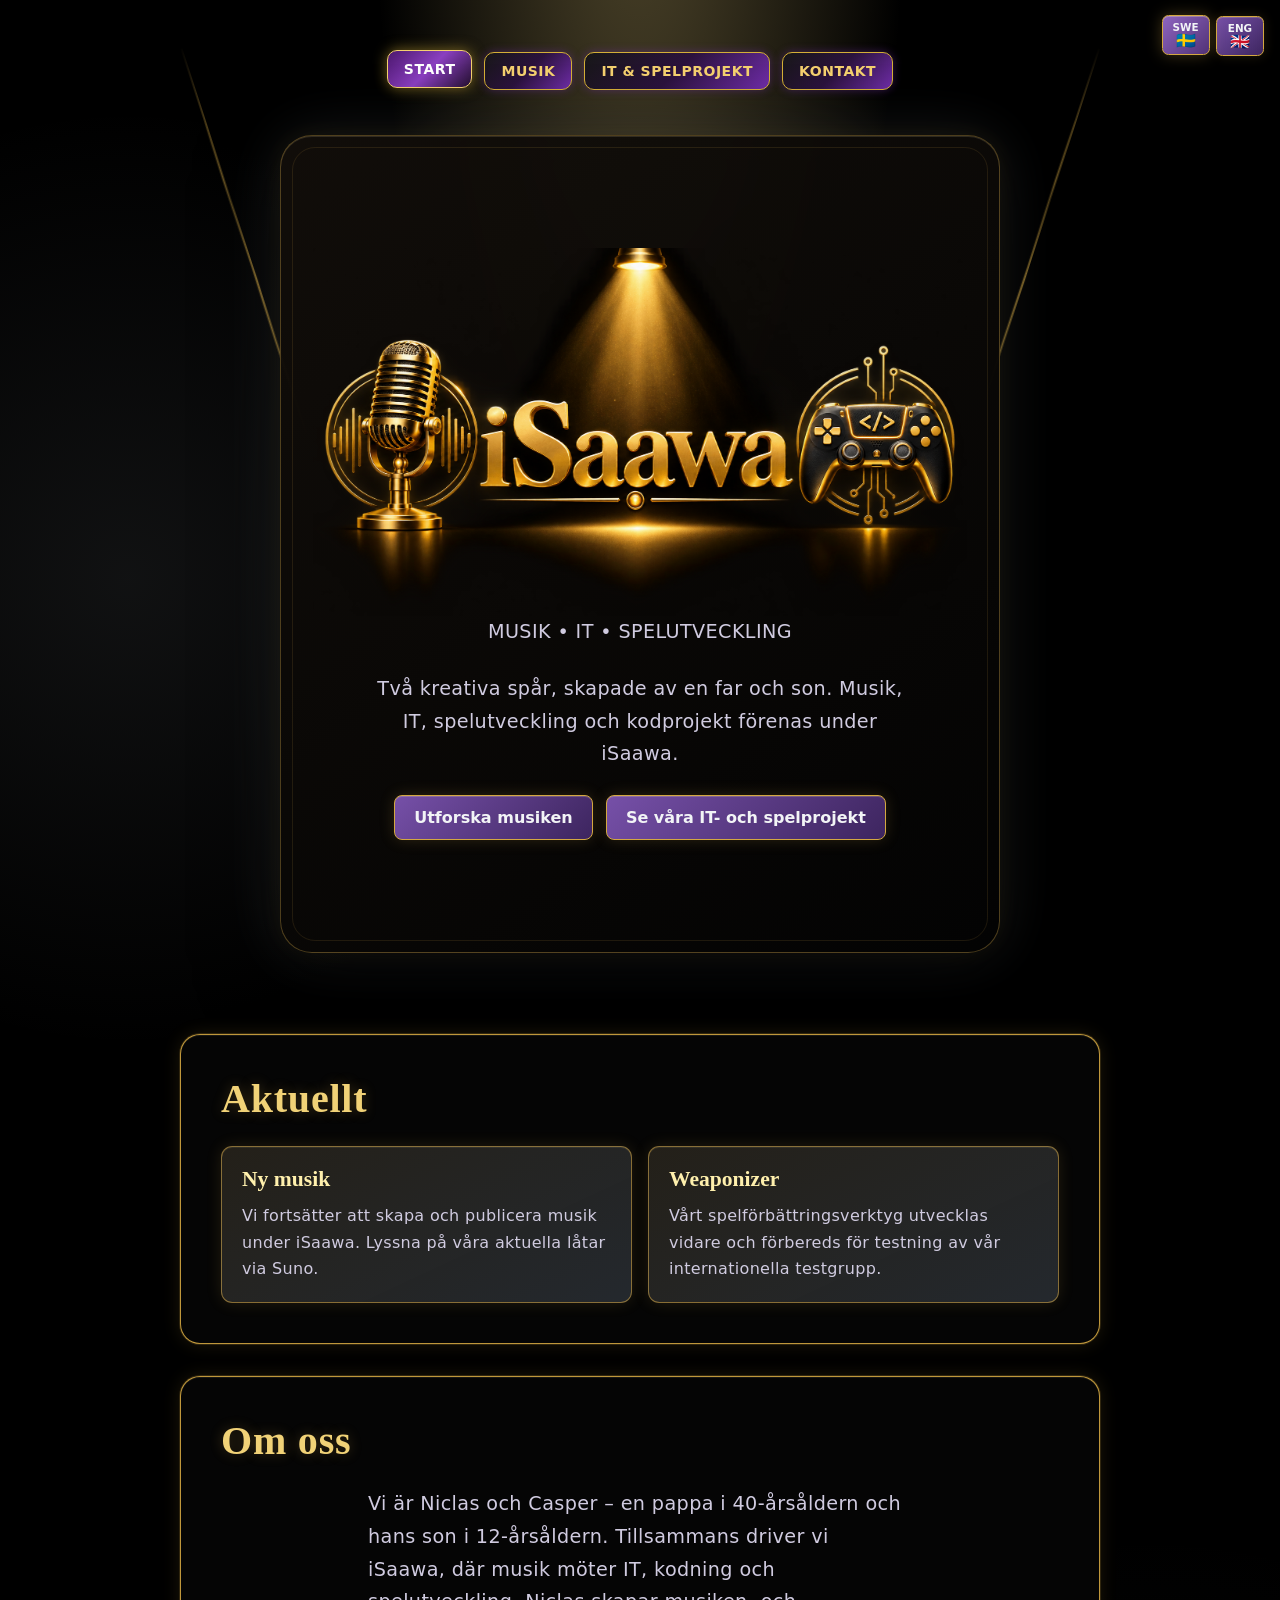
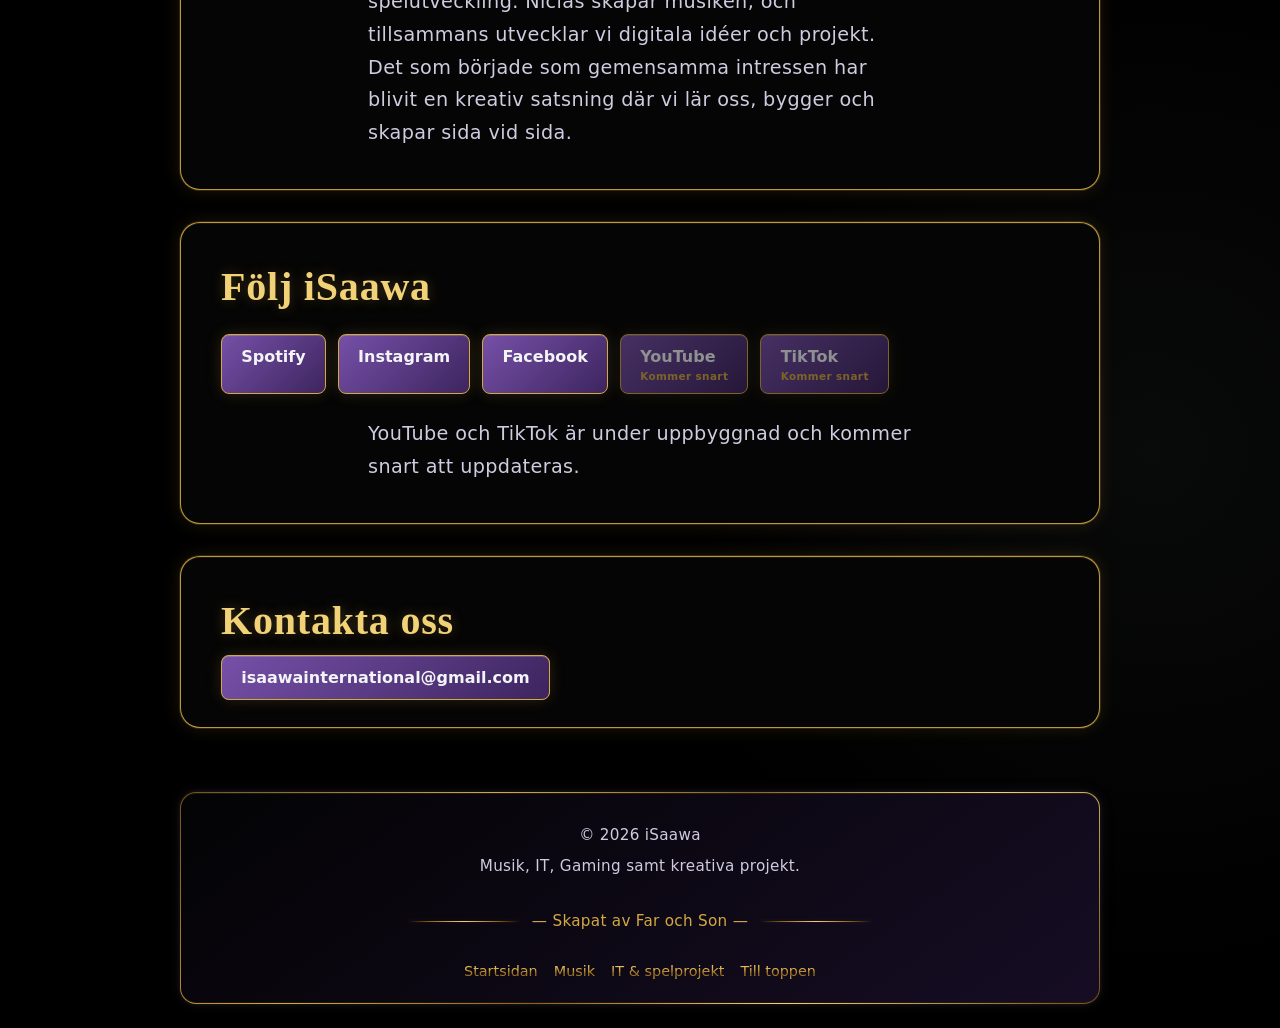
<file: index.html>
<!DOCTYPE html>
<html lang="sv">
<head>
	<meta charset="UTF-8">
	<meta name="viewport" content="width=device-width, initial-scale=1.0">
	<title>iSaawa - Musik, IT och kreativa projekt</title>
	<meta name="description" content="iSaawa är ett kreativt far-och-son-projekt inom musik, IT, kodning och digitala verktyg.">
	<meta property="og:title" content="iSaawa - Musik, IT och kreativa projekt">
	<meta property="og:description" content="iSaawa är ett kreativt far-och-son-projekt inom musik, IT, kodning och digitala verktyg.">
	<meta property="og:image" content="isaawa-huvudlogga.jpeg">
	<meta property="og:image:alt" content="iSaawa - musik och IT/spelutveckling">
	<meta property="og:type" content="website">
	<meta property="og:locale" content="sv_SE">
	<meta name="twitter:card" content="summary_large_image">
	<meta name="twitter:title" content="iSaawa - Musik, IT och kreativa projekt">
	<meta name="twitter:description" content="iSaawa är ett kreativt far-och-son-projekt inom musik, IT, kodning och digitala verktyg.">
	<meta name="twitter:image" content="isaawa-huvudlogga.jpeg">
	<link rel="icon" type="image/svg+xml" href="favicon.svg">
	<link rel="icon" type="image/jpeg" href="isaawa-huvudlogga.jpeg">
	<link rel="stylesheet" href="styles.css">
</head><link rel="canonical" href="https://isaawa.github.io/isaawa---Hemsida/">
<body id="top">
    <h1 class="visually-hidden">iSaawa</h1>
	<nav class="language-switcher" aria-label="Välj språk">
		<a class="language-button active" href="index.html" aria-label="Svenska, aktivt språk" aria-current="page"><span>SWE</span><span aria-hidden="true">🇸🇪</span></a>
		<a class="language-button" href="index-en.html" aria-label="English"><span>ENG</span><span aria-hidden="true">🇬🇧</span></a>
	</nav>
<nav class="main-nav" aria-label="Huvudmeny">
    <a href="index.html" class="active">START</a>
    <a href="musik.html">MUSIK</a>
    <a href="it-projekt.html">IT & SPELPROJEKT</a>
    <a href="mailto:isaawainternational@gmail.com">KONTAKT</a>
</nav>
	<div class="hero-shell">
		<main>
			<img src="isaawa-huvudlogga.jpeg" alt="iSaawa – musik och IT/spelutveckling" class="hero-logo">
			<p class="hero-kicker">MUSIK • IT • SPELUTVECKLING</p>
			<p class="hero-description">
				Två kreativa spår, skapade av en far och son. Musik, IT, spelutveckling och kodprojekt förenas under iSaawa.
			</p>
			<div class="hero-actions">
				<a href="musik.html" class="hero-button">Utforska musiken</a>
				<a href="it-projekt.html" class="hero-button">Se våra IT- och spelprojekt</a>
			</div>
		</main>
	</div>

	<div class="site-sections">
		<section class="site-section" aria-labelledby="updates-heading">
			<h2 class="section-heading" id="updates-heading">Aktuellt</h2>
			<div class="updates-grid">
				<article class="update-card">
					<h3>Ny musik</h3>
					<p>Vi fortsätter att skapa och publicera musik under iSaawa. Lyssna på våra aktuella låtar via Suno.</p>
				</article>
				<article class="update-card">
					<h3>Weaponizer</h3>
					<p>Vårt spelförbättringsverktyg utvecklas vidare och förbereds för testning av vår internationella testgrupp.</p>
				</article>
			</div>
		</section>

		<section class="site-section" aria-labelledby="about-heading">
			<h2 class="section-heading" id="about-heading">Om oss</h2>
			<p class="about-copy">Vi är Niclas och Casper – en pappa i 40-årsåldern och hans son i 12-årsåldern. Tillsammans driver vi iSaawa, där musik möter IT, kodning och spelutveckling. Niclas skapar musiken, och tillsammans utvecklar vi digitala idéer och projekt. Det som började som gemensamma intressen har blivit en kreativ satsning där vi lär oss, bygger och skapar sida vid sida.</p>
		</section>

		<section class="site-section" aria-labelledby="follow-heading">
			<h2 class="section-heading" id="follow-heading">Följ iSaawa</h2>
			<nav class="social-links" aria-label="Följ iSaawa">
				<a class="hero-button social-button" href="https://open.spotify.com/artist/46S8QEdLdlt6zvVom515oC?si=evSNOg8WSdOUhX2C-UxsSA" target="_blank" rel="noopener noreferrer">Spotify</a>
			<a class="hero-button social-button" href="https://www.instagram.com/isaawa.official/" target="_blank" rel="noopener noreferrer">Instagram</a>			<a class="hero-button social-button" href="https://www.facebook.com/share/19dsQXPhQ5/?mibextid=wwXIfr" target="_blank" rel="noopener noreferrer">Facebook</a>				<span class="hero-button social-button social-button-disabled" aria-disabled="true">YouTube <span class="social-status">Kommer snart</span></span>
				<span class="hero-button social-button social-button-disabled" aria-disabled="true">TikTok <span class="social-status">Kommer snart</span></span>
			</nav>
			<p>YouTube och TikTok är under uppbyggnad och kommer snart att uppdateras.</p>
		</section>

		<section class="site-section" aria-labelledby="contact-heading">
			<h2 class="section-heading" id="contact-heading">Kontakta oss</h2>
			<a class="hero-button" href="mailto:isaawainternational@gmail.com">isaawainternational@gmail.com</a>
		</section>
	</div>

	<footer class="site-footer">
		<p>© 2026 iSaawa</p>
		<p>Musik, IT, Gaming samt kreativa projekt.</p>
		<p class="footer-credit">— Skapat av Far och Son —</p>
		<nav class="footer-links" aria-label="Sidfotslänkar">
			<a href="index.html">Startsidan</a>
			<a href="musik.html">Musik</a>
			<a href="it-projekt.html">IT &amp; spelprojekt</a>
			<a href="#top">Till toppen</a>
		</nav>
	</footer>
</body>
</html>
</file>
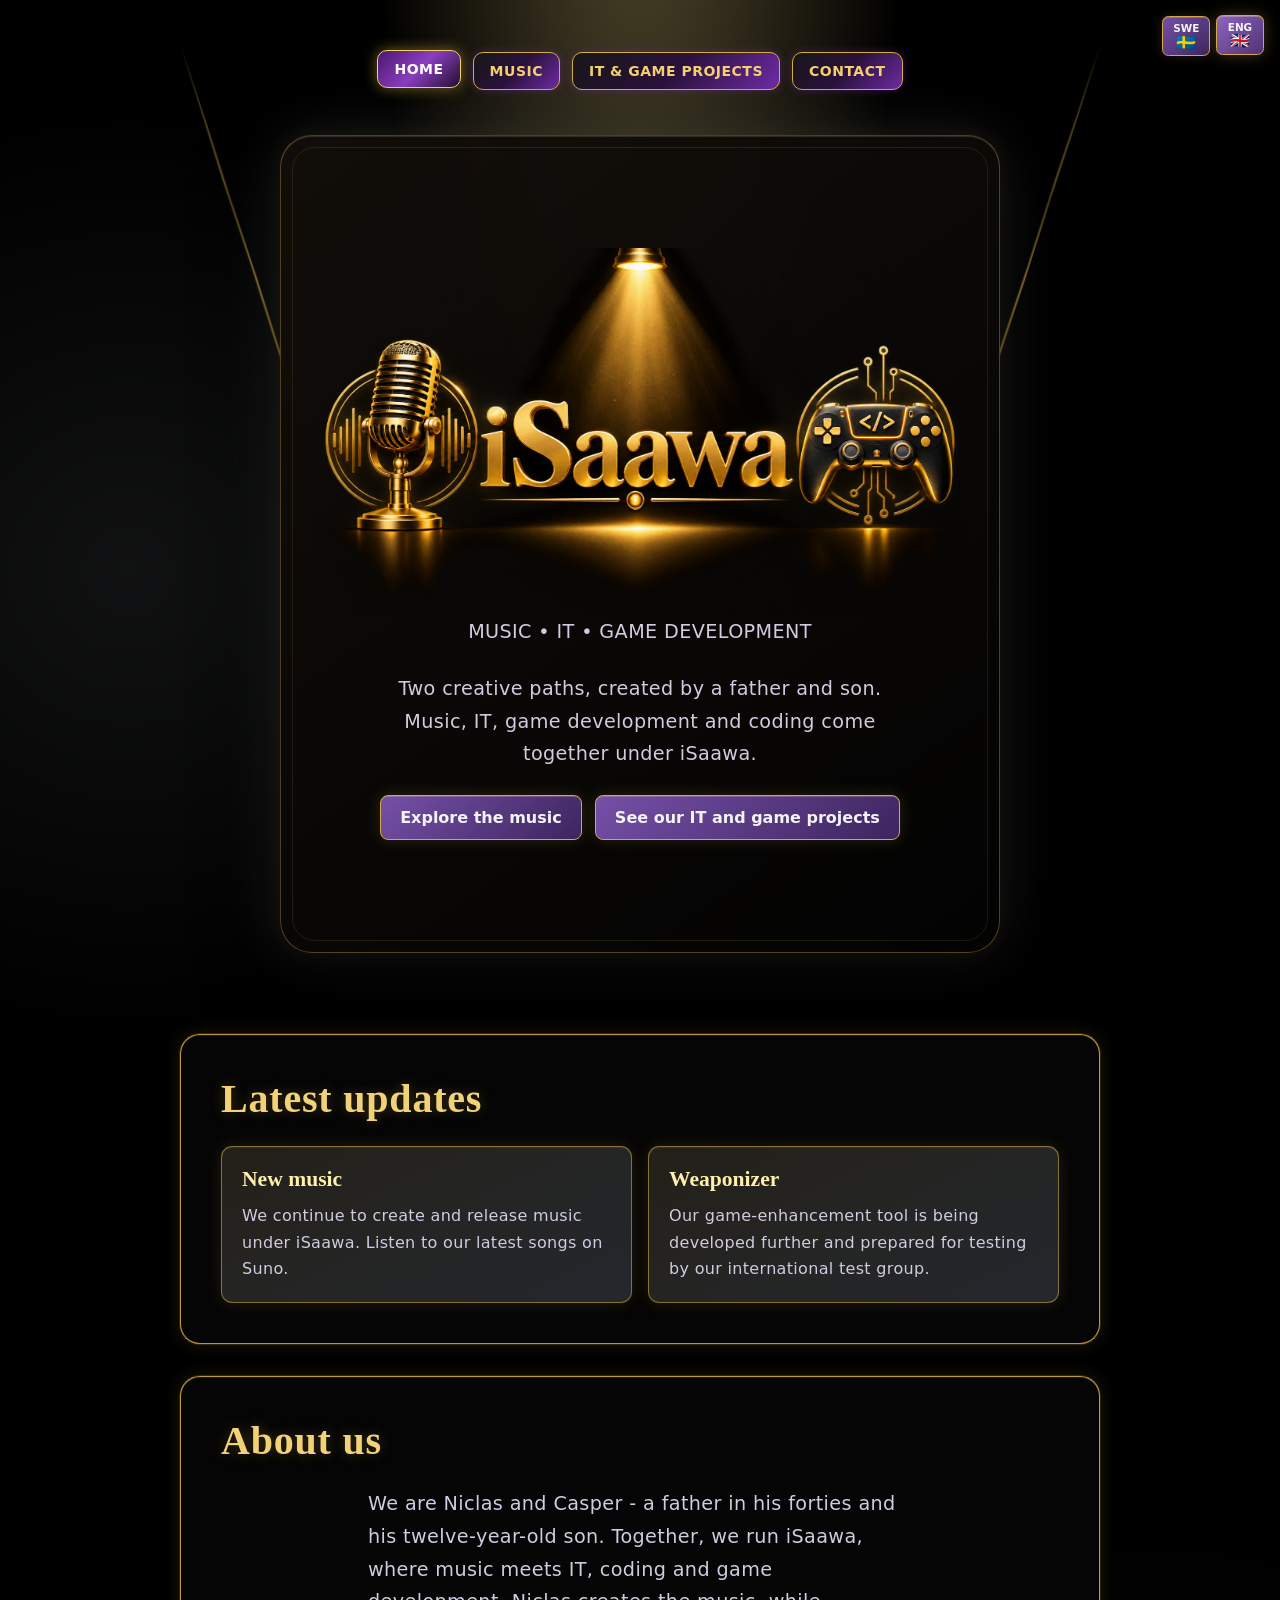
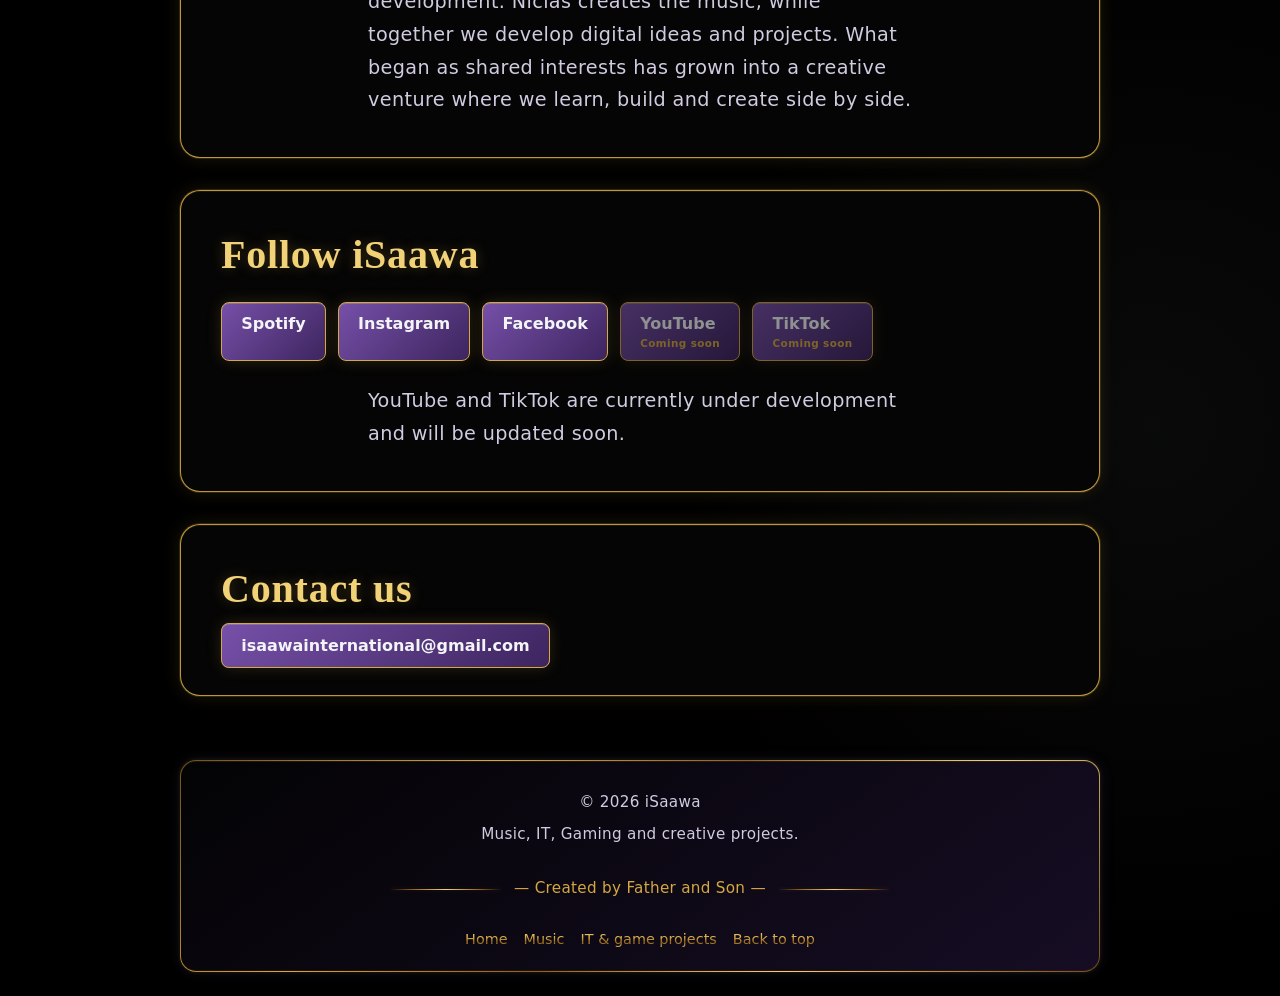
<file: index-en.html>
<!DOCTYPE html>
<html lang="en">
<head>
	<meta charset="UTF-8">
	<meta name="viewport" content="width=device-width, initial-scale=1.0">
	<title>iSaawa - Music, IT and Creative Projects</title>
	<meta name="description" content="iSaawa is a creative father-and-son project focused on music, IT, coding and digital tools.">
	<meta property="og:title" content="iSaawa - Music, IT and Creative Projects">
	<meta property="og:description" content="iSaawa is a creative father-and-son project focused on music, IT, coding and digital tools.">
	<meta property="og:image" content="isaawa-huvudlogga.jpeg">
	<meta property="og:image:alt" content="iSaawa - music and IT/game development">
	<meta property="og:type" content="website">
	<meta property="og:locale" content="en_US">
	<meta name="twitter:card" content="summary_large_image">
	<meta name="twitter:title" content="iSaawa - Music, IT and Creative Projects">
	<meta name="twitter:description" content="iSaawa is a creative father-and-son project focused on music, IT, coding and digital tools.">
	<meta name="twitter:image" content="isaawa-huvudlogga.jpeg">
	<link rel="icon" type="image/svg+xml" href="favicon.svg">
	<link rel="icon" type="image/jpeg" href="isaawa-huvudlogga.jpeg">
	<link rel="stylesheet" href="styles.css">
    <link rel="canonical" href="https://isaawa.github.io/isaawa---Hemsida/index-en.html">
</head>
<body id="top">
	<nav class="language-switcher" aria-label="Choose language">
		<a class="language-button" href="index.html" aria-label="Svenska"><span>SWE</span><span aria-hidden="true">🇸🇪</span></a>
		<a class="language-button active" href="index-en.html" aria-label="English, active language" aria-current="page"><span>ENG</span><span aria-hidden="true">🇬🇧</span></a>
	</nav>
	<nav class="main-nav" aria-label="Main menu">
		<a href="index-en.html" class="active">HOME</a>
		<a href="music-en.html">MUSIC</a>
		<a href="it-projects-en.html">IT &amp; GAME PROJECTS</a>
		<a href="mailto:isaawainternational@gmail.com">CONTACT</a>
	</nav>

	<div class="hero-shell">
		<main>
			<img src="isaawa-huvudlogga.jpeg" alt="iSaawa - music and IT/game development" class="hero-logo">
			<p class="hero-kicker">MUSIC • IT • GAME DEVELOPMENT</p>
			<p class="hero-description">
				Two creative paths, created by a father and son. Music, IT, game development and coding come together under iSaawa.
			</p>
			<div class="hero-actions">
				<a href="music-en.html" class="hero-button">Explore the music</a>
				<a href="it-projects-en.html" class="hero-button">See our IT and game projects</a>
			</div>
		</main>
	</div>

	<div class="site-sections">
		<section class="site-section" aria-labelledby="updates-heading">
			<h2 class="section-heading" id="updates-heading">Latest updates</h2>
			<div class="updates-grid">
				<article class="update-card">
					<h3>New music</h3>
					<p>We continue to create and release music under iSaawa. Listen to our latest songs on Suno.</p>
				</article>
				<article class="update-card">
					<h3>Weaponizer</h3>
					<p>Our game-enhancement tool is being developed further and prepared for testing by our international test group.</p>
				</article>
			</div>
		</section>

		<section class="site-section" aria-labelledby="about-heading">
			<h2 class="section-heading" id="about-heading">About us</h2>
			<p class="about-copy">We are Niclas and Casper - a father in his forties and his twelve-year-old son. Together, we run iSaawa, where music meets IT, coding and game development. Niclas creates the music, while together we develop digital ideas and projects. What began as shared interests has grown into a creative venture where we learn, build and create side by side.</p>
		</section>

		<section class="site-section" aria-labelledby="follow-heading">
			<h2 class="section-heading" id="follow-heading">Follow iSaawa</h2>
			<nav class="social-links" aria-label="Follow iSaawa">
				<a class="hero-button social-button" href="https://open.spotify.com/artist/46S8QEdLdlt6zvVom515oC?si=evSNOg8WSdOUhX2C-UxsSA" target="_blank" rel="noopener noreferrer">Spotify</a>
			<a class="hero-button social-button" href="https://www.instagram.com/isaawa.official/" target="_blank" rel="noopener noreferrer">Instagram</a>			<a class="hero-button social-button" href="https://www.facebook.com/share/19dsQXPhQ5/?mibextid=wwXIfr" target="_blank" rel="noopener noreferrer">Facebook</a>				<span class="hero-button social-button social-button-disabled" aria-disabled="true">YouTube <span class="social-status">Coming soon</span></span>
				<span class="hero-button social-button social-button-disabled" aria-disabled="true">TikTok <span class="social-status">Coming soon</span></span>
			</nav>
			<p>YouTube and TikTok are currently under development and will be updated soon.</p>
		</section>

		<section class="site-section" aria-labelledby="contact-heading">
			<h2 class="section-heading" id="contact-heading">Contact us</h2>
			<a class="hero-button" href="mailto:isaawainternational@gmail.com">isaawainternational@gmail.com</a>
		</section>
	</div>

	<footer class="site-footer">
		<p>© 2026 iSaawa</p>
		<p>Music, IT, Gaming and creative projects.</p>
		<p class="footer-credit">— Created by Father and Son —</p>
		<nav class="footer-links" aria-label="Footer links">
			<a href="index-en.html">Home</a>
			<a href="music-en.html">Music</a>
			<a href="it-projects-en.html">IT &amp; game projects</a>
			<a href="#top">Back to top</a>
		</nav>
	</footer>
</body>
</html>
</file>
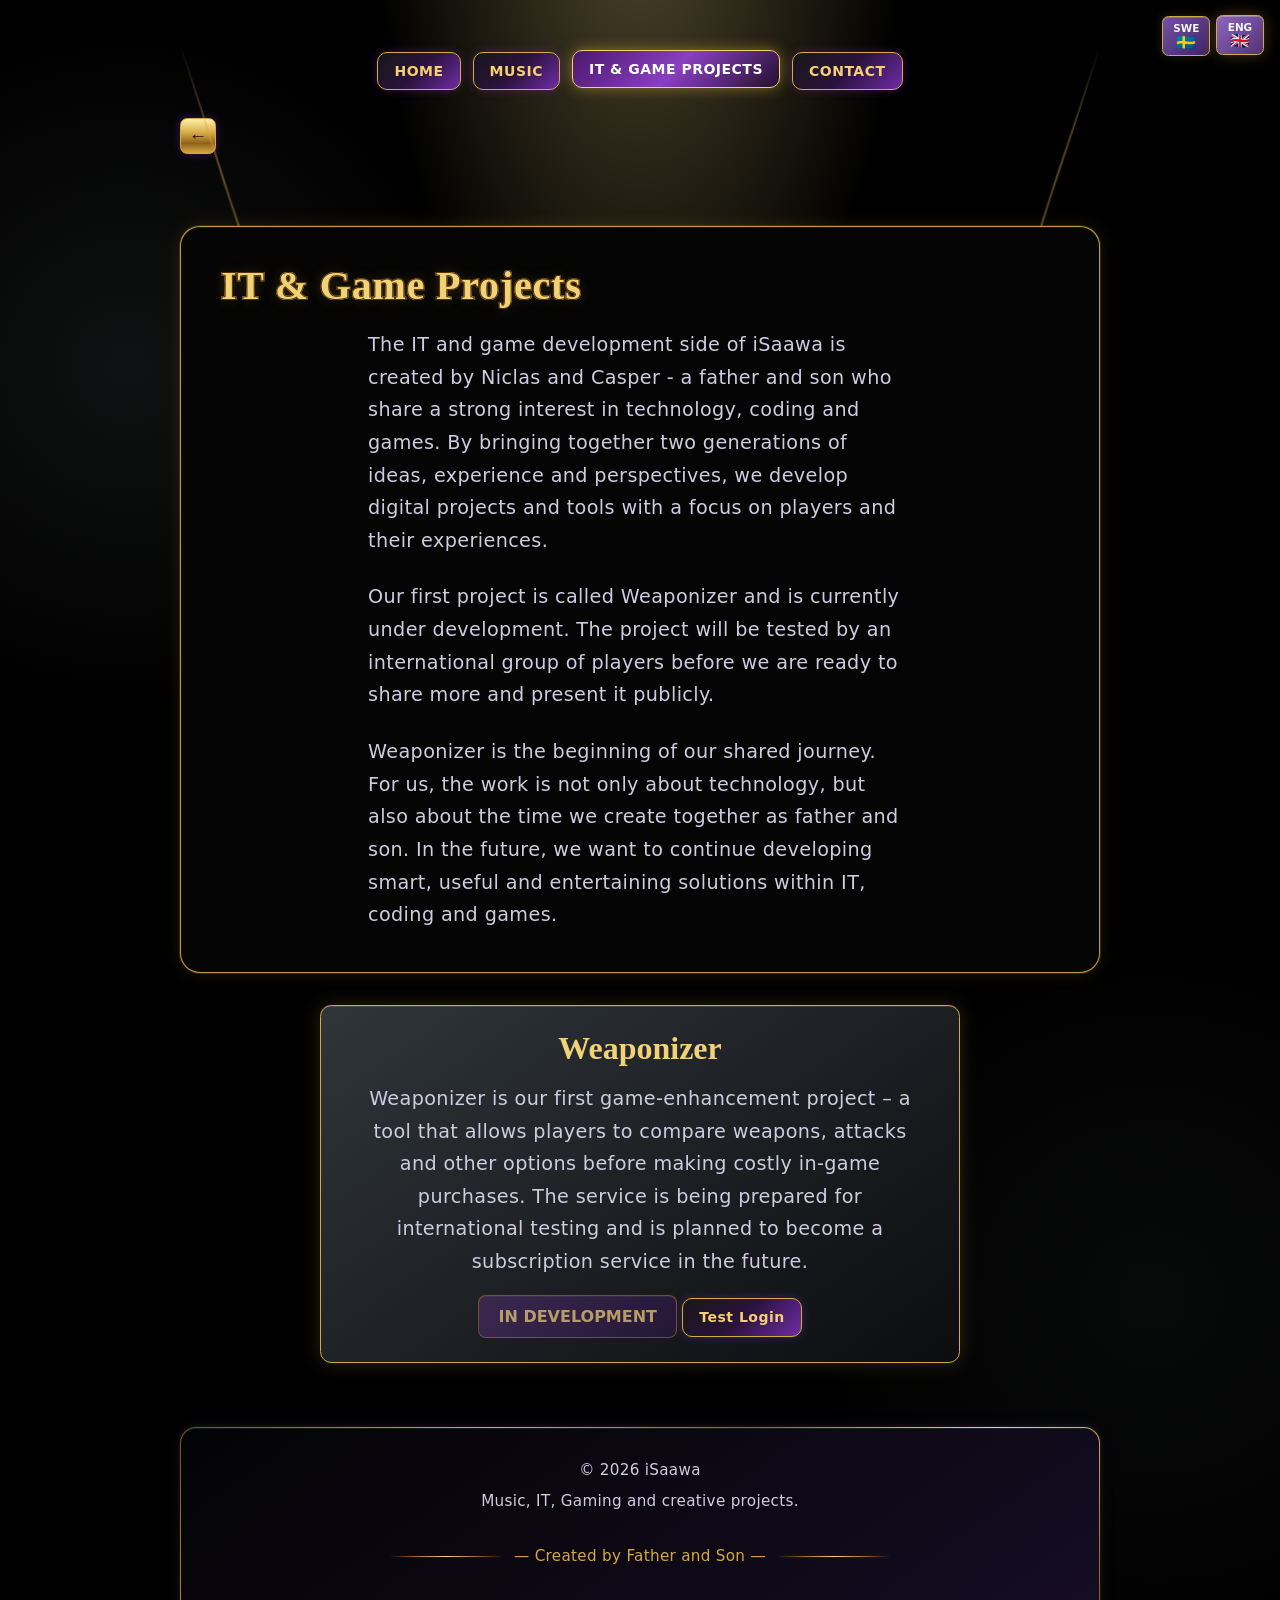
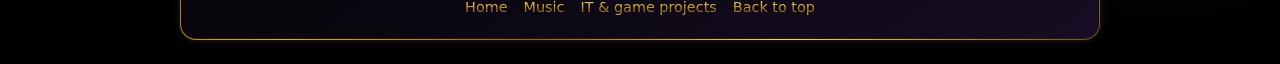
<file: it-projects-en.html>
<!DOCTYPE html>
<html lang="en">
<head>
	<meta charset="UTF-8">
	<meta name="viewport" content="width=device-width, initial-scale=1.0">
	<title>iSaawa - IT, Coding and Game Development</title>
	<meta name="description" content="Explore iSaawa's creative father-and-son project in IT, coding, game development and digital tools, including Weaponizer.">
	<meta property="og:title" content="iSaawa - IT, Coding and Game Development">
	<meta property="og:description" content="Explore iSaawa's creative father-and-son project in IT, coding, game development and digital tools, including Weaponizer.">
	<meta property="og:image" content="isaawa-huvudlogga.jpeg">
	<meta property="og:image:alt" content="iSaawa - music and IT/game development">
	<meta property="og:type" content="website">
	<meta property="og:locale" content="en_US">
	<meta name="twitter:card" content="summary_large_image">
	<meta name="twitter:title" content="iSaawa - IT, Coding and Game Development">
	<meta name="twitter:description" content="Explore iSaawa's creative father-and-son project in IT, coding, game development and digital tools, including Weaponizer.">
	<meta name="twitter:image" content="isaawa-huvudlogga.jpeg">
	<link rel="icon" type="image/svg+xml" href="favicon.svg">
	<link rel="icon" type="image/jpeg" href="isaawa-huvudlogga.jpeg">
	<link rel="stylesheet" href="styles.css">
    <link rel="canonical" href="https://isaawa.github.io/isaawa---Hemsida/it-projects-en.html">
</head>
<body id="top">
	<nav class="language-switcher" aria-label="Choose language">
		<a class="language-button" href="it-projekt.html" aria-label="Svenska"><span>SWE</span><span aria-hidden="true">🇸🇪</span></a>
		<a class="language-button active" href="it-projects-en.html" aria-label="English, active language" aria-current="page"><span>ENG</span><span aria-hidden="true">🇬🇧</span></a>
	</nav>
	<nav class="main-nav" aria-label="Main menu">
		<a href="index-en.html">HOME</a>
		<a href="music-en.html">MUSIC</a>
		<a href="it-projects-en.html" class="active">IT &amp; GAME PROJECTS</a>
		<a href="index-en.html#contact-heading">CONTACT</a>
	</nav>
	<div class="page-back-wrap">
		<button type="button" class="page-back-button" aria-label="Back" onclick="history.back()">←</button>
	</div>

	<div class="site-sections">
		<section class="site-section" aria-labelledby="projects-heading">
			<h1 class="section-heading" id="projects-heading">IT &amp; Game Projects</h1>
			<p>The IT and game development side of iSaawa is created by Niclas and Casper - a father and son who share a strong interest in technology, coding and games. By bringing together two generations of ideas, experience and perspectives, we develop digital projects and tools with a focus on players and their experiences.</p>
			<p>Our first project is called Weaponizer and is currently under development. The project will be tested by an international group of players before we are ready to share more and present it publicly.</p>
			<p>Weaponizer is the beginning of our shared journey. For us, the work is not only about technology, but also about the time we create together as father and son. In the future, we want to continue developing smart, useful and entertaining solutions within IT, coding and games.</p>
		</section>

		<article class="project-card">
			<h2>Weaponizer</h2>
			<p>Weaponizer is our first game-enhancement project – a tool that allows players to compare weapons, attacks and other options before making costly in-game purchases. The service is being prepared for international testing and is planned to become a subscription service in the future.</p>
			<span class="project-status">IN DEVELOPMENT</span>
			<a href="weaponizer-login-en.html" class="premium-clickable-button listen-button">Test Login</a>
		</article>
	</div>

	<footer class="site-footer">
		<p>© 2026 iSaawa</p>
		<p>Music, IT, Gaming and creative projects.</p>
		<p class="footer-credit">— Created by Father and Son —</p>
		<nav class="footer-links" aria-label="Footer links">
			<a href="index-en.html">Home</a>
			<a href="music-en.html">Music</a>
			<a href="it-projects-en.html">IT &amp; game projects</a>
			<a href="#top">Back to top</a>
		</nav>
	</footer>
</body>
</html>
</file>
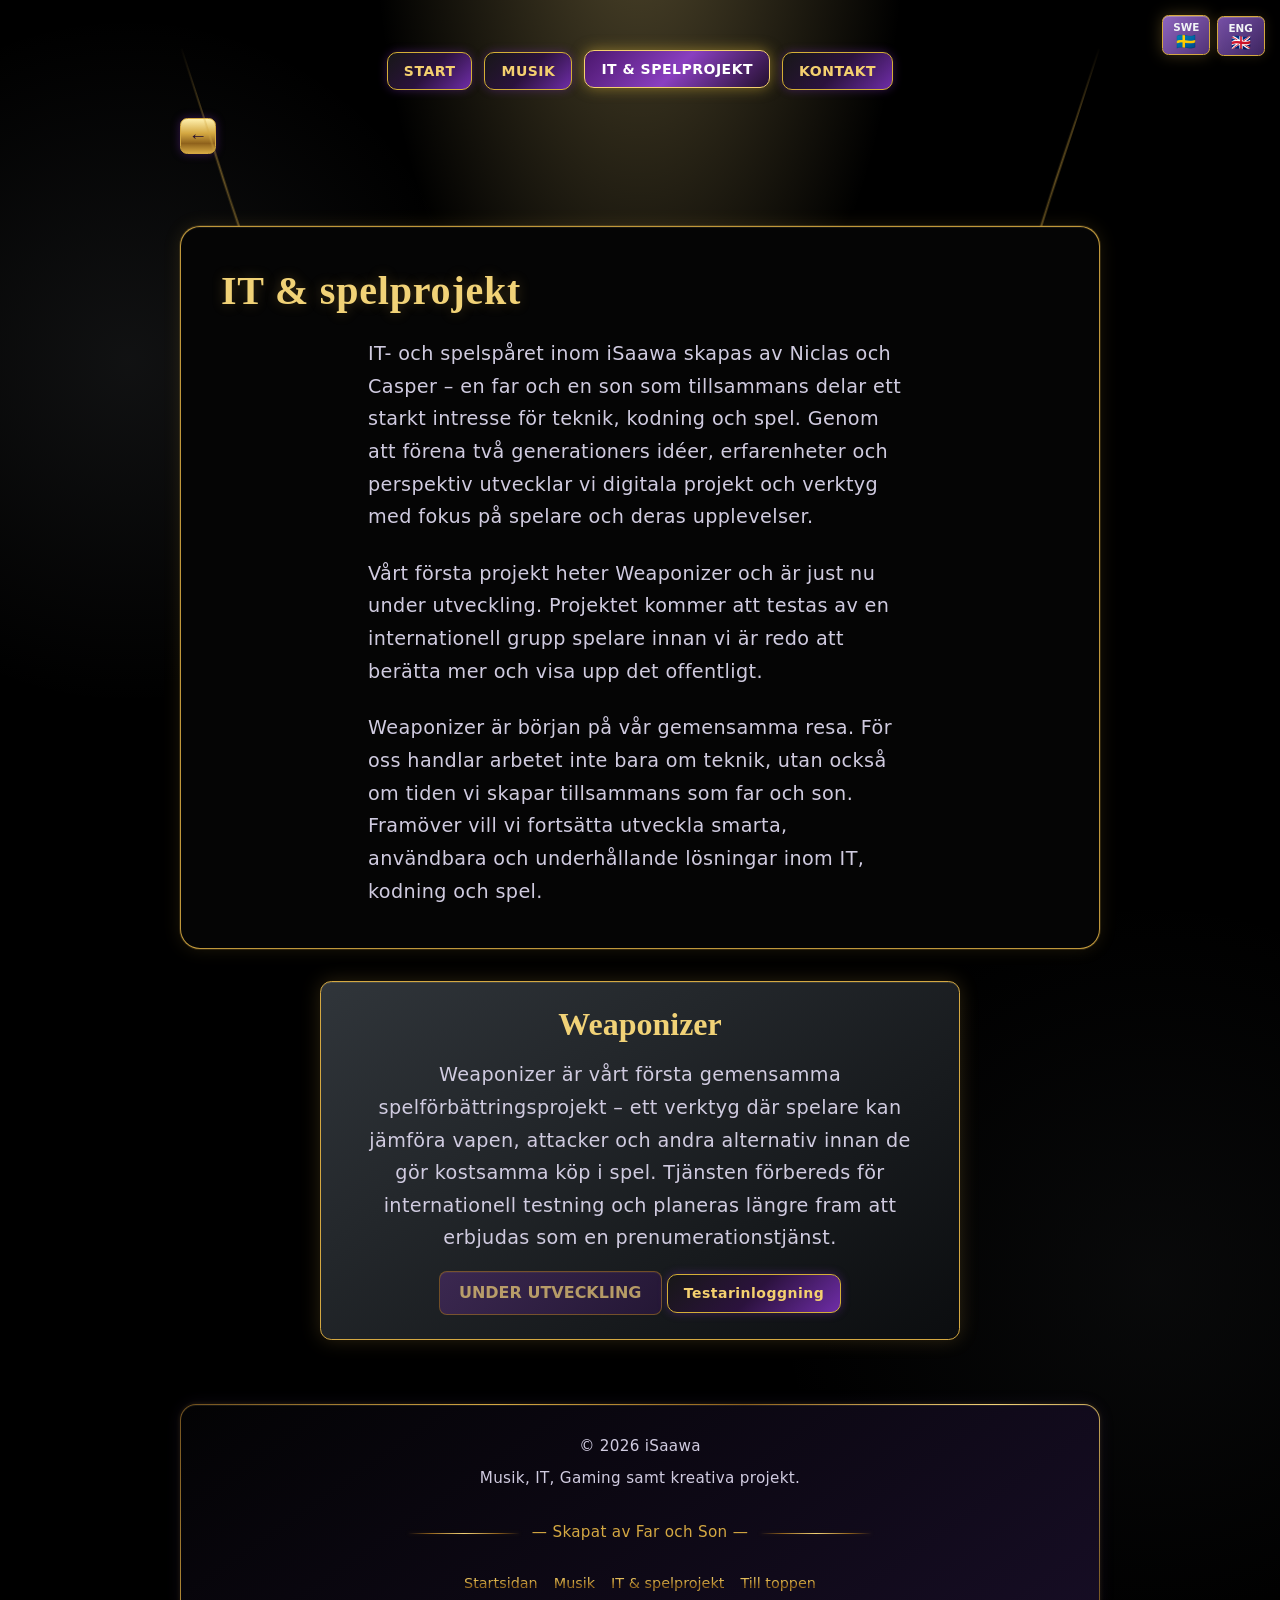
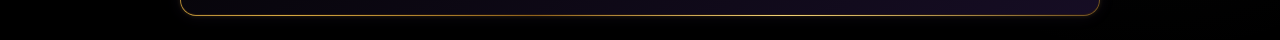
<file: it-projekt.html>
<!DOCTYPE html>
<html lang="sv">
<head>
	<meta charset="UTF-8">
	<meta name="viewport" content="width=device-width, initial-scale=1.0">
	<title>iSaawa - IT, kodning och spelutveckling</title>
	<meta name="description" content="iSaawas kreativa far-och-son-projekt inom IT, kodning, spelutveckling och digitala verktyg, inklusive Weaponizer.">
	<meta property="og:title" content="iSaawa - IT, kodning och spelutveckling">
	<meta property="og:description" content="iSaawas kreativa far-och-son-projekt inom IT, kodning, spelutveckling och digitala verktyg, inklusive Weaponizer.">
	<meta property="og:image" content="isaawa-huvudlogga.jpeg">
	<meta property="og:image:alt" content="iSaawa - musik och IT/spelutveckling">
	<meta property="og:type" content="website">
	<meta property="og:locale" content="sv_SE">
	<meta name="twitter:card" content="summary_large_image">
	<meta name="twitter:title" content="iSaawa - IT, kodning och spelutveckling">
	<meta name="twitter:description" content="iSaawas kreativa far-och-son-projekt inom IT, kodning, spelutveckling och digitala verktyg, inklusive Weaponizer.">
	<meta name="twitter:image" content="isaawa-huvudlogga.jpeg">
	<link rel="icon" type="image/svg+xml" href="favicon.svg">
	<link rel="icon" type="image/jpeg" href="isaawa-huvudlogga.jpeg">
	<link rel="stylesheet" href="styles.css">
    <link <link rel="canonical" href="https://isaawa.github.io/isaawa---Hemsida/it-projekt.html">
</head>
<body id="top">
	<nav class="language-switcher" aria-label="Välj språk">
		<a class="language-button active" href="it-projekt.html" aria-label="Svenska, aktivt språk" aria-current="page"><span>SWE</span><span aria-hidden="true">🇸🇪</span></a>
		<a class="language-button" href="it-projects-en.html" aria-label="English"><span>ENG</span><span aria-hidden="true">🇬🇧</span></a>
	</nav>
	<nav class="main-nav" aria-label="Huvudmeny">
		<a href="index.html">START</a>
		<a href="musik.html">MUSIK</a>
		<a href="it-projekt.html" class="active">IT &amp; SPELPROJEKT</a>
		<a href="index.html#contact-heading">KONTAKT</a>
	</nav>
	<div class="page-back-wrap">
		<button type="button" class="page-back-button" aria-label="Tillbaka" onclick="history.back()">←</button>
	</div>

	<div class="site-sections">
		<section class="site-section" aria-labelledby="projects-heading">
			<h2 class="section-heading" id="projects-heading">IT &amp; spelprojekt</h2>
			<p>IT- och spelspåret inom iSaawa skapas av Niclas och Casper – en far och en son som tillsammans delar ett starkt intresse för teknik, kodning och spel. Genom att förena två generationers idéer, erfarenheter och perspektiv utvecklar vi digitala projekt och verktyg med fokus på spelare och deras upplevelser.</p>
			<p>Vårt första projekt heter Weaponizer och är just nu under utveckling. Projektet kommer att testas av en internationell grupp spelare innan vi är redo att berätta mer och visa upp det offentligt.</p>
			<p>Weaponizer är början på vår gemensamma resa. För oss handlar arbetet inte bara om teknik, utan också om tiden vi skapar tillsammans som far och son. Framöver vill vi fortsätta utveckla smarta, användbara och underhållande lösningar inom IT, kodning och spel.</p>
		</section>

		<article class="project-card">
			<h2>Weaponizer</h2>
			<p>Weaponizer är vårt första gemensamma spelförbättringsprojekt – ett verktyg där spelare kan jämföra vapen, attacker och andra alternativ innan de gör kostsamma köp i spel. Tjänsten förbereds för internationell testning och planeras längre fram att erbjudas som en prenumerationstjänst.</p>
			<span class="project-status">UNDER UTVECKLING</span>
			<a href="weaponizer-login.html" class="premium-clickable-button listen-button">Testarinloggning</a>
		</article>
	</div>

	<footer class="site-footer">
		<p>© 2026 iSaawa</p>
		<p>Musik, IT, Gaming samt kreativa projekt.</p>
		<p class="footer-credit">— Skapat av Far och Son —</p>
		<nav class="footer-links" aria-label="Sidfotslänkar">
			<a href="index.html">Startsidan</a>
			<a href="musik.html">Musik</a>
			<a href="it-projekt.html">IT &amp; spelprojekt</a>
			<a href="#top">Till toppen</a>
		</nav>
	</footer>
</body>
</html>
</file>
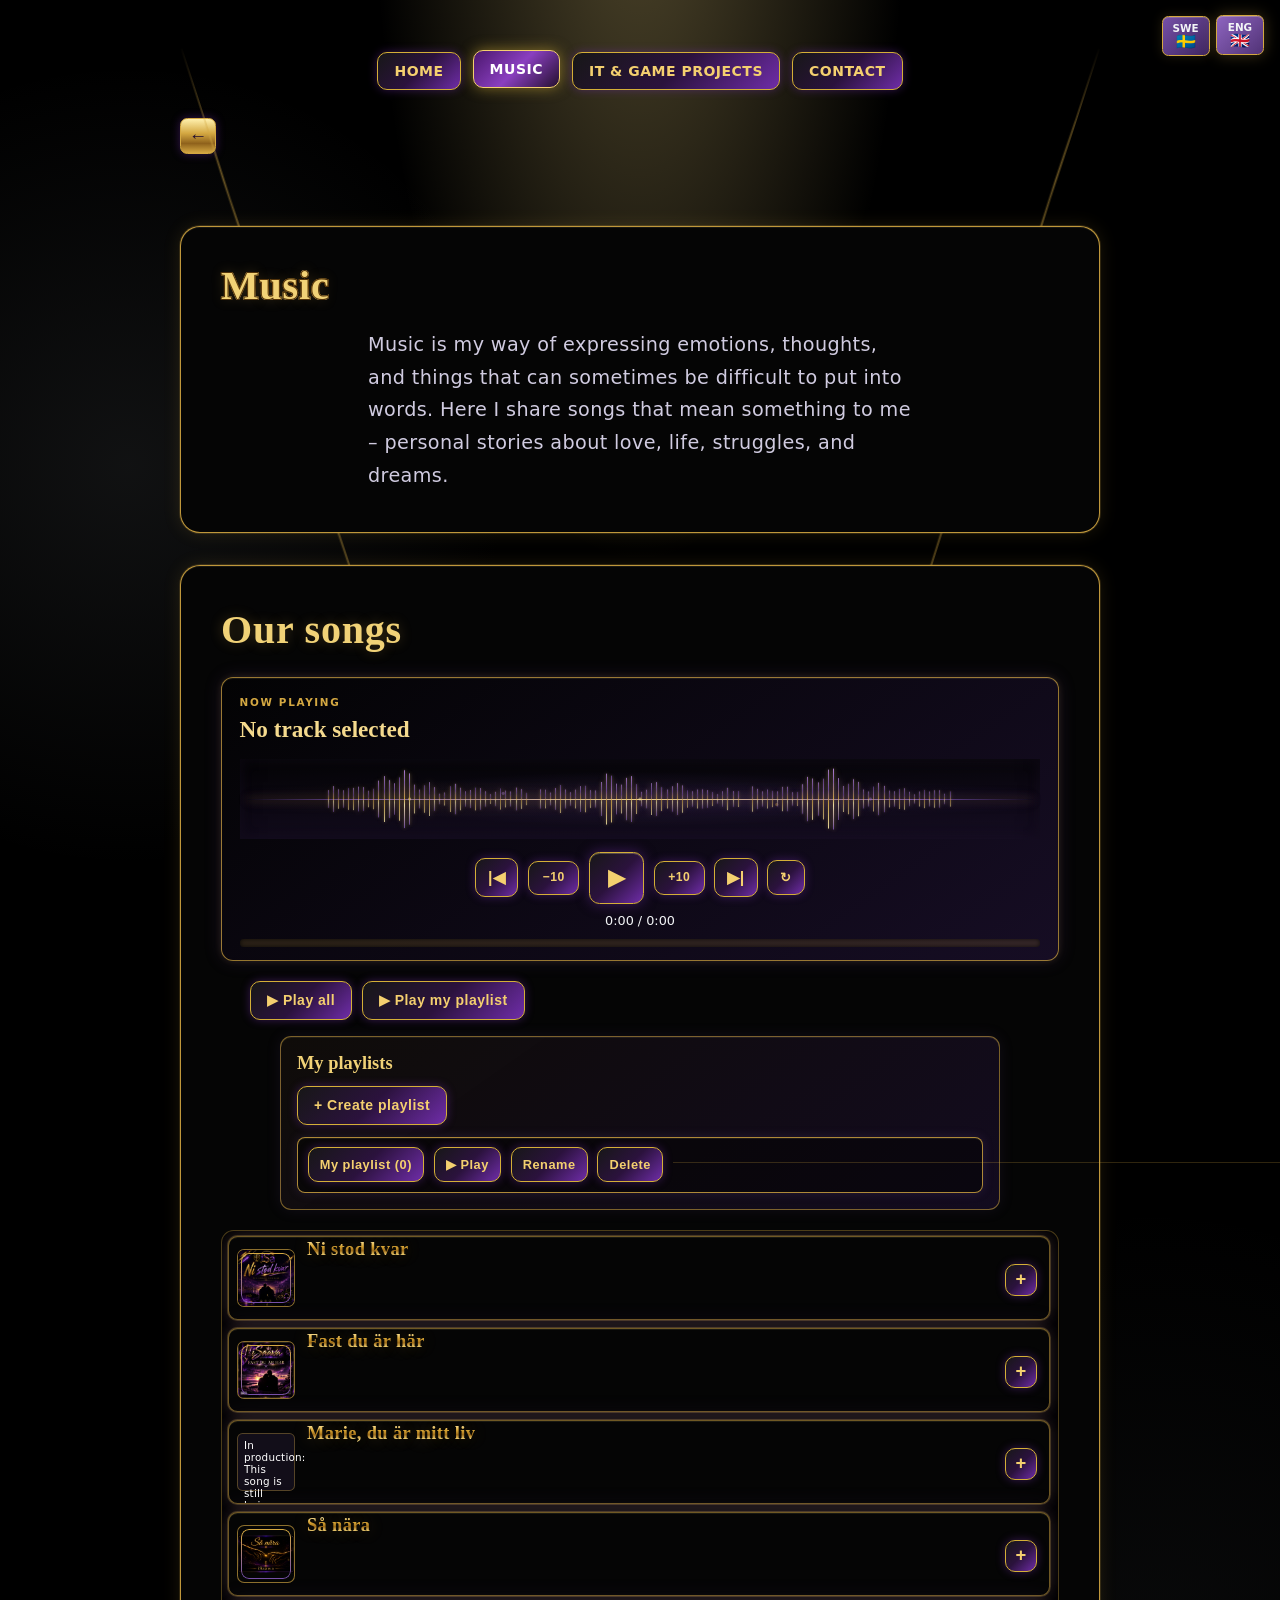
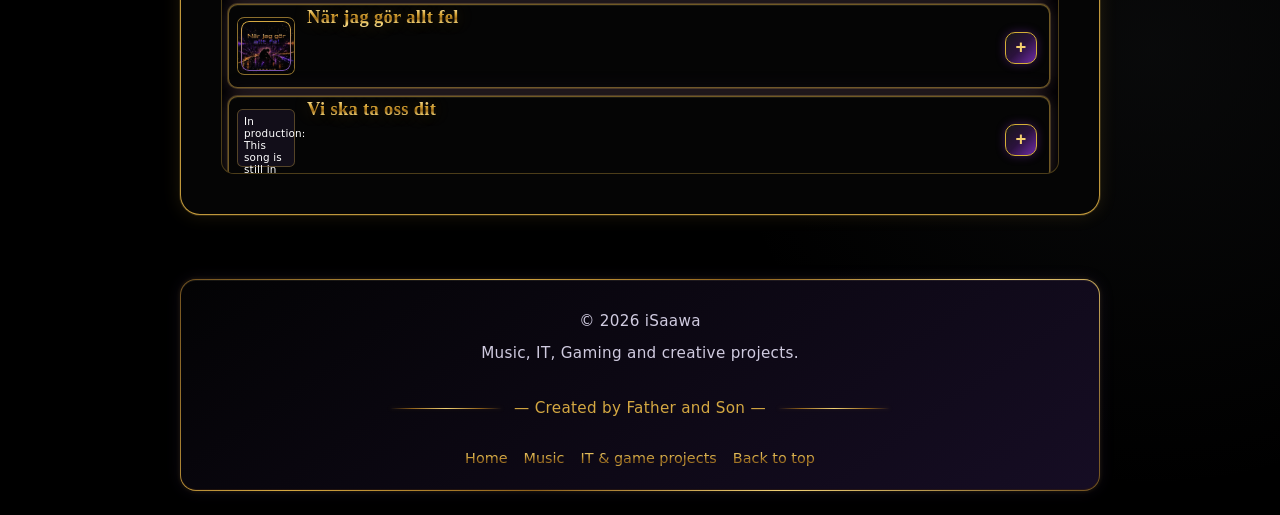
<file: music-en.html>
<!DOCTYPE html>
<html lang="en">
<head>
	<meta charset="UTF-8" />
	<meta name="viewport" content="width=device-width, initial-scale=1.0">
	<title>iSaawa - Music Created by a Father and Son</title>
	<meta name="description" content="Discover music created through iSaawa's creative father-and-son project, shaped by feelings, stories and digital music production.">
	<meta property="og:title" content="iSaawa - Music Created by a Father and Son">
	<meta property="og:description" content="Discover music created through iSaawa's creative father-and-son project, shaped by feelings, stories and digital music production.">
	<meta property="og:image" content="isaawa-huvudlogga.jpeg">
	<meta property="og:image:alt" content="iSaawa - musik och IT/spelutveckling">
	<meta property="og:type" content="website">
	<meta property="og:locale" content="en_US">
	<meta name="twitter:card" content="summary_large_image">
	<meta name="twitter:title" content="iSaawa - Music Created by a Father and Son">
	<meta name="twitter:description" content="Discover music created through iSaawa's creative father-and-son project, shaped by feelings, stories and digital music production.">
	<meta name="twitter:image" content="isaawa-huvudlogga.jpeg">
	<link rel="icon" type="image/svg+xml" href="favicon.svg" />
	<link rel="icon" type="image/jpeg" href="isaawa-huvudlogga.jpeg">
	<link rel="stylesheet" href="styles.css">
    <link rel="canonical" href="https://isaawa.github.io/isaawa---Hemsida/music-en.html">
    <style>
		.track-grid .cover-frame {
			position: relative;
			flex: 0 0 160px;
			min-height: 160px;
			width: 100%;
		}

		.track-grid .cover-frame::after {
			content: "";
			position: absolute;
			inset: 4px;
			border: 1px solid transparent;
			border-radius: 0.5rem;
			background: conic-gradient(from 45deg, #d4a842, #7650a8 25%, #7650a8 50%, #d4a842 75%, #d4a842) border-box;
			-webkit-mask: linear-gradient(#000 0 0) padding-box, linear-gradient(#000 0 0);
			-webkit-mask-composite: xor;
			mask: linear-gradient(#000 0 0) padding-box, linear-gradient(#000 0 0);
			mask-composite: exclude;
			pointer-events: none;
		}

		.track-grid .cover-frame > img {
			display: inline-block;
			width: 100%;
			height: 160px;
			object-fit: contain !important;
			object-position: center;
		}

		.track-grid .track-card > .custom-audio-player {
			margin-top: auto;
		}

		.track-grid .track-card {
			display: flex;
			flex-direction: column;
			min-width: 100%;
		}

		.track-grid .track-card > img,
		.track-grid .track-card > p {
			flex: 0 0 160px;
			min-height: 160px;
		}

		.track-grid .cover-frame {
			position: absolute;
			flex: 0 0 160px;
			min-height: 160px;
			width: 100%;
		}

		.site-section .track-grid {
			display: flex !important;
			flex-direction: column !important;
			gap: .55rem !important;
			max-height: clamp(24rem, 62vh, 34rem);
			margin: 1rem auto 0 !important;
			padding: .35rem .5rem .35rem .35rem;
			overflow-y: auto;
			overscroll-behavior: contain;
			border: 1px solid rgba(212, 168, 66, .35);
			border-radius: .8rem;
			background: rgba(3, 3, 4, .42);
			box-shadow: inset 0 0 .9rem rgba(0, 0, 0, .55);
		}

		.site-section .track-card {
			flex: 0 0 5.2rem !important;
			display: grid !important;
			grid-template-columns: 3.6rem minmax(0, 1fr) auto !important;
			grid-template-rows: auto 1fr !important;
			align-items: center !important;
			gap: .15rem .75rem !important;
			min-height: 5.2rem !important;
			padding: .55rem .75rem .55rem .55rem !important;
			border-color: rgba(212, 168, 66, .52) !important;
			border-radius: .6rem !important;
			cursor: pointer;
			transition: border-color .2s ease, background .2s ease, box-shadow .2s ease;
		}

		.site-section .track-card:hover,
		.site-section .track-card:focus-within,
		.site-section .track-card.is-playing {
			border-color: #d4a842 !important;
			background: linear-gradient(100deg, rgba(118, 80, 168, .28), rgba(5, 5, 5, .96) 58%) !important;
			box-shadow: 0 0 .8rem rgba(118, 80, 168, .3), inset 0 0 .8rem rgba(212, 168, 66, .08) !important;
		}

		.site-section .track-card::before,
		.site-section .track-card > .custom-audio-player {
			display: none !important;
		}

		.site-section .track-card h3 {
			grid-column: 2;
			grid-row: 1;
			min-height: 0 !important;
			align-items: center;
			font-size: clamp(.95rem, 1.8vw, 1.15rem) !important;
			line-height: 1.2 !important;
		}

		.site-section .track-card > .cover-frame,
		.site-section .track-card > .production-note,
		.site-section .track-card > p {
			grid-column: 1;
			grid-row: 1 / 3;
			width: 3.6rem !important;
			height: 3.6rem !important;
			min-height: 0 !important;
			padding: 0 !important;
		}

		.site-section .track-card > .cover-frame > img {
			height: 3.6rem !important;
			border-radius: .45rem !important;
		}

		.site-section .track-card > p {
			margin: 0 !important;
			padding: .35rem !important;
			font-size: .65rem !important;
			line-height: 1.15 !important;
			border: 1px solid rgba(212, 168, 66, .35);
			border-radius: .35rem;
			background: rgba(118, 80, 168, .12);
			color: #d9d0df;
		}

		.site-section .track-card > .playlist-picker {
			grid-column: 3;
			grid-row: 1 / 3;
			width: auto !important;
		}

		.track-grid::-webkit-scrollbar { width: .55rem; }
		.track-grid::-webkit-scrollbar-track { background: rgba(0, 0, 0, .35); border-radius: 1rem; }
		.track-grid::-webkit-scrollbar-thumb { background: linear-gradient(#7650a8, #d4a842); border-radius: 1rem; }

		.playlist-picker-menu {
			position: fixed;
			z-index: 10000;
			max-height: calc(100vh - 1rem);
			overflow-y: auto;
		}

		.now-playing-repeat.is-active {
			color: #fff0ad;
			border-color: #f1d277;
			box-shadow: 0 0 .8rem rgba(212, 168, 66, .45);
		}

		@media (max-width: 620px) {
			.site-section .track-grid { max-height: 29rem; }
			.site-section .track-card { grid-template-columns: 3.1rem minmax(0, 1fr) auto !important; }
			.site-section .track-card > .cover-frame,
			.site-section .track-card > .production-note,
			.site-section .track-card > p { width: 3.1rem !important; height: 3.1rem !important; }
			.site-section .track-card > .cover-frame > img { height: 3.1rem !important; }
		}

		.site-footer {
			border: 1px solid transparent;
			background-color: #030304;
			background-image: linear-gradient(145deg, #030304, #160d24) padding-box, linear-gradient(135deg, #70501f, #d4a842 28%, #8f621c 50%, #f1d277 72%, #70501f) border-box;
			box-shadow: 0 0 1rem rgba(118, 80, 168, .12), 0 0 0.35rem rgba(212, 168, 66, .16), inset 0 1px rgba(255, 235, 174, .08), inset 0 -1px rgba(56, 31, 10, .45);
		}

		.site-footer .footer-credit {
			display: flex;
			align-items: center;
			justify-content: center;
			gap: .75rem;
			margin: 1rem auto 0;
			padding: .8rem 0;
			color: #d4a842;
		}

		.site-footer .footer-credit::before,
		.site-footer .footer-credit::after {
			content: "";
			flex: 0 1 7rem;
			height: 1px;
			background: linear-gradient(90deg, transparent, #8f621c 20%, #f1d277 50%, #8f621c 80%, transparent);
			box-shadow: 0 0 4px rgba(212, 168, 66, .18);
		}

		.site-footer .footer-links a {
			background: linear-gradient(180deg, #f1d277 0%, #d4a842 42%, #8f621c 70%, #d4a842 100%);
			-webkit-background-clip: text;
			background-clip: text;
			color: transparent;
			cursor: pointer;
			transition: background .25s ease, text-shadow .25s ease;
			text-shadow: 0 0 0 rgba(0, 0, 0, 0);
		}

		.site-footer .footer-links a:hover,
		.site-footer .footer-links a:focus-visible {
			background: linear-gradient(180deg, #d9b4f2 0%, #a66bd0 42%, #6f2da8 72%, #b68bdd 100%);
			-webkit-background-clip: text;
			background-clip: text;
			color: transparent;
			text-shadow: 0 0 .7rem rgba(142, 101, 192, .55);
		}

	</style>
</head>
<body id="top">
	<nav class="language-switcher" aria-label="Choose language">
		<a class="language-button" href="musik.html" aria-label="Svenska"><span>SWE</span><span aria-hidden="true">🇸🇪</span></a>
		<a class="language-button active" href="music-en.html" aria-label="English, active language" aria-current="page"><span>ENG</span><span aria-hidden="true">🇬🇧</span></a>
	</nav>
	<nav class="main-nav" aria-label="Main menu">
		<a href="index-en.html">HOME</a>
		<a href="music-en.html" class="active">MUSIC</a>
		<a href="it-projects-en.html">IT &amp; GAME PROJECTS</a>
		<a href="index-en.html#contact-heading">CONTACT</a>
	</nav>
	<div class="page-back-wrap">
		<button type="button" class="page-back-button" aria-label="Back" onclick="history.back()">←</button>
	</div>

	<div class="site-sections">
		<section class="site-section" aria-labelledby="music-heading">
			<h1 class="section-heading" id="music-heading">Music</h1>
			<p>Music is my way of expressing emotions, thoughts, and things that can sometimes be difficult to put into words. Here I share songs that mean something to me – personal stories about love, life, struggles, and dreams.</p>
		</section>

		<section class="site-section" aria-labelledby="tracks-heading">
			<h2 class="section-heading" id="tracks-heading">Our songs</h2>
			<section class="now-playing" aria-labelledby="now-playing-heading">
				<div class="now-playing-heading-row">
					<div>
						<p class="now-playing-eyebrow">NOW PLAYING</p>
						<h3 class="now-playing-title" id="now-playing-heading">No track selected</h3>
					</div>
					<div class="now-playing-visualizer" aria-label="Audio visualizer" role="img">
						<span></span><span></span><span></span><span></span><span></span><span></span><span></span><span></span><span></span><span></span><span></span><span></span><span></span><span></span><span></span><span></span><span></span><span></span><span></span><span></span><span></span><span></span><span></span><span></span><span></span><span></span><span></span><span></span><span></span><span></span><span></span><span></span><span></span><span></span><span></span><span></span><span></span><span></span><span></span><span></span><span></span><span></span><span></span><span></span><span></span><span></span><span></span><span></span><span></span><span></span><span></span><span></span><span></span><span></span><span></span><span></span><span></span><span></span><span></span><span></span><span></span><span></span><span></span><span></span><span></span><span></span><span></span>
					</div>
				</div>
				<div class="now-playing-controls">
					<button type="button" class="premium-clickable-button now-playing-prev" aria-label="Previous track">|◀</button>
					<button type="button" class="premium-clickable-button now-playing-skip now-playing-back-10" aria-label="Seek back 10 seconds">−10</button>
					<button type="button" class="premium-clickable-button now-playing-play" aria-label="Play">▶</button>
					<button type="button" class="premium-clickable-button now-playing-skip now-playing-forward-10" aria-label="Seek forward 10 seconds">+10</button>
					<button type="button" class="premium-clickable-button now-playing-next" aria-label="Next track">▶|</button>
					<button type="button" class="premium-clickable-button now-playing-repeat" aria-label="Repeat Off" aria-pressed="false">↻</button>
					<span class="now-playing-time">0:00 / 0:00</span>
				</div>
				<div class="now-playing-progress"><div class="now-playing-progress-fill"></div><input type="range" min="0" max="100" value="0" aria-label="Track position"></div>
			</section>
			<div class="music-playback-actions">
				<button type="button" class="premium-clickable-button play-all-button"><span class="play-all-label">▶ Play all</span></button>
				<button type="button" class="premium-clickable-button play-my-playlist-button"><span class="play-my-playlist-label">▶ Play my playlist</span></button>
			</div>
			<div class="playlist-manager" aria-labelledby="playlist-manager-heading">
				<h3 class="playlist-manager-heading" id="playlist-manager-heading">My playlists</h3>
				<button type="button" class="premium-clickable-button playlist-create-button">+ Create playlist</button>
				<div class="playlist-list" aria-live="polite"></div>
			</div>
			<div class="track-grid">
				<article class="track-card" data-track-id="ni-stod-kvar">
					<h3>Ni stod kvar</h3>
					<div class="playlist-picker"><button type="button" class="premium-clickable-button playlist-toggle" data-track-id="ni-stod-kvar" aria-label="Add to playlist" aria-expanded="false">+</button><div class="playlist-picker-menu" hidden></div></div>
					<div class="cover-frame"><img src="audio/Ni stod kvar MIC.PNG" alt="Ni stod kvar" style="display:block; width:100%; height:160px; object-fit:cover; border-radius:0.7rem; border:1px solid rgba(212,168,66,.65); background:#050505;"></div>
					<div class="custom-audio-player">
						<audio>
							<source src="audio/Ni stod kvar RÄTT.mp3" type="audio/mpeg">
						</audio>
						<div class="player-main-controls">
							<button class="player-play-btn" title="Play/Pause">▶</button>
							<span class="player-time">0:00 / 0:00</span>
							<span class="player-volume-icon">🔊</span>
							<input type="range" class="player-volume-control" min="0" max="100" value="100">
						</div>
						<div class="player-progress-container">
							<div class="player-progress-bar">
								<div class="player-progress-fill"></div>
								<input type="range" class="player-seekbar" min="0" max="100" value="0">
							</div>
						</div>
					</div>
				</article>
				<article class="track-card" data-track-id="fast-du-ar-har">
					<h3>Fast du är här</h3>
					<div class="playlist-picker"><button type="button" class="premium-clickable-button playlist-toggle" data-track-id="fast-du-ar-har" aria-label="Add to playlist" aria-expanded="false">+</button><div class="playlist-picker-menu" hidden></div></div>
					<div class="cover-frame"><img src="audio/Fast du är här.PNG" alt="Fast du är här" style="display:block; width:100%; height:160px; object-fit:cover; border-radius:0.7rem; border:1px solid rgba(212,168,66,.65); background:#050505;"></div>
					<div class="custom-audio-player">
						<audio>
							<source src="audio/Fast du är här MP3.mp3" type="audio/mpeg">
						</audio>
						<div class="player-main-controls">
							<button class="player-play-btn" title="Play/Pause">▶</button>
							<span class="player-time">0:00 / 0:00</span>
							<span class="player-volume-icon">🔊</span>
							<input type="range" class="player-volume-control" min="0" max="100" value="100">
						</div>
						<div class="player-progress-container">
							<div class="player-progress-bar">
								<div class="player-progress-fill"></div>
								<input type="range" class="player-seekbar" min="0" max="100" value="0">
							</div>
						</div>
					</div>
				</article>
				<article class="track-card" data-track-id="marie-du-ar-mitt-liv">
					<h3>Marie, du är mitt liv</h3>
					<div class="playlist-picker"><button type="button" class="premium-clickable-button playlist-toggle" data-track-id="marie-du-ar-mitt-liv" aria-label="Add to playlist" aria-expanded="false">+</button><div class="playlist-picker-menu" hidden></div></div>
					<p>In production: This song is still being refined for the final release. You can already listen to an early preview.</p>
					<div class="custom-audio-player">
						<audio>
							<source src="audio/Marie, du är mitt liv.mp3" type="audio/mpeg">
						</audio>
					<div class="player-main-controls">
						<button class="player-play-btn" title="Play/Pause">▶</button>
						<span class="player-time">0:00 / 0:00</span>
						<span class="player-volume-icon">🔊</span>
						<input type="range" class="player-volume-control" min="0" max="100" value="100">
					</div>
					<div class="player-progress-container">
						<div class="player-progress-bar">
							<div class="player-progress-fill"></div>
							<input type="range" class="player-seekbar" min="0" max="100" value="0">
							</div>
						</div>
					</div>
				</article>
				<article class="track-card" data-track-id="sa-nara">
					<h3>Så nära</h3>
					<div class="playlist-picker"><button type="button" class="premium-clickable-button playlist-toggle" data-track-id="sa-nara" aria-label="Add to playlist" aria-expanded="false">+</button><div class="playlist-picker-menu" hidden></div></div>
					<div class="cover-frame"><img src="audio/sa-nara-bild.PNG" alt="Så nära" style="display:block; width:100%; height:160px; object-fit:cover; border-radius:0.7rem; border:1px solid rgba(212,168,66,.65); background:#050505;"></div>
					<div class="custom-audio-player">
						<audio>
							<source src="audio/sa-nara.mp3" type="audio/mpeg">
						</audio>
					<div class="player-main-controls">
						<button class="player-play-btn" title="Play/Pause">▶</button>
						<span class="player-time">0:00 / 0:00</span>
						<span class="player-volume-icon">🔊</span>
						<input type="range" class="player-volume-control" min="0" max="100" value="100">
					</div>
					<div class="player-progress-container">
						<div class="player-progress-bar">
							<div class="player-progress-fill"></div>
							<input type="range" class="player-seekbar" min="0" max="100" value="0">
							</div>
						</div>
					</div>
				</article>
				<article class="track-card" data-track-id="nar-jag-gor-allt-fel">
					<h3>När jag gör allt fel</h3>
					<div class="playlist-picker"><button type="button" class="premium-clickable-button playlist-toggle" data-track-id="nar-jag-gor-allt-fel" aria-label="Add to playlist" aria-expanded="false">+</button><div class="playlist-picker-menu" hidden></div></div>
					<div class="cover-frame"><img src="audio/nar-jag-gor-allt-fel-ny.jpeg" alt="När jag gör allt fel" style="display:block; width:100%; height:160px; object-fit:cover; border-radius:0.7rem; border:1px solid rgba(212,168,66,.65); background:#050505;"></div>
					<div class="custom-audio-player">
						<audio>
							<source src="audio/När jag gör allt fel.mp3" type="audio/mpeg">
						</audio>
					<div class="player-main-controls">
						<button class="player-play-btn" title="Play/Pause">▶</button>
						<span class="player-time">0:00 / 0:00</span>
						<span class="player-volume-icon">🔊</span>
						<input type="range" class="player-volume-control" min="0" max="100" value="100">
					</div>
					<div class="player-progress-container">
						<div class="player-progress-bar">
							<div class="player-progress-fill"></div>
							<input type="range" class="player-seekbar" min="0" max="100" value="0">
							</div>
						</div>
					</div>
				</article>
				<article class="track-card" data-track-id="vi-ska-ta-oss-dit">
					<h3>Vi ska ta oss dit</h3>
					<div class="playlist-picker"><button type="button" class="premium-clickable-button playlist-toggle" data-track-id="vi-ska-ta-oss-dit" aria-label="Add to playlist" aria-expanded="false">+</button><div class="playlist-picker-menu" hidden></div></div>
					<p>In production: This song is still in production and is not yet available to preview.</p>
				</article>
			</div>
		</section>
	</div>

	<footer class="site-footer">
		<p>© 2026 iSaawa</p>
		<p>Music, IT, Gaming and creative projects.</p>
		<p class="footer-credit">— Created by Father and Son —</p>
		<nav class="footer-links" aria-label="Footer links">
			<a href="index-en.html">Home</a>
			<a href="music-en.html">Music</a>
			<a href="it-projects-en.html">IT &amp; game projects</a>
			<a href="#top">Back to top</a>
		</nav>
	</footer>
	<script>
		document.addEventListener('DOMContentLoaded', function() {
			const players = document.querySelectorAll('.custom-audio-player');
			const trackCards = document.querySelectorAll('.track-card');
			const playlistButtons = document.querySelectorAll('.playlist-toggle');
			const playlistPickers = document.querySelectorAll('.playlist-picker');
			const playAllBtn = document.querySelector('.play-all-button');
			const playAllLabel = playAllBtn.querySelector('.play-all-label');
			const playMyPlaylistBtn = document.querySelector('.play-my-playlist-button');
			const playMyPlaylistLabel = playMyPlaylistBtn.querySelector('.play-my-playlist-label');
			const playlistsStorageKey = 'isaawa-playlists';
			const activePlaylistStorageKey = 'isaawa-active-playlist';
			const playlistCreateBtn = document.querySelector('.playlist-create-button');
			const playlistList = document.querySelector('.playlist-list');
			const nowPlaying = document.querySelector('.now-playing');
			const nowPlayingTitle = document.querySelector('.now-playing-title');
			const nowPlayingPlay = document.querySelector('.now-playing-play');
			const nowPlayingPrev = document.querySelector('.now-playing-prev');
			const nowPlayingNext = document.querySelector('.now-playing-next');
			const nowPlayingBack10 = document.querySelector('.now-playing-back-10');
			const nowPlayingForward10 = document.querySelector('.now-playing-forward-10');
			const nowPlayingRepeat = document.querySelector('.now-playing-repeat');
			const nowPlayingTime = document.querySelector('.now-playing-time');
			const nowPlayingProgress = document.querySelector('.now-playing-progress input');
			const nowPlayingProgressFill = document.querySelector('.now-playing-progress-fill');
			const visualizer = document.querySelector('.now-playing-visualizer');
			visualizer.innerHTML = '<span></span>'.repeat(120);
			const visualizerBars = visualizer.querySelectorAll('span');
			visualizerBars.forEach((bar, index) => {
				const sectionPosition = index % 40;
				const sectionRatio = sectionPosition / 39;
				const pulse = .12 + Math.pow(Math.sin(Math.PI * sectionRatio), .64) * (.72 + .28 * Math.sin(sectionRatio * Math.PI * 2));
				const edgeFade = .18 + .82 * Math.sin(Math.PI * sectionRatio);
				const edgeDistance = Math.min(sectionPosition, 39 - sectionPosition);
				const transitionRatio = Math.max(0, 1 - edgeDistance / 10);
				const transitionWave = transitionRatio * (.2 + .08 * Math.sin(index * 1.9) + .035 * Math.sin(index * .73));
				const musicalVariation = .5 + .2 * Math.sin(index * 1.33) + .13 * Math.sin(index * .47 + 1.2) + .07 * Math.sin(index * .21);
				const wave = .035 + pulse * edgeFade * Math.max(.1, musicalVariation) * 1.04 + transitionWave;
				bar.dataset.waveScale = Math.min(1.18, wave);
				bar.dataset.waveOpacity = .38 + Math.min(1, wave) * .62;
				bar.style.transform = `scaleY(${bar.dataset.waveScale})`;
				bar.style.opacity = bar.dataset.waveOpacity;
			});
			let nowPlayingIndex = -1;
			let visualizerFrame = null;
			let visualizerPhase = 0;
			let playAllActive = false;
			let queueIndex = -1;
			let playlistActive = false;
			let playlistIndex = -1;
			let playlistTracks = [];
			let playlists = [];
			let activePlaylistId = null;
			let repeatMode = 0;

			try {
				const savedPlaylists = JSON.parse(localStorage.getItem(playlistsStorageKey) || '[]');
				playlists = Array.isArray(savedPlaylists) ? savedPlaylists.filter(playlist => playlist && playlist.id && playlist.name && Array.isArray(playlist.tracks)) : [];
				activePlaylistId = localStorage.getItem(activePlaylistStorageKey);
			} catch (error) {
				playlists = [];
				activePlaylistId = null;
			}

			if (!playlists.length) {
				try {
					const legacyTrackIds = JSON.parse(localStorage.getItem('isaawa-playlist') || '[]');
					if (Array.isArray(legacyTrackIds) && legacyTrackIds.length) {
						const legacyPlaylist = { id: 'playlist-' + Date.now(), name: 'My playlist', tracks: legacyTrackIds };
						playlists = [legacyPlaylist];
						activePlaylistId = legacyPlaylist.id;
					}
				} catch (error) {
					playlists = [];
				}
			}

			if (!playlists.some(playlist => playlist.id === activePlaylistId)) activePlaylistId = playlists[0]?.id || null;
			if (!playlists.some(playlist => playlist.id === 'default')) playlists.unshift({ id: 'default', name: 'Min spellista', tracks: [] });
			if (!activePlaylistId) activePlaylistId = 'default';

			function activePlaylist() {
				return playlists.find(playlist => playlist.id === activePlaylistId) || null;
			}

			function formatTime(seconds) {
				if (!isFinite(seconds)) return '0:00';
				const mins = Math.floor(seconds / 60);
				const secs = Math.floor(seconds % 60);
				return `${mins}:${secs.toString().padStart(2, '0')}`;
			}

			function animateVisualizer() {
				if (!nowPlaying.classList.contains('is-playing')) {
					visualizerFrame = null;
					return;
				}
				visualizerPhase += .12;
				visualizerBars.forEach((bar, index) => {
					const sectionPosition = index % 40;
					const sectionRatio = sectionPosition / 39;
					const linePhase = visualizerPhase + index * .17;
					const breath = 1 + .04 * Math.sin(visualizerPhase * .45 + index * .08);
					const pulse = .12 + Math.pow(Math.sin(Math.PI * sectionRatio), .64) * (.72 + .28 * Math.sin(sectionRatio * Math.PI * 2 + linePhase * .35)) * breath;
					const edgeFade = .18 + .82 * Math.sin(Math.PI * sectionRatio);
					const edgeDistance = Math.min(sectionPosition, 39 - sectionPosition);
					const transitionRatio = Math.max(0, 1 - edgeDistance / 10);
					const transitionWave = transitionRatio * (.18 + .1 * Math.sin(index * 1.9 + linePhase) + .05 * Math.sin(index * .73 + visualizerPhase * .6));
					const musicalVariation = .46 + .24 * Math.sin(index * 1.73) + .16 * Math.sin(index * .47 + 1.2) + .1 * Math.sin(visualizerPhase + index * .21);
					const wave = .035 + pulse * edgeFade * Math.max(.1, musicalVariation) * 1.04 + transitionWave;
					const currentScale = Number(bar.dataset.waveScale || wave);
					const smoothedScale = currentScale + (Math.min(1.18, wave) - currentScale) * .16;
					bar.dataset.waveScale = smoothedScale;
					bar.style.transform = `scaleY(${smoothedScale})`;
					const targetOpacity = .38 + Math.min(1, wave) * .62;
					const currentOpacity = Number(bar.dataset.waveOpacity || targetOpacity);
					const smoothedOpacity = currentOpacity + (targetOpacity - currentOpacity) * .16;
					bar.dataset.waveOpacity = smoothedOpacity;
					bar.style.opacity = smoothedOpacity;
				});
				visualizerFrame = requestAnimationFrame(animateVisualizer);
			}

			function updateNowPlaying(index) {
				if (!players[index]) return;
				nowPlayingIndex = index;
				nowPlayingTitle.textContent = trackCards[index].querySelector('h3').textContent;
				const audio = players[index].querySelector('audio');
				nowPlayingTime.textContent = formatTime(audio.currentTime) + ' / ' + formatTime(audio.duration);
				nowPlayingProgress.value = audio.duration ? (audio.currentTime / audio.duration) * 100 : 0;
				nowPlayingProgressFill.style.width = nowPlayingProgress.value + '%';
			}

			function syncNowPlayingState() {
				const audio = nowPlayingIndex >= 0 ? players[nowPlayingIndex].querySelector('audio') : null;
				const isPlaying = audio && !audio.paused;
				nowPlaying.classList.toggle('is-playing', Boolean(isPlaying));
				nowPlayingPlay.textContent = isPlaying ? '⏸' : '▶';
				if (isPlaying && !visualizerFrame) animateVisualizer();
			}

			function playNowPlayingIndex(index, resetPosition) {
				if (!players[index]) return;
				const audio = players[index].querySelector('audio');
				stopOtherAudio(audio);
				updateNowPlaying(index);
				if (resetPosition) audio.currentTime = 0;
				audio.play();
				players[index].querySelector('.player-play-btn').textContent = '⏸';
				syncNowPlayingState();
			}

			function savePlaylists() {
				localStorage.setItem(playlistsStorageKey, JSON.stringify(playlists));
				if (activePlaylistId) localStorage.setItem(activePlaylistStorageKey, activePlaylistId);
				else localStorage.removeItem(activePlaylistStorageKey);
			}

			function updatePlaylistButtons() {
				renderPlaylistMenus();
			}

			function closePlaylistMenus() {
				playlistPickers.forEach(picker => {
					picker.querySelector('.playlist-picker-menu').hidden = true;
					picker.querySelector('.playlist-toggle').setAttribute('aria-expanded', 'false');
				});
			}

			function positionPlaylistMenu(menu, button) {
				const buttonRect = button.getBoundingClientRect();
				const viewportPadding = 8;
				const menuRect = menu.getBoundingClientRect();
				const spaceBelow = window.innerHeight - buttonRect.bottom - viewportPadding;
				const spaceAbove = buttonRect.top - viewportPadding;
				const openAbove = spaceBelow < menuRect.height && spaceAbove > spaceBelow;
				const top = openAbove ? buttonRect.top - Math.min(menuRect.height, spaceAbove) - 6 : buttonRect.bottom + 6;
				const left = Math.min(buttonRect.left, window.innerWidth - menuRect.width - viewportPadding);
				menu.style.top = Math.max(viewportPadding, top) + 'px';
				menu.style.left = Math.max(viewportPadding, left) + 'px';
				menu.style.maxHeight = Math.max(128, Math.min(384, (openAbove ? spaceAbove : spaceBelow) - 4)) + 'px';
			}

			function addPlaylistOption(menu, playlist, trackId) {
				const option = document.createElement('button');
				option.type = 'button';
				option.className = 'premium-clickable-button playlist-option';
				const isAdded = playlist.tracks.includes(trackId);
				option.textContent = (playlist.id === 'default' ? 'My playlist' : playlist.name) + (isAdded ? ' ✓' : '');
				option.addEventListener('click', () => {
					if (isAdded) playlist.tracks = playlist.tracks.filter(id => id !== trackId);
					else playlist.tracks.push(trackId);
					activePlaylistId = playlist.id;
					savePlaylists();
					renderPlaylists();
				});
				menu.appendChild(option);
			}

			function renderPlaylistMenus() {
				playlistPickers.forEach(picker => {
					const menu = picker.querySelector('.playlist-picker-menu');
					const trackId = picker.querySelector('.playlist-toggle').dataset.trackId;
					menu.innerHTML = '';
					playlists.forEach(playlist => addPlaylistOption(menu, playlist, trackId));
					const createOption = document.createElement('button');
					createOption.type = 'button';
					createOption.className = 'premium-clickable-button playlist-option';
					createOption.textContent = '+ Create new playlist';
					createOption.addEventListener('click', () => {
						const name = prompt('Name of the new playlist:');
						if (!name || !name.trim()) return;
						const playlist = { id: 'playlist-' + Date.now() + '-' + Math.random().toString(36).slice(2, 8), name: name.trim(), tracks: [trackId] };
						playlists.push(playlist);
						activePlaylistId = playlist.id;
						savePlaylists();
						renderPlaylists();
					});
					menu.appendChild(createOption);
				});
			}

			function getPlaylistTracks(playlist = activePlaylist()) {
				if (!playlist) return [];
				return Array.from(trackCards)
					.filter(card => playlist.tracks.includes(card.dataset.trackId))
					.map(card => card.querySelector('.custom-audio-player'))
					.filter(Boolean);
			}

			function renderPlaylists() {
				playlistList.innerHTML = '';
				if (!playlists.length) {
					const emptyMessage = document.createElement('p');
					emptyMessage.className = 'playlist-empty';
					emptyMessage.textContent = 'Create a playlist to start collecting songs.';
					playlistList.appendChild(emptyMessage);
					updatePlaylistButtons();
					return;
				}
				playlists.forEach(playlist => {
					const item = document.createElement('div');
					item.className = 'playlist-item' + (playlist.id === activePlaylistId ? ' is-active' : '');
					const selectButton = document.createElement('button');
					selectButton.type = 'button';
					selectButton.className = 'premium-clickable-button playlist-select-button';
					selectButton.textContent = (playlist.id === 'default' ? 'My playlist' : playlist.name) + ' (' + playlist.tracks.length + ')';
					selectButton.addEventListener('click', () => {
						activePlaylistId = playlist.id;
						savePlaylists();
						renderPlaylists();
					});
					const playButton = document.createElement('button');
					playButton.type = 'button';
					playButton.className = 'premium-clickable-button';
					playButton.textContent = '▶ Play';
					playButton.addEventListener('click', () => {
						activePlaylistId = playlist.id;
						savePlaylists();
						renderPlaylists();
						startPlaylist();
					});
					const renameButton = document.createElement('button');
					renameButton.type = 'button';
					renameButton.className = 'premium-clickable-button';
					renameButton.textContent = 'Rename';
					renameButton.disabled = playlist.id === 'default';
					renameButton.addEventListener('click', () => {
						const newName = prompt('New playlist name:', playlist.name);
						if (newName && newName.trim()) {
							playlist.name = newName.trim();
							savePlaylists();
							renderPlaylists();
						}
					});
					const deleteButton = document.createElement('button');
					deleteButton.type = 'button';
					deleteButton.className = 'premium-clickable-button';
					deleteButton.textContent = 'Delete';
					deleteButton.disabled = playlist.id === 'default';
					deleteButton.addEventListener('click', () => {
						if (!confirm('Delete playlist "' + playlist.name + '"?')) return;
						playlists = playlists.filter(item => item.id !== playlist.id);
						if (activePlaylistId === playlist.id) activePlaylistId = playlists[0]?.id || null;
						resetPlaylistState();
						savePlaylists();
						renderPlaylists();
					});
					const trackList = document.createElement('div');
					trackList.className = 'playlist-tracks';
					playlist.tracks.forEach(trackId => {
						const trackCard = document.querySelector('.track-card[data-track-id="' + trackId + '"]');
						if (!trackCard) return;
						const trackRow = document.createElement('div');
						trackRow.className = 'playlist-track-row';
						const trackName = document.createElement('span');
						trackName.textContent = trackCard.querySelector('h3').textContent;
						const removeButton = document.createElement('button');
						removeButton.type = 'button';
						removeButton.className = 'premium-clickable-button';
						removeButton.textContent = 'Remove';
						removeButton.addEventListener('click', () => {
							playlist.tracks = playlist.tracks.filter(id => id !== trackId);
							savePlaylists();
							renderPlaylists();
						});
						trackRow.append(trackName, removeButton);
						trackList.appendChild(trackRow);
					});
					item.append(selectButton, playButton, renameButton, deleteButton, trackList);
					playlistList.appendChild(item);
				});
				updatePlaylistButtons();
			}

			function resetPlaylistState() {
				playlistActive = false;
				playlistIndex = -1;
				playMyPlaylistLabel.textContent = '▶ Play my playlist';
			}

			function startPlaylist() {
				playlistTracks = getPlaylistTracks();
				if (!playlistTracks.length) return;
				playAllActive = false;
				queueIndex = -1;
				playAllLabel.textContent = '▶ Play all';
				playlistActive = true;
				playlistIndex = 0;
				const firstIndex = players.indexOf(playlistTracks[0]);
				playNowPlayingIndex(firstIndex, true);
				playlistTracks[0].querySelector('.player-play-btn').textContent = '⏸';
				playMyPlaylistLabel.textContent = '⏸ Pause my playlist';
			}

			function stopOtherAudio(currentAudio) {
				players.forEach(otherPlayer => {
					const otherAudio = otherPlayer.querySelector('audio');
					const otherPlayBtn = otherPlayer.querySelector('.player-play-btn');
					if (otherAudio !== currentAudio && !otherAudio.paused) {
						otherAudio.pause();
						otherPlayBtn.textContent = '▶';
					}
				});
			}

			function startQueueTrack(index) {
				playlistActive = false;
				playlistIndex = -1;
				playMyPlaylistLabel.textContent = '▶ Play my playlist';
				const player = players[index];
				if (!player) {
					playAllActive = false;
					queueIndex = -1;
					playAllLabel.textContent = '▶ Play all';
					syncNowPlayingState();
					return;
				}
				queueIndex = index;
				const audio = player.querySelector('audio');
				const playBtn = player.querySelector('.player-play-btn');
				stopOtherAudio(audio);
				audio.currentTime = 0;
				updateNowPlaying(index);
				audio.play();
				playBtn.textContent = '⏸';
				playAllLabel.textContent = '⏸ Pause';
				syncNowPlayingState();
			}

			nowPlayingPlay.addEventListener('click', () => {
				if (nowPlayingIndex < 0) return;
				const audio = players[nowPlayingIndex].querySelector('audio');
				if (audio.paused) {
					audio.play();
				} else audio.pause();
				syncNowPlayingState();
			});

			nowPlayingPrev.addEventListener('click', () => {
				const sequence = playlistActive ? playlistTracks.map(player => players.indexOf(player)) : Array.from(players, (_, index) => index);
				const position = sequence.indexOf(nowPlayingIndex);
				if (position > 0) playNowPlayingIndex(sequence[position - 1], true);
			});

			nowPlayingNext.addEventListener('click', () => {
				const sequence = playlistActive ? playlistTracks.map(player => players.indexOf(player)) : Array.from(players, (_, index) => index);
				const position = sequence.indexOf(nowPlayingIndex);
				if (position >= 0 && position < sequence.length - 1) playNowPlayingIndex(sequence[position + 1], true);
			});

			function skipNowPlaying(seconds) {
				if (nowPlayingIndex < 0) return;
				const audio = players[nowPlayingIndex].querySelector('audio');
				const duration = isFinite(audio.duration) ? audio.duration : audio.currentTime + seconds;
				audio.currentTime = Math.max(0, Math.min(duration, audio.currentTime + seconds));
			}

			nowPlayingBack10.addEventListener('click', () => skipNowPlaying(-10));
			nowPlayingForward10.addEventListener('click', () => skipNowPlaying(10));

			function updateRepeatButton() {
				const labels = ['Repeat Off', 'Repeat 1', 'Repeat All'];
				const icons = ['↻', '🔂', '🔁'];
				nowPlayingRepeat.textContent = icons[repeatMode];
				nowPlayingRepeat.setAttribute('aria-label', labels[repeatMode]);
				nowPlayingRepeat.setAttribute('aria-pressed', String(repeatMode !== 0));
				nowPlayingRepeat.classList.toggle('is-active', repeatMode !== 0);
			}

			nowPlayingRepeat.addEventListener('click', () => {
				repeatMode = (repeatMode + 1) % 3;
				updateRepeatButton();
			});

			nowPlayingProgress.addEventListener('input', event => {
				if (nowPlayingIndex < 0) return;
				const audio = players[nowPlayingIndex].querySelector('audio');
				audio.currentTime = (event.target.value / 100) * audio.duration;
			});

			playAllBtn.addEventListener('click', () => {
				resetPlaylistState();
				if (playAllActive && queueIndex >= 0) {
					const currentAudio = players[queueIndex].querySelector('audio');
					if (currentAudio.paused) {
						currentAudio.play();
						playAllLabel.textContent = '⏸ Pause';
					} else {
						currentAudio.pause();
						playAllLabel.textContent = '▶ Play all';
					}
					syncNowPlayingState();
					return;
				}
				playAllActive = true;
				startQueueTrack(queueIndex >= 0 ? queueIndex : 0);
			});

			playMyPlaylistBtn.addEventListener('click', () => {
				if (playlistActive && playlistIndex >= 0) {
					const currentAudio = playlistTracks[playlistIndex].querySelector('audio');
					if (currentAudio.paused) {
						currentAudio.play();
						playMyPlaylistLabel.textContent = '⏸ Pause my playlist';
					} else {
						currentAudio.pause();
						playMyPlaylistLabel.textContent = '▶ Play my playlist';
					}
					syncNowPlayingState();
					return;
				}
				startPlaylist();
			});

			playlistButtons.forEach(button => {
				button.addEventListener('click', event => {
					event.stopPropagation();
					const menu = button.nextElementSibling;
					closePlaylistMenus();
					menu.hidden = false;
					button.setAttribute('aria-expanded', 'true');
					positionPlaylistMenu(menu, button);
				});
			});
			document.addEventListener('click', closePlaylistMenus);

			playlistCreateBtn.addEventListener('click', () => {
				const name = prompt('Name of the new playlist:');
				if (!name || !name.trim()) return;
				const playlist = { id: 'playlist-' + Date.now() + '-' + Math.random().toString(36).slice(2, 8), name: name.trim(), tracks: [] };
				playlists.push(playlist);
				activePlaylistId = playlist.id;
				savePlaylists();
				renderPlaylists();
			});

			trackCards.forEach((card, index) => {
				card.addEventListener('click', event => {
					if (event.target.closest('.playlist-picker') || event.target.closest('.cover-frame') || !players[index]) return;
					playAllActive = false;
					queueIndex = -1;
					playAllLabel.textContent = '▶ Play all';
					resetPlaylistState();
					playNowPlayingIndex(index, true);
				});
				const cover = card.querySelector('.cover-frame');
				if (cover) {
					cover.addEventListener('click', event => {
						event.stopPropagation();
						if (!players[index]) return;
						playAllActive = false;
						queueIndex = -1;
						playAllLabel.textContent = '▶ Play all';
						resetPlaylistState();
						playNowPlayingIndex(index, true);
					});
				}
			});
			renderPlaylists();
			
			players.forEach((player, index) => {
				const audio = player.querySelector('audio');
				const playBtn = player.querySelector('.player-play-btn');
				const seekbar = player.querySelector('.player-seekbar');
				const progressFill = player.querySelector('.player-progress-fill');
				const timeDisplay = player.querySelector('.player-time');
				const volumeControl = player.querySelector('.player-volume-control');
				const progressBar = player.querySelector('.player-progress-bar');
				
				// Format time display
				function formatTime(seconds) {
					if (!isFinite(seconds)) return '0:00';
					const mins = Math.floor(seconds / 60);
					const secs = Math.floor(seconds % 60);
					return `${mins}:${secs.toString().padStart(2, '0')}`;
				}
				
				// Play/Pause button
				playBtn.addEventListener('click', () => {
					playAllActive = false;
					queueIndex = -1;
					playAllLabel.textContent = '▶ Play all';
					resetPlaylistState();
					if (audio.paused) {
						stopOtherAudio(audio);
						updateNowPlaying(index);
						audio.play();
						playBtn.textContent = '⏸';
					} else {
						audio.pause();
						playBtn.textContent = '▶';
					}
					syncNowPlayingState();
				});

				playBtn.addEventListener('dblclick', () => {
					playAllActive = false;
					queueIndex = -1;
					playAllLabel.textContent = '▶ Play all';
					resetPlaylistState();
					stopOtherAudio(audio);
					updateNowPlaying(index);
					audio.currentTime = 0;
					progressFill.style.width = '0%';
					seekbar.value = 0;
					timeDisplay.textContent = '0:00 / ' + formatTime(audio.duration);
					audio.play();
					playBtn.textContent = '⏸';
					syncNowPlayingState();
				});
				
				// Update progress when audio plays
				audio.addEventListener('timeupdate', () => {
					const progress = (audio.currentTime / audio.duration) * 100;
					progressFill.style.width = progress + '%';
					seekbar.value = progress;
					timeDisplay.textContent = formatTime(audio.currentTime) + ' / ' + formatTime(audio.duration);
					if (index === nowPlayingIndex) {
						nowPlayingTime.textContent = timeDisplay.textContent;
						nowPlayingProgress.value = progress || 0;
						nowPlayingProgressFill.style.width = (progress || 0) + '%';
						syncNowPlayingState();
					}
				});
				
				// When audio ends
				audio.addEventListener('ended', () => {
					playBtn.textContent = '▶';
					if (repeatMode === 1 && index === nowPlayingIndex) {
						audio.currentTime = 0;
						audio.play();
						playBtn.textContent = '⏸';
						syncNowPlayingState();
					} else if (repeatMode === 2 && index === nowPlayingIndex) {
						const sequence = playlistActive ? playlistTracks.map(player => players.indexOf(player)) : Array.from(players, (_, trackIndex) => trackIndex);
						const position = sequence.indexOf(index);
						const nextIndex = sequence[(position + 1) % sequence.length];
						if (playlistActive) playlistIndex = (playlistIndex + 1) % playlistTracks.length;
						playNowPlayingIndex(nextIndex, true);
					} else if (playAllActive) {
						startQueueTrack(index + 1);
					} else if (playlistActive) {
						playlistTracks = getPlaylistTracks();
						if (playlistIndex + 1 < playlistTracks.length) {
							playlistIndex += 1;
							const nextAudio = playlistTracks[playlistIndex].querySelector('audio');
							stopOtherAudio(nextAudio);
							nextAudio.currentTime = 0;
							updateNowPlaying(players.indexOf(playlistTracks[playlistIndex]));
							nextAudio.play();
							playlistTracks[playlistIndex].querySelector('.player-play-btn').textContent = '⏸';
						} else {
							resetPlaylistState();
							syncNowPlayingState();
						}
					}
				});
				
				// Seeking via seekbar
				seekbar.addEventListener('input', (e) => {
					const progress = e.target.value;
					audio.currentTime = (progress / 100) * audio.duration;
				});
				
				// Click on progress bar to seek
				progressBar.addEventListener('click', (e) => {
					const rect = progressBar.getBoundingClientRect();
					const x = e.clientX - rect.left;
					const percentage = (x / rect.width) * 100;
					audio.currentTime = (percentage / 100) * audio.duration;
				});
				
				// Volume control
				volumeControl.addEventListener('input', (e) => {
					audio.volume = e.target.value / 100;
				});
				
				// Load metadata to get duration
				audio.addEventListener('loadedmetadata', () => {
					timeDisplay.textContent = '0:00 / ' + formatTime(audio.duration);
				});
				
				// Set initial volume
				audio.volume = 1.0;
			});
		});
	</script>
</body>
</html>
</file>
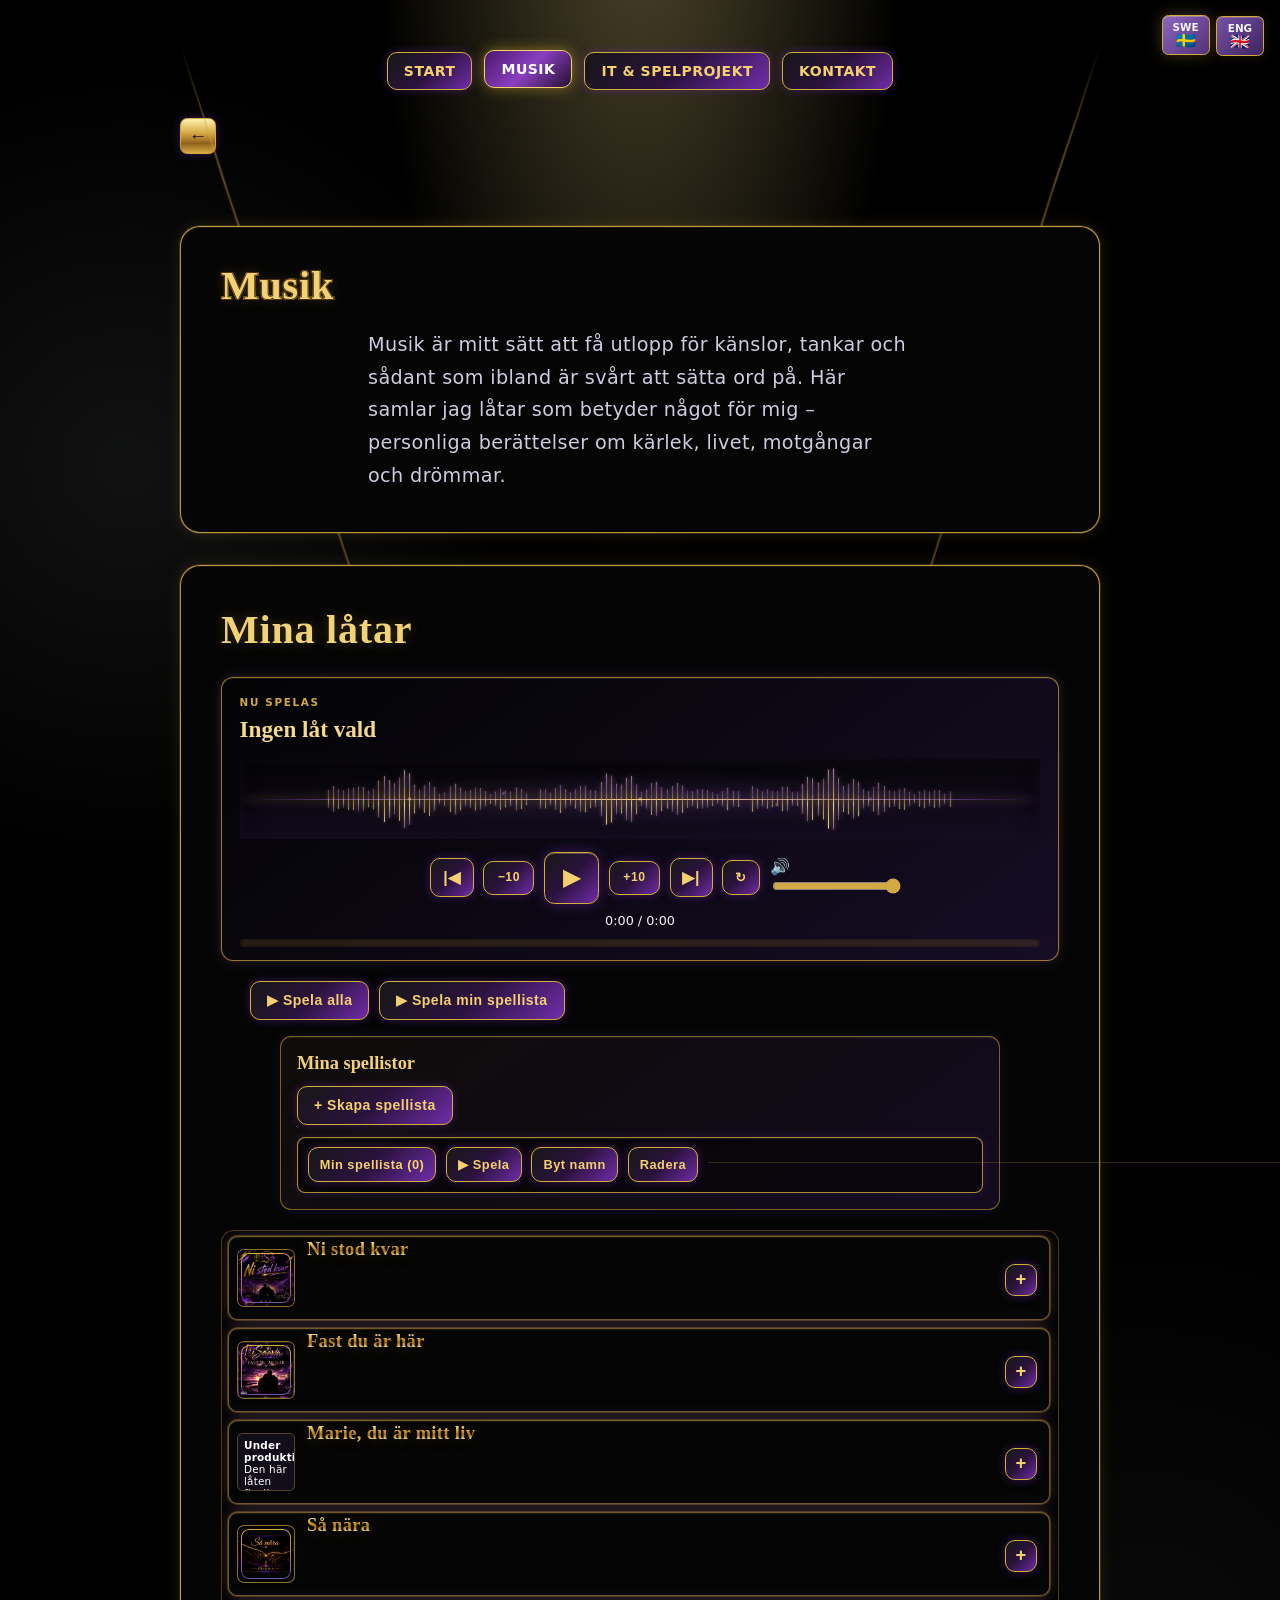
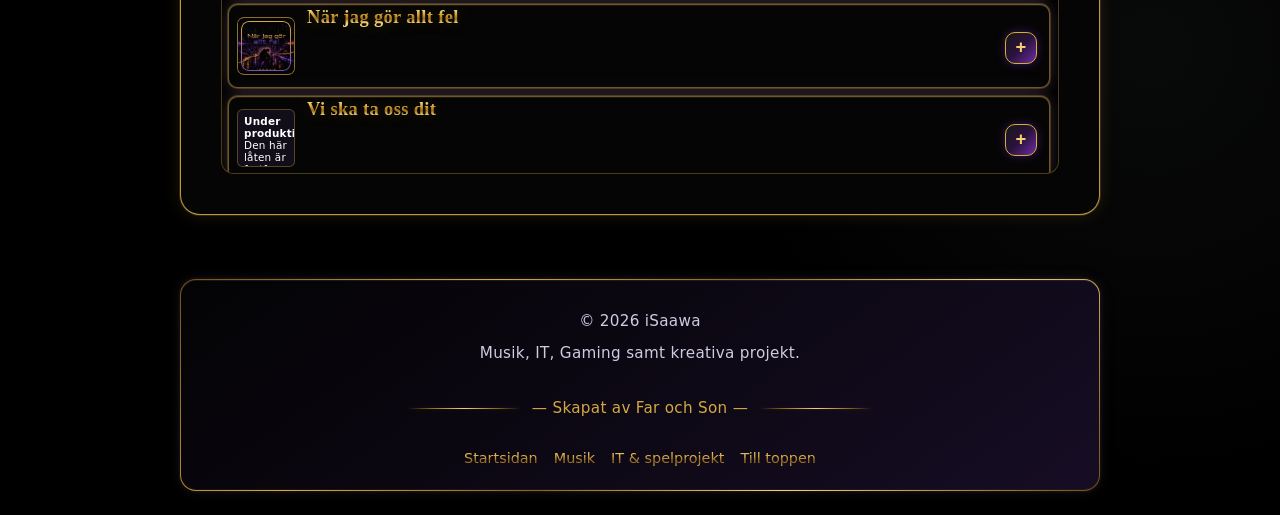
<file: musik.html>
<!DOCTYPE html>
<html lang="sv">
<head>
	<meta charset="UTF-8" />
	<meta name="viewport" content="width=device-width, initial-scale=1.0">
	<title>iSaawa - Musik skapad av far och son</title>
	<meta name="description" content="Upptäck musik skapad inom iSaawas kreativa far-och-son-projekt med fokus på känslor, berättelser och digital musikproduktion.">
	<meta property="og:title" content="iSaawa - Musik skapad av far och son">
	<meta property="og:description" content="Upptäck musik skapad inom iSaawas kreativa far-och-son-projekt med fokus på känslor, berättelser och digital musikproduktion.">
	<meta property="og:image" content="isaawa-huvudlogga.jpeg">
	<meta property="og:image:alt" content="iSaawa - music and IT/game development">
	<meta property="og:type" content="website">
	<meta property="og:locale" content="sv_SE">
	<meta name="twitter:card" content="summary_large_image">
	<meta name="twitter:title" content="iSaawa - Musik skapad av far och son">
	<meta name="twitter:description" content="Upptäck musik skapad inom iSaawas kreativa far-och-son-projekt med fokus på känslor, berättelser och digital musikproduktion.">
	<meta name="twitter:image" content="isaawa-huvudlogga.jpeg">
	<link rel="icon" type="image/svg+xml" href="favicon.svg" />
	<link rel="icon" type="image/jpeg" href="isaawa-huvudlogga.jpeg">
	<link rel="stylesheet" href="styles.css">
    <link rel="canonical" href="https://isaawa.github.io/isaawa---Hemsida/musik.html">
    <style>
		.track-grid .track-card {
			display: flex;
			flex-direction: column;
			min-width: 100%;
		}

		.track-grid .track-card > img,
		.track-grid .track-card > .production-note {
			flex: 0 0 160px;
			min-height: 160px;
		}

		.track-grid .cover-frame {
			position: absolute;
			flex: 0 0 160px;
			min-height: 160px;
			width: 100%;
		}

		.track-grid .cover-frame::after {
			content: "";
			position: absolute;
			inset: 4px;
			border: 1px solid transparent;
			border-radius: 0.5rem;
			background: conic-gradient(from 45deg, #d4a842, #7650a8 25%, #7650a8 50%, #d4a842 75%, #d4a842) border-box;
			-webkit-mask: linear-gradient(#000 0 0) padding-box, linear-gradient(#000 0 0);
			-webkit-mask-composite: xor;
			mask: linear-gradient(#000 0 0) padding-box, linear-gradient(#000 0 0);
			mask-composite: exclude;
			pointer-events: none;
		}

		.track-grid .cover-frame > img {
			display: inline-block;
			width: 100%;
			height: 160px;
			object-fit: contain !important;
			object-position: center;
		}

		.track-grid .track-card > .custom-audio-player {
			margin-top: auto;
		}

		/* Musikens fasta låtlista hålls kompakt även när fler låtar läggs till. */
		.site-section .track-grid {
			display: flex !important;
			flex-direction: column !important;
			gap: .55rem !important;
			max-height: clamp(24rem, 62vh, 34rem);
			margin: 1rem auto 0 !important;
			padding: .35rem .5rem .35rem .35rem;
			overflow-y: auto;
			overscroll-behavior: contain;
			border: 1px solid rgba(212, 168, 66, .35);
			border-radius: .8rem;
			background: rgba(3, 3, 4, .42);
			box-shadow: inset 0 0 .9rem rgba(0, 0, 0, .55);
		}

		.site-section .track-card {
			flex: 0 0 5.2rem !important;
			display: grid !important;
			grid-template-columns: 3.6rem minmax(0, 1fr) auto !important;
			grid-template-rows: auto 1fr !important;
			align-items: center !important;
			gap: .15rem .75rem !important;
			min-height: 5.2rem !important;
			padding: .55rem .75rem .55rem .55rem !important;
			border-color: rgba(212, 168, 66, .52) !important;
			border-radius: .6rem !important;
			cursor: pointer;
			transition: border-color .2s ease, background .2s ease, box-shadow .2s ease;
		}

		.site-section .track-card:hover,
		.site-section .track-card:focus-within,
		.site-section .track-card.is-playing {
			border-color: #d4a842 !important;
			background: linear-gradient(100deg, rgba(118, 80, 168, .28), rgba(5, 5, 5, .96) 58%) !important;
			box-shadow: 0 0 .8rem rgba(118, 80, 168, .3), inset 0 0 .8rem rgba(212, 168, 66, .08) !important;
		}

		.site-section .track-card::before,
		.site-section .track-card > .custom-audio-player {
			display: none !important;
		}

		.site-section .track-card h3 {
			grid-column: 2;
			grid-row: 1;
			min-height: 0 !important;
			align-items: center;
			font-size: clamp(.95rem, 1.8vw, 1.15rem) !important;
			line-height: 1.2 !important;
		}

		.site-section .track-card > .cover-frame,
		.site-section .track-card > .production-note {
			grid-column: 1;
			grid-row: 1 / 3;
			width: 3.6rem !important;
			height: 3.6rem !important;
			min-height: 0 !important;
			padding: 0 !important;
		}

		.site-section .track-card > .cover-frame > img {
			height: 3.6rem !important;
			border-radius: .45rem !important;
		}

		.site-section .track-card > .production-note {
			margin: 0 !important;
			padding: .35rem !important;
			font-size: .65rem !important;
			line-height: 1.15 !important;
			border: 1px solid rgba(212, 168, 66, .35);
			border-radius: .35rem;
			background: rgba(118, 80, 168, .12);
			color: #d9d0df;
		}

		.site-section .track-card > .playlist-picker {
			grid-column: 3;
			grid-row: 1 / 3;
			width: auto !important;
		}

		.track-grid::-webkit-scrollbar { width: .55rem; }
		.track-grid::-webkit-scrollbar-track { background: rgba(0, 0, 0, .35); border-radius: 1rem; }
		.track-grid::-webkit-scrollbar-thumb { background: linear-gradient(#7650a8, #d4a842); border-radius: 1rem; }

		.now-playing-volume {
			width: 5rem;
			accent-color: #d4a842;
		}

		.now-playing-repeat.is-active {
			color: #fff0ad;
			border-color: #f1d277;
			box-shadow: 0 0 .8rem rgba(212, 168, 66, .45);
		}

		.playlist-picker-menu {
			position: fixed;
			z-index: 10000;
			max-height: calc(100vh - 1rem);
			overflow-y: auto;
		}

		@media (max-width: 620px) {
			.site-section .track-grid { max-height: 29rem; }
			.site-section .track-card { grid-template-columns: 3.1rem minmax(0, 1fr) auto !important; }
			.site-section .track-card > .cover-frame,
			.site-section .track-card > .production-note { width: 3.1rem !important; height: 3.1rem !important; }
			.site-section .track-card > .cover-frame > img { height: 3.1rem !important; }
			.now-playing-volume { width: 4rem; }
		}

		.site-footer {
			border: 1px solid transparent;
			background-color: #030304;
			background-image: linear-gradient(145deg, #030304, #160d24) padding-box, linear-gradient(135deg, #70501f, #d4a842 28%, #8f621c 50%, #f1d277 72%, #70501f) border-box;
			box-shadow: 0 0 1rem rgba(118, 80, 168, .12), 0 0 0.35rem rgba(212, 168, 66, .16), inset 0 1px rgba(255, 235, 174, .08), inset 0 -1px rgba(56, 31, 10, .45);
		}

		.site-footer .footer-credit {
			display: flex;
			align-items: center;
			justify-content: center;
			gap: .75rem;
			margin: 1rem auto 0;
			padding: .8rem 0;
			color: #d4a842;
		}

		.site-footer .footer-credit::before,
		.site-footer .footer-credit::after {
			content: "";
			flex: 0 1 7rem;
			height: 1px;
			background: linear-gradient(90deg, transparent, #8f621c 20%, #f1d277 50%, #8f621c 80%, transparent);
			box-shadow: 0 0 4px rgba(212, 168, 66, .18);
		}

		.site-footer .footer-links a {
			background: linear-gradient(180deg, #f1d277 0%, #d4a842 42%, #8f621c 70%, #d4a842 100%);
			-webkit-background-clip: text;
			background-clip: text;
			color: transparent;
			cursor: pointer;
			transition: background .25s ease, text-shadow .25s ease;
			text-shadow: 0 0 0 rgba(0, 0, 0, 0);
		}

		.site-footer .footer-links a:hover,
		.site-footer .footer-links a:focus-visible {
			background: linear-gradient(180deg, #d9b4f2 0%, #a66bd0 42%, #6f2da8 72%, #b68bdd 100%);
			-webkit-background-clip: text;
			background-clip: text;
			color: transparent;
			text-shadow: 0 0 .7rem rgba(142, 101, 192, .55);
		}

	</style>
</head>
<body id="top">
	<nav class="language-switcher" aria-label="Välj språk">
		<a class="language-button active" href="musik.html" aria-label="Svenska, aktivt språk" aria-current="page"><span>SWE</span><span aria-hidden="true">🇸🇪</span></a>
		<a class="language-button" href="music-en.html" aria-label="English"><span>ENG</span><span aria-hidden="true">🇬🇧</span></a>
	</nav>
	<nav class="main-nav" aria-label="Huvudmeny">
		<a href="index.html">START</a>
		<a href="musik.html" class="active">MUSIK</a>
		<a href="it-projekt.html">IT &amp; SPELPROJEKT</a>
		<a href="index.html#contact-heading">KONTAKT</a>
	</nav>
	<div class="page-back-wrap">
		<button type="button" class="page-back-button" aria-label="Tillbaka" onclick="history.back()">←</button>
	</div>

	<div class="site-sections">
		<section class="site-section" aria-labelledby="music-heading">
			<h1 class="section-heading" id="music-heading">Musik</h1>
			<p>Musik är mitt sätt att få utlopp för känslor, tankar och sådant som ibland är svårt att sätta ord på. Här samlar jag låtar som betyder något för mig – personliga berättelser om kärlek, livet, motgångar och drömmar.</p>
		</section>

		<section class="site-section" aria-labelledby="tracks-heading">
			<h2 class="section-heading" id="tracks-heading">Mina låtar</h2>
			<section class="now-playing" aria-labelledby="now-playing-heading">
				<div class="now-playing-heading-row">
					<div>
						<p class="now-playing-eyebrow">NU SPELAS</p>
						<h3 class="now-playing-title" id="now-playing-heading">Ingen låt vald</h3>
					</div>
					<div class="now-playing-visualizer" aria-label="Ljudvisualisering" role="img">
						<span></span><span></span><span></span><span></span><span></span><span></span><span></span><span></span><span></span><span></span><span></span><span></span><span></span><span></span><span></span><span></span><span></span><span></span><span></span><span></span><span></span><span></span><span></span><span></span><span></span><span></span><span></span><span></span><span></span><span></span><span></span><span></span><span></span><span></span><span></span><span></span><span></span><span></span><span></span><span></span><span></span><span></span><span></span><span></span><span></span><span></span><span></span><span></span><span></span>
					</div>
				</div>
				<div class="now-playing-controls">
					<button type="button" class="premium-clickable-button now-playing-prev" aria-label="Föregående låt">|◀</button>
					<button type="button" class="premium-clickable-button now-playing-skip now-playing-back-10" aria-label="Spola bak 10 sekunder">−10</button>
					<button type="button" class="premium-clickable-button now-playing-play" aria-label="Spela">▶</button>
					<button type="button" class="premium-clickable-button now-playing-skip now-playing-forward-10" aria-label="Spola fram 10 sekunder">+10</button>
					<button type="button" class="premium-clickable-button now-playing-next" aria-label="Nästa låt">▶|</button>
					<button type="button" class="premium-clickable-button now-playing-repeat" aria-label="Repeat Off" aria-pressed="false">↻</button>
					<label class="now-playing-volume" aria-label="Volym"><span aria-hidden="true">🔊</span><input type="range" min="0" max="100" value="100" aria-label="Volym"></label>
					<span class="now-playing-time">0:00 / 0:00</span>
				</div>
				<div class="now-playing-progress"><div class="now-playing-progress-fill"></div><input type="range" min="0" max="100" value="0" aria-label="Låtens position"></div>
			</section>
			<div class="music-playback-actions">
				<button type="button" class="premium-clickable-button play-all-button"><span class="play-all-label">▶ Spela alla</span></button>
				<button type="button" class="premium-clickable-button play-my-playlist-button"><span class="play-my-playlist-label">▶ Spela min spellista</span></button>
			</div>
			<div class="playlist-manager" aria-labelledby="playlist-manager-heading">
				<h3 class="playlist-manager-heading" id="playlist-manager-heading">Mina spellistor</h3>
				<button type="button" class="premium-clickable-button playlist-create-button">+ Skapa spellista</button>
				<div class="playlist-list" aria-live="polite"></div>
			</div>
			<div class="track-grid">
				<article class="track-card" data-track-id="ni-stod-kvar">
					<h3>Ni stod kvar</h3>
					<div class="playlist-picker"><button type="button" class="premium-clickable-button playlist-toggle" data-track-id="ni-stod-kvar" aria-label="Lägg till i spellista" aria-expanded="false">+</button><div class="playlist-picker-menu" hidden></div></div>
					<div class="cover-frame"><img src="audio/Ni stod kvar MIC.PNG" alt="Ni stod kvar" style="display:block; width:100%; height:160px; object-fit:cover; border-radius:0.7rem; border:1px solid rgba(212,168,66,.65); background:#050505;"></div>
					<div class="custom-audio-player">
						<audio>
							<source src="audio/Ni stod kvar RÄTT.mp3" type="audio/mpeg">
						</audio>
						<div class="player-main-controls">
							<button class="player-play-btn" title="Play/Pause">▶</button>
							<span class="player-time">0:00 / 0:00</span>
							<span class="player-volume-icon">🔊</span>
							<input type="range" class="player-volume-control" min="0" max="100" value="100">
						</div>
						<div class="player-progress-container">
							<div class="player-progress-bar">
								<div class="player-progress-fill"></div>
								<input type="range" class="player-seekbar" min="0" max="100" value="0">
							</div>
						</div>
					</div>
				</article>
				<article class="track-card" data-track-id="fast-du-ar-har">
					<h3>Fast du är här</h3>
					<div class="playlist-picker"><button type="button" class="premium-clickable-button playlist-toggle" data-track-id="fast-du-ar-har" aria-label="Lägg till i spellista" aria-expanded="false">+</button><div class="playlist-picker-menu" hidden></div></div>
					<div class="cover-frame"><img src="audio/Fast du är här.PNG" alt="Fast du är här" style="display:block; width:100%; height:160px; object-fit:cover; border-radius:0.7rem; border:1px solid rgba(212,168,66,.65); background:#050505;"></div>
					<div class="custom-audio-player">
						<audio>
							<source src="audio/Fast du är här MP3.mp3" type="audio/mpeg">
						</audio>
						<div class="player-main-controls">
							<button class="player-play-btn" title="Play/Pause">▶</button>
							<span class="player-time">0:00 / 0:00</span>
							<span class="player-volume-icon">🔊</span>
							<input type="range" class="player-volume-control" min="0" max="100" value="100">
						</div>
						<div class="player-progress-container">
							<div class="player-progress-bar">
								<div class="player-progress-fill"></div>
								<input type="range" class="player-seekbar" min="0" max="100" value="0">
							</div>
						</div>
					</div>
				</article>
				<article class="track-card" data-track-id="marie-du-ar-mitt-liv">
					<h3>Marie, du är mitt liv</h3>
					<div class="playlist-picker"><button type="button" class="premium-clickable-button playlist-toggle" data-track-id="marie-du-ar-mitt-liv" aria-label="Lägg till i spellista" aria-expanded="false">+</button><div class="playlist-picker-menu" hidden></div></div>
					<p class="production-note"><strong>Under produktion:</strong> 
						Den här låten finslipas inför den slutliga releasen. Du kan redan nu provlyssna på en tidig version.</p>
					<div class="custom-audio-player">
						<audio>
							<source src="audio/Marie, du är mitt liv.mp3" type="audio/mpeg">
						</audio>
					<div class="player-main-controls">
						<button class="player-play-btn" title="Play/Pause">▶</button>
						<span class="player-time">0:00 / 0:00</span>
						<span class="player-volume-icon">🔊</span>
						<input type="range" class="player-volume-control" min="0" max="100" value="100">
					</div>
					<div class="player-progress-container">
						<div class="player-progress-bar">
							<div class="player-progress-fill"></div>
							<input type="range" class="player-seekbar" min="0" max="100" value="0">
							</div>
						</div>
					</div>
				</article>
				<article class="track-card" data-track-id="sa-nara">
					<h3>Så nära</h3>
					<div class="playlist-picker"><button type="button" class="premium-clickable-button playlist-toggle" data-track-id="sa-nara" aria-label="Lägg till i spellista" aria-expanded="false">+</button><div class="playlist-picker-menu" hidden></div></div>
					<div class="cover-frame"><img src="audio/sa-nara-bild.PNG" alt="Så nära" style="display:block; width:100%; height:160px; object-fit:cover; border-radius:0.7rem; border:1px solid rgba(212,168,66,.65); background:#050505;"></div>
					<div class="custom-audio-player">
						<audio>
							<source src="audio/sa-nara.mp3" type="audio/mpeg">
						</audio>
					<div class="player-main-controls">
						<button class="player-play-btn" title="Play/Pause">▶</button>
						<span class="player-time">0:00 / 0:00</span>
						<span class="player-volume-icon">🔊</span>
						<input type="range" class="player-volume-control" min="0" max="100" value="100">
					</div>
					<div class="player-progress-container">
						<div class="player-progress-bar">
							<div class="player-progress-fill"></div>
							<input type="range" class="player-seekbar" min="0" max="100" value="0">
							</div>
						</div>
					</div>
				</article>
				<article class="track-card" data-track-id="nar-jag-gor-allt-fel">
					<h3>När jag gör allt fel</h3>
					<div class="playlist-picker"><button type="button" class="premium-clickable-button playlist-toggle" data-track-id="nar-jag-gor-allt-fel" aria-label="Lägg till i spellista" aria-expanded="false">+</button><div class="playlist-picker-menu" hidden></div></div>
					<div class="cover-frame"><img src="audio/nar-jag-gor-allt-fel-ny.jpeg" alt="När jag gör allt fel" style="display:block; width:100%; height:160px; object-fit:cover; border-radius:0.7rem; border:1px solid rgba(212,168,66,.65); background:#050505;"></div>
					<div class="custom-audio-player">
						<audio>
							<source src="audio/När jag gör allt fel.mp3" type="audio/mpeg">
						</audio>
						<div class="player-main-controls">
							<button class="player-play-btn" title="Play/Pause">▶</button>
							<span class="player-time">0:00 / 0:00</span>
							<span class="player-volume-icon">🔊</span>
							<input type="range" class="player-volume-control" min="0" max="100" value="100">
						</div>
						<div class="player-progress-container">
							<div class="player-progress-bar">
								<div class="player-progress-fill"></div>
								<input type="range" class="player-seekbar" min="0" max="100" value="0">
							</div>
						</div>
					</div>
				</article>
				<article class="track-card" data-track-id="vi-ska-ta-oss-dit">
					<h3>Vi ska ta oss dit</h3>
					<div class="playlist-picker"><button type="button" class="premium-clickable-button playlist-toggle" data-track-id="vi-ska-ta-oss-dit" aria-label="Lägg till i spellista" aria-expanded="false">+</button><div class="playlist-picker-menu" hidden></div></div>
					<p class="production-note"><strong>Under produktion:</strong> Den här låten är fortfarande under produktion och går ännu inte att provlyssna på.</p>
				</article>
			</div>
		</section>
	</div>

	<footer class="site-footer">
		<p>© 2026 iSaawa</p>
		<p>Musik, IT, Gaming samt kreativa projekt.</p>
		<p class="footer-credit">— Skapat av Far och Son —</p>
		<nav class="footer-links" aria-label="Sidfotslänkar">
			<a href="index.html">Startsidan</a>
			<a href="musik.html">Musik</a>
			<a href="it-projekt.html">IT &amp; spelprojekt</a>
			<a href="#top">Till toppen</a>
		</nav>
	</footer>
	<script>
		document.addEventListener('DOMContentLoaded', function() {
			const players = document.querySelectorAll('.custom-audio-player');
			const trackCards = document.querySelectorAll('.track-card');
			const playlistButtons = document.querySelectorAll('.playlist-toggle');
			const playlistPickers = document.querySelectorAll('.playlist-picker');
			const playAllBtn = document.querySelector('.play-all-button');
			const playAllLabel = playAllBtn.querySelector('.play-all-label');
			const playMyPlaylistBtn = document.querySelector('.play-my-playlist-button');
			const playMyPlaylistLabel = playMyPlaylistBtn.querySelector('.play-my-playlist-label');
			const playlistsStorageKey = 'isaawa-playlists';
			const activePlaylistStorageKey = 'isaawa-active-playlist';
			const playlistCreateBtn = document.querySelector('.playlist-create-button');
			const playlistList = document.querySelector('.playlist-list');
			const nowPlaying = document.querySelector('.now-playing');
			const nowPlayingTitle = document.querySelector('.now-playing-title');
			const nowPlayingPlay = document.querySelector('.now-playing-play');
			const nowPlayingPrev = document.querySelector('.now-playing-prev');
			const nowPlayingNext = document.querySelector('.now-playing-next');
			const nowPlayingBack10 = document.querySelector('.now-playing-back-10');
			const nowPlayingForward10 = document.querySelector('.now-playing-forward-10');
			const nowPlayingRepeat = document.querySelector('.now-playing-repeat');
			const nowPlayingVolume = document.querySelector('.now-playing-volume input');
			const nowPlayingTime = document.querySelector('.now-playing-time');
			const nowPlayingProgress = document.querySelector('.now-playing-progress input');
			const nowPlayingProgressFill = document.querySelector('.now-playing-progress-fill');
			const visualizer = document.querySelector('.now-playing-visualizer');
			visualizer.innerHTML = '<span></span>'.repeat(120);
			const visualizerBars = visualizer.querySelectorAll('span');
			visualizerBars.forEach((bar, index) => {
				const sectionPosition = index % 40;
				const sectionRatio = sectionPosition / 39;
				const pulse = .12 + Math.pow(Math.sin(Math.PI * sectionRatio), .64) * (.72 + .28 * Math.sin(sectionRatio * Math.PI * 2));
				const edgeFade = .18 + .82 * Math.sin(Math.PI * sectionRatio);
				const edgeDistance = Math.min(sectionPosition, 39 - sectionPosition);
				const transitionRatio = Math.max(0, 1 - edgeDistance / 10);
				const transitionWave = transitionRatio * (.2 + .08 * Math.sin(index * 1.9) + .035 * Math.sin(index * .73));
				const musicalVariation = .5 + .2 * Math.sin(index * 1.33) + .13 * Math.sin(index * .47 + 1.2) + .07 * Math.sin(index * .21);
				const wave = .035 + pulse * edgeFade * Math.max(.1, musicalVariation) * 1.04 + transitionWave;
				bar.dataset.waveScale = Math.min(1.18, wave);
				bar.dataset.waveOpacity = .38 + Math.min(1, wave) * .62;
				bar.style.transform = `scaleY(${bar.dataset.waveScale})`;
				bar.style.opacity = bar.dataset.waveOpacity;
			});
			let nowPlayingIndex = -1;
			let visualizerFrame = null;
			let visualizerPhase = 0;
			let playAllActive = false;
			let queueIndex = -1;
			let playlistActive = false;
			let playlistIndex = -1;
			let playlistTracks = [];
			let playlists = [];
			let activePlaylistId = null;
			let repeatMode = 0;
			let masterVolume = 1;

			try {
				const savedPlaylists = JSON.parse(localStorage.getItem(playlistsStorageKey) || '[]');
				playlists = Array.isArray(savedPlaylists) ? savedPlaylists.filter(playlist => playlist && playlist.id && playlist.name && Array.isArray(playlist.tracks)) : [];
				activePlaylistId = localStorage.getItem(activePlaylistStorageKey);
			} catch (error) {
				playlists = [];
				activePlaylistId = null;
			}

			if (!playlists.length) {
				try {
					const legacyTrackIds = JSON.parse(localStorage.getItem('isaawa-playlist') || '[]');
					if (Array.isArray(legacyTrackIds) && legacyTrackIds.length) {
						const legacyPlaylist = { id: 'playlist-' + Date.now(), name: 'Min spellista', tracks: legacyTrackIds };
						playlists = [legacyPlaylist];
						activePlaylistId = legacyPlaylist.id;
					}
				} catch (error) {
					playlists = [];
				}
			}

			if (!playlists.some(playlist => playlist.id === activePlaylistId)) activePlaylistId = playlists[0]?.id || null;
			if (!playlists.some(playlist => playlist.id === 'default')) playlists.unshift({ id: 'default', name: 'Min spellista', tracks: [] });
			if (!activePlaylistId) activePlaylistId = 'default';

			function activePlaylist() {
				return playlists.find(playlist => playlist.id === activePlaylistId) || null;
			}

			function formatTime(seconds) {
				if (!isFinite(seconds)) return '0:00';
				const mins = Math.floor(seconds / 60);
				const secs = Math.floor(seconds % 60);
				return `${mins}:${secs.toString().padStart(2, '0')}`;
			}

			function animateVisualizer() {
				if (!nowPlaying.classList.contains('is-playing')) {
					visualizerFrame = null;
					return;
				}
				visualizerPhase += .12;
				visualizerBars.forEach((bar, index) => {
					const sectionPosition = index % 40;
					const sectionRatio = sectionPosition / 39;
					const linePhase = visualizerPhase + index * .17;
					const breath = 1 + .04 * Math.sin(visualizerPhase * .45 + index * .08);
					const pulse = .12 + Math.pow(Math.sin(Math.PI * sectionRatio), .64) * (.72 + .28 * Math.sin(sectionRatio * Math.PI * 2 + linePhase * .35)) * breath;
					const edgeFade = .18 + .82 * Math.sin(Math.PI * sectionRatio);
					const edgeDistance = Math.min(sectionPosition, 39 - sectionPosition);
					const transitionRatio = Math.max(0, 1 - edgeDistance / 10);
					const transitionWave = transitionRatio * (.18 + .1 * Math.sin(index * 1.9 + linePhase) + .05 * Math.sin(index * .73 + visualizerPhase * .6));
					const musicalVariation = .46 + .24 * Math.sin(index * 1.73) + .16 * Math.sin(index * .47 + 1.2) + .1 * Math.sin(visualizerPhase + index * .21);
					const wave = .035 + pulse * edgeFade * Math.max(.1, musicalVariation) * 1.04 + transitionWave;
					const currentScale = Number(bar.dataset.waveScale || wave);
					const smoothedScale = currentScale + (Math.min(1.18, wave) - currentScale) * .09;
					bar.dataset.waveScale = smoothedScale;
					bar.style.transform = `scaleY(${smoothedScale})`;
					const targetOpacity = .38 + Math.min(1, wave) * .62;
					const currentOpacity = Number(bar.dataset.waveOpacity || targetOpacity);
					const smoothedOpacity = currentOpacity + (targetOpacity - currentOpacity) * .09;
					bar.dataset.waveOpacity = smoothedOpacity;
					bar.style.opacity = smoothedOpacity;
				});
				visualizerFrame = requestAnimationFrame(animateVisualizer);
			}

			function updateNowPlaying(index) {
				if (!players[index]) return;
				nowPlayingIndex = index;
				trackCards.forEach((card, cardIndex) => card.classList.toggle('is-playing', cardIndex === index));
				nowPlayingTitle.textContent = trackCards[index].querySelector('h3').textContent;
				const audio = players[index].querySelector('audio');
				audio.volume = masterVolume;
				nowPlayingTime.textContent = formatTime(audio.currentTime) + ' / ' + formatTime(audio.duration);
				nowPlayingProgress.value = audio.duration ? (audio.currentTime / audio.duration) * 100 : 0;
				nowPlayingProgressFill.style.width = nowPlayingProgress.value + '%';
			}

			function syncNowPlayingState() {
				const audio = nowPlayingIndex >= 0 ? players[nowPlayingIndex].querySelector('audio') : null;
				const isPlaying = audio && !audio.paused;
				nowPlaying.classList.toggle('is-playing', Boolean(isPlaying));
				nowPlayingPlay.textContent = isPlaying ? '⏸' : '▶';
				if (isPlaying && !visualizerFrame) animateVisualizer();
			}

			function playNowPlayingIndex(index, resetPosition) {
				if (!players[index]) return;
				const audio = players[index].querySelector('audio');
				stopOtherAudio(audio);
				updateNowPlaying(index);
				audio.volume = masterVolume;
				if (resetPosition) audio.currentTime = 0;
				audio.play();
				players[index].querySelector('.player-play-btn').textContent = '⏸';
				syncNowPlayingState();
			}

			function savePlaylists() {
				localStorage.setItem(playlistsStorageKey, JSON.stringify(playlists));
				if (activePlaylistId) localStorage.setItem(activePlaylistStorageKey, activePlaylistId);
				else localStorage.removeItem(activePlaylistStorageKey);
			}

			function updatePlaylistButtons() {
				renderPlaylistMenus();
			}

			function closePlaylistMenus() {
				playlistPickers.forEach(picker => {
					picker.querySelector('.playlist-picker-menu').hidden = true;
					picker.querySelector('.playlist-toggle').setAttribute('aria-expanded', 'false');
				});
			}

			function positionPlaylistMenu(menu, button) {
				const buttonRect = button.getBoundingClientRect();
				const viewportPadding = 8;
				const menuRect = menu.getBoundingClientRect();
				const spaceBelow = window.innerHeight - buttonRect.bottom - viewportPadding;
				const spaceAbove = buttonRect.top - viewportPadding;
				const openAbove = spaceBelow < menuRect.height && spaceAbove > spaceBelow;
				const top = openAbove ? buttonRect.top - Math.min(menuRect.height, spaceAbove) - 6 : buttonRect.bottom + 6;
				const left = Math.min(buttonRect.left, window.innerWidth - menuRect.width - viewportPadding);
				menu.style.top = Math.max(viewportPadding, top) + 'px';
				menu.style.left = Math.max(viewportPadding, left) + 'px';
				menu.style.maxHeight = Math.max(128, Math.min(384, (openAbove ? spaceAbove : spaceBelow) - 4)) + 'px';
			}

			function addPlaylistOption(menu, playlist, trackId) {
				const option = document.createElement('button');
				option.type = 'button';
				option.className = 'premium-clickable-button playlist-option';
				const isAdded = playlist.tracks.includes(trackId);
				option.textContent = (playlist.id === 'default' ? 'Min spellista' : playlist.name) + (isAdded ? ' ✓' : '');
				option.addEventListener('click', () => {
					if (isAdded) playlist.tracks = playlist.tracks.filter(id => id !== trackId);
					else playlist.tracks.push(trackId);
					activePlaylistId = playlist.id;
					savePlaylists();
					renderPlaylists();
				});
				menu.appendChild(option);
			}

			function renderPlaylistMenus() {
				playlistPickers.forEach(picker => {
					const menu = picker.querySelector('.playlist-picker-menu');
					const trackId = picker.querySelector('.playlist-toggle').dataset.trackId;
					menu.innerHTML = '';
					playlists.forEach(playlist => addPlaylistOption(menu, playlist, trackId));
					const createOption = document.createElement('button');
					createOption.type = 'button';
					createOption.className = 'premium-clickable-button playlist-option';
					createOption.textContent = '+ Skapa ny spellista';
					createOption.addEventListener('click', () => {
						const name = prompt('Namn på den nya spellistan:');
						if (!name || !name.trim()) return;
						const playlist = { id: 'playlist-' + Date.now() + '-' + Math.random().toString(36).slice(2, 8), name: name.trim(), tracks: [trackId] };
						playlists.push(playlist);
						activePlaylistId = playlist.id;
						savePlaylists();
						renderPlaylists();
					});
					menu.appendChild(createOption);
				});
			}

			function getPlaylistTracks(playlist = activePlaylist()) {
				if (!playlist) return [];
				return Array.from(trackCards)
					.filter(card => playlist.tracks.includes(card.dataset.trackId))
					.map(card => card.querySelector('.custom-audio-player'))
					.filter(Boolean);
			}

			function renderPlaylists() {
				playlistList.innerHTML = '';
				if (!playlists.length) {
					const emptyMessage = document.createElement('p');
					emptyMessage.className = 'playlist-empty';
					emptyMessage.textContent = 'Skapa en spellista för att börja samla låtar.';
					playlistList.appendChild(emptyMessage);
					updatePlaylistButtons();
					return;
				}
				playlists.forEach(playlist => {
					const item = document.createElement('div');
					item.className = 'playlist-item' + (playlist.id === activePlaylistId ? ' is-active' : '');
					const selectButton = document.createElement('button');
					selectButton.type = 'button';
					selectButton.className = 'premium-clickable-button playlist-select-button';
					selectButton.textContent = (playlist.id === 'default' ? 'Min spellista' : playlist.name) + ' (' + playlist.tracks.length + ')';
					selectButton.addEventListener('click', () => {
						activePlaylistId = playlist.id;
						savePlaylists();
						renderPlaylists();
					});
					const playButton = document.createElement('button');
					playButton.type = 'button';
					playButton.className = 'premium-clickable-button';
					playButton.textContent = '▶ Spela';
					playButton.addEventListener('click', () => {
						activePlaylistId = playlist.id;
						savePlaylists();
						renderPlaylists();
						startPlaylist();
					});
					const renameButton = document.createElement('button');
					renameButton.type = 'button';
					renameButton.className = 'premium-clickable-button';
					renameButton.textContent = 'Byt namn';
					renameButton.disabled = playlist.id === 'default';
					renameButton.addEventListener('click', () => {
						const newName = prompt('Nytt namn på spellistan:', playlist.name);
						if (newName && newName.trim()) {
							playlist.name = newName.trim();
							savePlaylists();
							renderPlaylists();
						}
					});
					const deleteButton = document.createElement('button');
					deleteButton.type = 'button';
					deleteButton.className = 'premium-clickable-button';
					deleteButton.textContent = 'Radera';
					deleteButton.disabled = playlist.id === 'default';
					deleteButton.addEventListener('click', () => {
						if (!confirm('Radera spellistan "' + playlist.name + '"?')) return;
						playlists = playlists.filter(item => item.id !== playlist.id);
						if (activePlaylistId === playlist.id) activePlaylistId = playlists[0]?.id || null;
						resetPlaylistState();
						savePlaylists();
						renderPlaylists();
					});
					const trackList = document.createElement('div');
					trackList.className = 'playlist-tracks';
					playlist.tracks.forEach(trackId => {
						const trackCard = document.querySelector('.track-card[data-track-id="' + trackId + '"]');
						if (!trackCard) return;
						const trackRow = document.createElement('div');
						trackRow.className = 'playlist-track-row';
						const trackName = document.createElement('span');
						trackName.textContent = trackCard.querySelector('h3').textContent;
						const removeButton = document.createElement('button');
						removeButton.type = 'button';
						removeButton.className = 'premium-clickable-button';
						removeButton.textContent = 'Ta bort';
						removeButton.addEventListener('click', () => {
							playlist.tracks = playlist.tracks.filter(id => id !== trackId);
							savePlaylists();
							renderPlaylists();
						});
						trackRow.append(trackName, removeButton);
						trackList.appendChild(trackRow);
					});
					item.append(selectButton, playButton, renameButton, deleteButton, trackList);
					playlistList.appendChild(item);
				});
				updatePlaylistButtons();
			}

			function resetPlaylistState() {
				playlistActive = false;
				playlistIndex = -1;
				playMyPlaylistLabel.textContent = '▶ Spela min spellista';
			}

			function startPlaylist() {
				playlistTracks = getPlaylistTracks();
				if (!playlistTracks.length) return;
				playAllActive = false;
				queueIndex = -1;
				playAllLabel.textContent = '▶ Spela alla';
				playlistActive = true;
				playlistIndex = 0;
				const firstIndex = players.indexOf(playlistTracks[0]);
				playNowPlayingIndex(firstIndex, true);
				playlistTracks[0].querySelector('.player-play-btn').textContent = '⏸';
				playMyPlaylistLabel.textContent = '⏸ Pausa min spellista';
			}

			function stopOtherAudio(currentAudio) {
				players.forEach(otherPlayer => {
					const otherAudio = otherPlayer.querySelector('audio');
					const otherPlayBtn = otherPlayer.querySelector('.player-play-btn');
					if (otherAudio !== currentAudio && !otherAudio.paused) {
						otherAudio.pause();
						otherPlayBtn.textContent = '▶';
					}
				});
			}

			function startQueueTrack(index) {
				playlistActive = false;
				playlistIndex = -1;
				playMyPlaylistLabel.textContent = '▶ Spela min spellista';
				const player = players[index];
				if (!player) {
					playAllActive = false;
					queueIndex = -1;
					playAllLabel.textContent = '▶ Spela alla';
					syncNowPlayingState();
					return;
				}
				queueIndex = index;
				const audio = player.querySelector('audio');
				const playBtn = player.querySelector('.player-play-btn');
				stopOtherAudio(audio);
				audio.currentTime = 0;
				updateNowPlaying(index);
				audio.play();
				playBtn.textContent = '⏸';
				playAllLabel.textContent = '⏸ Pausa';
				syncNowPlayingState();
			}

			nowPlayingPlay.addEventListener('click', () => {
				if (nowPlayingIndex < 0) return;
				const audio = players[nowPlayingIndex].querySelector('audio');
				if (audio.paused) {
					audio.play();
				} else audio.pause();
				syncNowPlayingState();
			});

			nowPlayingPrev.addEventListener('click', () => {
				const sequence = playlistActive ? playlistTracks.map(player => players.indexOf(player)) : Array.from(players, (_, index) => index);
				const position = sequence.indexOf(nowPlayingIndex);
				if (position > 0) playNowPlayingIndex(sequence[position - 1], true);
			});

			nowPlayingNext.addEventListener('click', () => {
				const sequence = playlistActive ? playlistTracks.map(player => players.indexOf(player)) : Array.from(players, (_, index) => index);
				const position = sequence.indexOf(nowPlayingIndex);
				if (position >= 0 && position < sequence.length - 1) playNowPlayingIndex(sequence[position + 1], true);
			});

			function skipNowPlaying(seconds) {
				if (nowPlayingIndex < 0) return;
				const audio = players[nowPlayingIndex].querySelector('audio');
				const duration = isFinite(audio.duration) ? audio.duration : audio.currentTime + seconds;
				audio.currentTime = Math.max(0, Math.min(duration, audio.currentTime + seconds));
			}

			nowPlayingBack10.addEventListener('click', () => skipNowPlaying(-10));
			nowPlayingForward10.addEventListener('click', () => skipNowPlaying(10));

			function updateRepeatButton() {
				const labels = ['Repeat Off', 'Repeat 1', 'Repeat All'];
				const icons = ['↻', '🔂', '🔁'];
				nowPlayingRepeat.textContent = icons[repeatMode];
				nowPlayingRepeat.setAttribute('aria-label', labels[repeatMode]);
				nowPlayingRepeat.setAttribute('aria-pressed', String(repeatMode !== 0));
				nowPlayingRepeat.classList.toggle('is-active', repeatMode !== 0);
			}

			nowPlayingRepeat.addEventListener('click', () => {
				repeatMode = (repeatMode + 1) % 3;
				updateRepeatButton();
			});

			nowPlayingVolume.addEventListener('input', event => {
				masterVolume = Number(event.target.value) / 100;
				if (nowPlayingIndex >= 0) players[nowPlayingIndex].querySelector('audio').volume = masterVolume;
			});

			nowPlayingProgress.addEventListener('input', event => {
				if (nowPlayingIndex < 0) return;
				const audio = players[nowPlayingIndex].querySelector('audio');
				audio.currentTime = (event.target.value / 100) * audio.duration;
			});

			playAllBtn.addEventListener('click', () => {
				resetPlaylistState();
				if (playAllActive && queueIndex >= 0) {
					const currentAudio = players[queueIndex].querySelector('audio');
					if (currentAudio.paused) {
						currentAudio.play();
						playAllLabel.textContent = '⏸ Pausa';
					} else {
						currentAudio.pause();
						playAllLabel.textContent = '▶ Spela alla';
					}
					syncNowPlayingState();
					return;
				}
				playAllActive = true;
				startQueueTrack(queueIndex >= 0 ? queueIndex : 0);
			});

			playMyPlaylistBtn.addEventListener('click', () => {
				if (playlistActive && playlistIndex >= 0) {
					const currentAudio = playlistTracks[playlistIndex].querySelector('audio');
					if (currentAudio.paused) {
						currentAudio.play();
						playMyPlaylistLabel.textContent = '⏸ Pausa min spellista';
					} else {
						currentAudio.pause();
						playMyPlaylistLabel.textContent = '▶ Spela min spellista';
					}
					syncNowPlayingState();
					return;
				}
				startPlaylist();
			});

			playlistButtons.forEach(button => {
				button.addEventListener('click', event => {
					event.stopPropagation();
					const menu = button.nextElementSibling;
					closePlaylistMenus();
					menu.hidden = false;
					button.setAttribute('aria-expanded', 'true');
					positionPlaylistMenu(menu, button);
				});
			});
			document.addEventListener('click', closePlaylistMenus);

			playlistCreateBtn.addEventListener('click', () => {
				const name = prompt('Namn på den nya spellistan:');
				if (!name || !name.trim()) return;
				const playlist = { id: 'playlist-' + Date.now() + '-' + Math.random().toString(36).slice(2, 8), name: name.trim(), tracks: [] };
				playlists.push(playlist);
				activePlaylistId = playlist.id;
				savePlaylists();
				renderPlaylists();
			});

			trackCards.forEach((card, index) => {
				card.addEventListener('click', event => {
					if (event.target.closest('.playlist-picker') || event.target.closest('.cover-frame') || !players[index]) return;
					playAllActive = false;
					queueIndex = -1;
					playAllLabel.textContent = '▶ Spela alla';
					resetPlaylistState();
					playNowPlayingIndex(index, true);
				});
				const cover = card.querySelector('.cover-frame');
				if (cover) {
					cover.addEventListener('click', event => {
						event.stopPropagation();
						if (!players[index]) return;
						playAllActive = false;
						queueIndex = -1;
						playAllLabel.textContent = '▶ Spela alla';
						resetPlaylistState();
						playNowPlayingIndex(index, true);
					});
				}
			});
			renderPlaylists();
			
			players.forEach((player, index) => {
				const audio = player.querySelector('audio');
				const playBtn = player.querySelector('.player-play-btn');
				const seekbar = player.querySelector('.player-seekbar');
				const progressFill = player.querySelector('.player-progress-fill');
				const timeDisplay = player.querySelector('.player-time');
				const volumeControl = player.querySelector('.player-volume-control');
				const progressBar = player.querySelector('.player-progress-bar');
				
				// Format time display
				function formatTime(seconds) {
					if (!isFinite(seconds)) return '0:00';
					const mins = Math.floor(seconds / 60);
					const secs = Math.floor(seconds % 60);
					return `${mins}:${secs.toString().padStart(2, '0')}`;
				}
				
				// Play/Pause button
				playBtn.addEventListener('click', () => {
					playAllActive = false;
					queueIndex = -1;
					playAllLabel.textContent = '▶ Spela alla';
					resetPlaylistState();
					if (audio.paused) {
						stopOtherAudio(audio);
						updateNowPlaying(index);
						audio.play();
						playBtn.textContent = '⏸';
					} else {
						audio.pause();
						playBtn.textContent = '▶';
					}
					syncNowPlayingState();
				});

				playBtn.addEventListener('dblclick', () => {
					playAllActive = false;
					queueIndex = -1;
					playAllLabel.textContent = '▶ Spela alla';
					resetPlaylistState();
					stopOtherAudio(audio);
					updateNowPlaying(index);
					audio.currentTime = 0;
					progressFill.style.width = '0%';
					seekbar.value = 0;
					timeDisplay.textContent = '0:00 / ' + formatTime(audio.duration);
					audio.play();
					playBtn.textContent = '⏸';
					syncNowPlayingState();
				});
				
				// Update progress when audio plays
				audio.addEventListener('timeupdate', () => {
					const progress = (audio.currentTime / audio.duration) * 100;
					progressFill.style.width = progress + '%';
					seekbar.value = progress;
					timeDisplay.textContent = formatTime(audio.currentTime) + ' / ' + formatTime(audio.duration);
					if (index === nowPlayingIndex) {
						nowPlayingTime.textContent = timeDisplay.textContent;
						nowPlayingProgress.value = progress || 0;
						nowPlayingProgressFill.style.width = (progress || 0) + '%';
						syncNowPlayingState();
					}
				});
				
				// When audio ends
				audio.addEventListener('ended', () => {
					playBtn.textContent = '▶';
					if (repeatMode === 1 && index === nowPlayingIndex) {
						audio.currentTime = 0;
						audio.play();
						playBtn.textContent = '⏸';
						syncNowPlayingState();
					} else if (repeatMode === 2 && index === nowPlayingIndex) {
						const sequence = playlistActive ? playlistTracks.map(player => players.indexOf(player)) : Array.from(players, (_, trackIndex) => trackIndex);
						const position = sequence.indexOf(index);
						const nextIndex = sequence[(position + 1) % sequence.length];
						if (playlistActive) playlistIndex = (playlistIndex + 1) % playlistTracks.length;
						playNowPlayingIndex(nextIndex, true);
					} else if (playAllActive) {
						startQueueTrack(index + 1);
					} else if (playlistActive) {
						playlistTracks = getPlaylistTracks();
						if (playlistIndex + 1 < playlistTracks.length) {
							playlistIndex += 1;
							const nextAudio = playlistTracks[playlistIndex].querySelector('audio');
							stopOtherAudio(nextAudio);
							nextAudio.currentTime = 0;
							updateNowPlaying(players.indexOf(playlistTracks[playlistIndex]));
							nextAudio.play();
							playlistTracks[playlistIndex].querySelector('.player-play-btn').textContent = '⏸';
						} else {
							resetPlaylistState();
							syncNowPlayingState();
						}
					}
				});
				
				// Seeking via seekbar
				seekbar.addEventListener('input', (e) => {
					const progress = e.target.value;
					audio.currentTime = (progress / 100) * audio.duration;
				});
				
				// Click on progress bar to seek
				progressBar.addEventListener('click', (e) => {
					const rect = progressBar.getBoundingClientRect();
					const x = e.clientX - rect.left;
					const percentage = (x / rect.width) * 100;
					audio.currentTime = (percentage / 100) * audio.duration;
				});
				
				// Volume control
				volumeControl.addEventListener('input', (e) => {
					audio.volume = e.target.value / 100;
				});
				
				// Load metadata to get duration
				audio.addEventListener('loadedmetadata', () => {
					timeDisplay.textContent = '0:00 / ' + formatTime(audio.duration);
				});
				
				// Set initial volume
					audio.volume = masterVolume;
			});
		});
	</script>
</body>
</html>
</file>
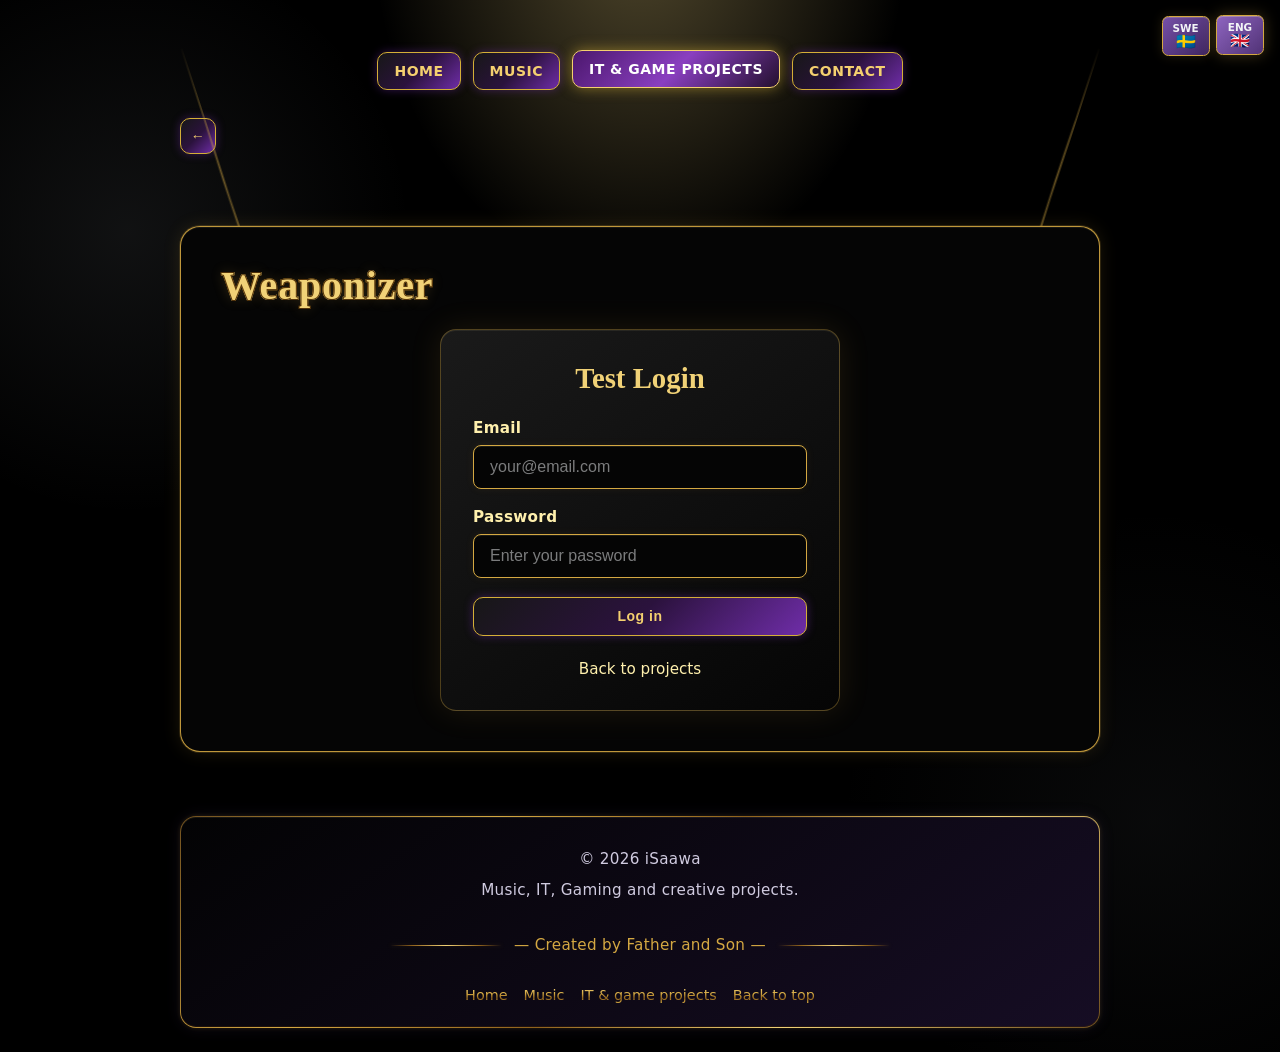
<file: weaponizer-login-en.html>
<!DOCTYPE html>
<html lang="en">
<head>
	<meta charset="UTF-8">
	<meta name="viewport" content="width=device-width, initial-scale=1.0">
	<title>Weaponizer – Test Login</title>
	<meta name="description" content="Log in to Weaponizer to test our game enhancement project.">
	<meta property="og:title" content="Weaponizer – Test Login">
	<meta property="og:description" content="Log in to Weaponizer to test our game enhancement project.">
	<meta property="og:image" content="isaawa-huvudlogga.jpeg">
	<meta property="og:image:alt" content="iSaawa - music and IT/game development">
	<meta property="og:type" content="website">
	<meta property="og:locale" content="en_US">
	<meta name="twitter:card" content="summary_large_image">
	<meta name="twitter:title" content="Weaponizer – Test Login">
	<meta name="twitter:description" content="Log in to Weaponizer to test our game enhancement project.">
	<meta name="twitter:image" content="isaawa-huvudlogga.jpeg">
	<link rel="icon" type="image/svg+xml" href="favicon.svg">
	<link rel="icon" type="image/jpeg" href="isaawa-huvudlogga.jpeg">
	<link rel="stylesheet" href="styles.css">
	<link rel="canonical" href="https://isaawa.github.io/isaawa---Hemsida/weaponizer-login-en.html">
	<style>
		.login-container {
			width: 100%;
			max-width: 400px;
			margin: 0 auto;
			padding: 2rem;
			background: linear-gradient(145deg, #1a1a1a, #050505);
			border: 1px solid rgba(212, 168, 66, .35);
			border-radius: 1rem;
			box-shadow: 0 0 2rem rgba(212, 168, 66, .12), inset 0 1px rgba(255, 235, 174, .08);
		}

		.login-container h2 {
			margin: 0 0 1.5rem;
			color: #f1d277;
			font-family: Georgia, "Times New Roman", serif;
			font-size: 1.8rem;
			text-align: center;
		}

		.login-form {
			display: flex;
			flex-direction: column;
			gap: 1.2rem;
		}

		.form-group {
			display: flex;
			flex-direction: column;
			gap: 0.5rem;
		}

		.form-group label {
			color: #fff0ad;
			font-weight: 600;
			font-size: 0.95rem;
			letter-spacing: 0.02em;
		}

		.form-group input {
			padding: 0.75rem 1rem;
			border: 1px solid #d4a842;
			border-radius: 0.5rem;
			background: #050505;
			color: #f2f4f6;
			font-size: 1rem;
			transition: all 0.2s ease;
			box-shadow: 0 0 0.5rem rgba(212, 168, 66, .08), inset 0 1px rgba(255, 240, 173, .1);
		}

		.form-group input::placeholder {
			color: rgba(242, 244, 246, .5);
		}

		.form-group input:focus {
			outline: none;
			border-color: #fff0ad;
			box-shadow: 0 0 0.8rem rgba(212, 168, 66, .25), inset 0 1px rgba(255, 240, 173, .15);
		}

		.login-back {
			display: block;
			text-align: center;
			margin-top: 1.5rem;
			color: #fff0ad;
			text-decoration: none;
			font-size: 0.95rem;
			transition: all 0.2s ease;
		}

		.login-back:hover {
			color: #ffffff;
			text-shadow: 0 0 0.7rem rgba(218, 174, 76, .7);
		}

		.login-message {
			margin-top: 1rem;
			padding: 1rem;
			border-radius: 0.5rem;
			background: linear-gradient(135deg, rgba(118, 80, 168, .15), rgba(61, 37, 95, .15));
			border: 1px solid #d4a842;
			color: #fff0ad;
			text-align: center;
			font-weight: 500;
			box-shadow: 0 0 0.8rem rgba(212, 168, 66, .15), inset 0 1px rgba(255, 240, 173, .1);
			display: none;
		}

		.login-message.show {
			display: block;
			animation: fadeIn 0.3s ease;
		}

		.site-footer {
			border: 1px solid transparent;
			background: linear-gradient(145deg, #030304, #160d24) padding-box, linear-gradient(135deg, #70501f, #d4a842 28%, #8f621c 50%, #f1d277 72%, #70501f) border-box;
			box-shadow: 0 0 1rem rgba(118, 80, 168, .12), 0 0 .35rem rgba(212, 168, 66, .16), inset 0 1px rgba(255, 235, 174, .08), inset 0 -1px rgba(56, 31, 10, .45);
		}

		.site-footer .footer-credit {
			display: flex;
			align-items: center;
			justify-content: center;
			gap: .75rem;
			margin: 1rem auto 0;
			padding: .8rem 0;
			color: #d4a842;
		}

		.site-footer .footer-credit::before,
		.site-footer .footer-credit::after {
			content: "";
			flex: 0 1 7rem;
			height: 1px;
			background: linear-gradient(90deg, transparent, #8f621c 20%, #f1d277 50%, #8f621c 80%, transparent);
			box-shadow: 0 0 4px rgba(212, 168, 66, .18);
		}

		.site-footer .footer-links a {
			background: linear-gradient(180deg, #f1d277 0%, #d4a842 42%, #8f621c 70%, #d4a842 100%);
			-webkit-background-clip: text;
			background-clip: text;
			color: transparent;
			text-shadow: 0 0 0 rgba(0, 0, 0, 0);
		}

		@keyframes fadeIn {
			from {
				opacity: 0;
				transform: translateY(-10px);
			}
			to {
				opacity: 1;
				transform: translateY(0);
			}
		}
	</style>
</head>
<body id="top">
	<nav class="language-switcher" aria-label="Choose language">
		<a class="language-button" href="weaponizer-login.html" aria-label="Swedish"><span>SWE</span><span aria-hidden="true">🇸🇪</span></a>
		<a class="language-button active" href="weaponizer-login-en.html" aria-label="English, active language" aria-current="page"><span>ENG</span><span aria-hidden="true">🇬🇧</span></a>
	</nav>
	<nav class="main-nav" aria-label="Main menu">
		<a href="index-en.html">HOME</a>
		<a href="music-en.html">MUSIC</a>
		<a href="it-projects-en.html" class="active">IT &amp; GAME PROJECTS</a>
		<a href="index-en.html#contact-heading">CONTACT</a>
	</nav>
	<div class="page-back-wrap">
		<button type="button" class="premium-clickable-button page-back-button" aria-label="Back" onclick="history.back()">←</button>
	</div>

	<div class="site-sections">
		<section class="site-section" aria-labelledby="login-heading">
			<h1 class="section-heading" id="login-heading">Weaponizer</h1>
			<div class="login-container">
				<h2>Test Login</h2>
				<form class="login-form" id="loginForm">
					<div class="form-group">
						<label for="email">Email</label>
						<input type="email" id="email" name="email" placeholder="your@email.com" required>
					</div>
					<div class="form-group">
						<label for="password">Password</label>
						<input type="password" id="password" name="password" placeholder="Enter your password" required>
					</div>
					<button type="button" class="premium-clickable-button login-button" id="loginBtn">Log in</button>
					<div class="login-message" id="loginMessage">The test area will open soon for selected testers.</div>
				</form>
				<a href="it-projects-en.html" class="login-back">Back to projects</a>
			</div>
		</section>
	</div>

	<footer class="site-footer">
		<p>© 2026 iSaawa</p>
		<p>Music, IT, Gaming and creative projects.</p>
		<p class="footer-credit">— Created by Father and Son —</p>
		<nav class="footer-links" aria-label="Footer links">
			<a href="index-en.html">Home</a>
			<a href="music-en.html">Music</a>
			<a href="it-projects-en.html">IT &amp; game projects</a>
			<a href="#top">Back to top</a>
		</nav>
	</footer>
	<script>
		document.addEventListener('DOMContentLoaded', function() {
			const loginBtn = document.getElementById('loginBtn');
			const loginMessage = document.getElementById('loginMessage');
			const loginForm = document.getElementById('loginForm');

			loginBtn.addEventListener('click', function(e) {
				e.preventDefault();
				loginMessage.classList.add('show');
			});
		});
	</script>
</body>
</html>
</file>
<file: styles.css>
:root {
	color-scheme: dark;
	font-family: Inter, ui-sans-serif, system-ui, -apple-system, BlinkMacSystemFont, "Segoe UI", sans-serif;
}

* {
	box-sizing: border-box;
}

html {
	min-height: 100%;
	overflow-x: hidden;
	overflow-y: auto;
}

body {
	min-height: 100vh;
	margin: 0;
	display: block;
	padding: 1.5rem 1.5rem;
	color: #f2f4f6;
	text-align: center;
	overflow-x: hidden;
	overflow-y: auto;
	background:
		radial-gradient(ellipse 30% 50% at 50% -8%, rgba(255, 226, 139, .32), transparent 70%),
		radial-gradient(circle at 10% 22%, rgba(164, 172, 180, .1), transparent 20%),
		radial-gradient(circle at 90% 78%, rgba(112, 120, 128, .08), transparent 22%),
		#000 !important;
}

body::before,
body::after {
	content: "";
	position: fixed;
	z-index: 0;
	top: 5vh;
	width: 2px;
	height: 72vh;
	background: #d4a842;
	filter: drop-shadow(0 0 4px #fff0ad) drop-shadow(0 0 14px #d4a842) drop-shadow(0 0 30px rgba(218, 174, 76, .72));
	clip-path: polygon(48% 0, 62% 13%, 53% 25%, 78% 38%, 57% 48%, 72% 62%, 49% 72%, 63% 86%, 45% 100%, 41% 84%, 26% 72%, 40% 60%, 20% 48%, 42% 36%, 29% 22%, 44% 12%);
	transform-origin: top center;
	pointer-events: none;
}

body::before {
	left: 14%;
	transform: rotate(-18deg) scaleX(1.8);
	box-shadow: 8vw 16vh 0 #d4a842, -4vw 38vh 0 #98651a;
}

body::after {
	right: 14%;
	transform: rotate(18deg) scaleX(1.8);
	box-shadow: -8vw 16vh 0 #d4a842, 4vw 38vh 0 #98651a;
}

body:has(.hero-shell)::before {
	left: 14%;
	transform: rotate(-18deg) scaleX(1.8);
	box-shadow: 8vw 16vh 0 #d4a842, -4vw 38vh 0 #98651a;
}

body:has(.hero-shell)::after {
	right: 14%;
	transform: rotate(18deg) scaleX(1.8);
	box-shadow: -8vw 16vh 0 #d4a842, 4vw 38vh 0 #98651a;
}

main {
	width: min(100%, 720px);
	padding: clamp(3.5rem, 10vw, 7rem) 2rem;
	border: 1px solid rgba(218, 174, 76, .34);
	border-radius: 2rem;
	background: linear-gradient(145deg, rgba(18, 14, 10, .94), rgba(3, 3, 3, .96));
	box-shadow: 0 1.5rem 5rem rgba(0, 0, 0, .55), 0 0 4rem rgba(164, 172, 180, .16), 0 0 1.5rem rgba(218, 174, 76, .08), inset 0 1px rgba(255, 235, 174, .14);
	backdrop-filter: blur(14px);
	position: relative;
	z-index: 1;
}

main::after {
	content: "";
	position: absolute;
	z-index: 0;
	inset: -18rem 12% 42% 12%;
	background: linear-gradient(180deg, rgba(255, 223, 125, .72), rgba(218, 174, 76, .2) 48%, transparent 100%);
	clip-path: polygon(43% 0, 57% 0, 82% 100%, 18% 100%);
	filter: blur(1.5rem);
	pointer-events: none;
}

body:has(.hero-shell) main::after {
	display: none;
}

.microphone {
	position: relative;
	z-index: 2;
	display: block;
	width: 3.4rem;
	height: 3.4rem;
	margin: 0 auto 1.1rem;
	filter: drop-shadow(0 0 7px rgba(218, 174, 76, .42));
}

.hero-logo {
	display: block;
	width: min(100%, 950px);
	height: auto;
	margin: 0 auto 1rem;
	object-fit: contain;
}

.hero-kicker {
	margin: -1rem auto 0;
}

.hero-actions {
	display: flex;
	justify-content: center;
	gap: .8rem;
	margin-top: 1.5rem;
	flex-wrap: wrap;
}

.hero-button {
	padding: .75rem 1.2rem;
	border: 1px solid #d4a842;
	border-radius: .5rem;
	color: #f2f4f6;
	background: linear-gradient(135deg, #7650a8, #3d255f);
	text-decoration: none;
	font-weight: 700;
	box-shadow: 0 0 .9rem rgba(218, 174, 76, .18), inset 0 1px rgba(255, 240, 173, .2);
	transition: transform .2s ease, box-shadow .2s ease, background .2s ease;
}

.hero-button:hover {
	transform: translateY(-2px);
	background: linear-gradient(135deg, #8e65c0, #513276);
	box-shadow: 0 0 1.2rem rgba(218, 174, 76, .35), inset 0 1px rgba(255, 240, 173, .3);
}

.back-button {
	width: fit-content;
	justify-self: start;
	margin-bottom: 1.25rem;
	text-decoration: none;
}

.page-back-wrap {
	width: min(100%, 920px);
	margin: .75rem auto .5rem;
	text-align: left;
}

.page-back-button {
	display: inline-flex;
	align-items: center;
	justify-content: center;
	width: 2.25rem;
	height: 2.25rem;
	padding: 0;
	border: 1px solid #d4a842;
	border-radius: .45rem;
	color: #24102f;
	background: linear-gradient(180deg, #fff0ad 0%, #d4a842 42%, #8f621c 72%, #d4a842 100%);
	font-size: 1.15rem;
	font-weight: 700;
	line-height: 1;
	cursor: pointer;
	box-shadow: 0 0 10px rgba(111, 45, 168, .45);
	transition: transform .25s ease, box-shadow .25s ease, background .25s ease, color .25s ease;
}

.page-back-button:hover,
.page-back-button:focus-visible {
	transform: translateY(-2px);
	color: #ffffff;
	border-color: #f4d06f;
	background: linear-gradient(135deg, #4b176d, #8a3fc0, #24102f);
	box-shadow: 0 0 14px rgba(212, 175, 55, .55);
}

.listen-button {
	width: fit-content;
	padding: 0.7rem 1.2rem;
	margin-top: auto;
	text-decoration: none;
}

.social-button {
	width: fit-content;
	padding: 0.7rem 1.2rem;
	text-decoration: none;
}

.social-button-disabled {
	opacity: .58;
	cursor: default;
}

.social-status {
	display: block;
	margin-top: .25rem;
	color: #d4a842;
	font-size: .65rem;
	font-weight: 600;
	letter-spacing: .04em;
}

main::before {
	content: "";
	position: absolute;
	inset: .7rem;
	border: 1px solid rgba(218, 174, 76, .12);
	border-radius: 1.45rem;
	pointer-events: none;
}

h1 {
	position: relative;
	z-index: 2;
	width: 100%;
	margin: 0;
	font-family: Georgia, "Times New Roman", serif;
	font-size: clamp(2.75rem, 13vw, 7rem);
	font-weight: 700;
	font-style: normal;
	letter-spacing: .01em;
	line-height: .95;
	white-space: nowrap;
	-webkit-text-stroke: .055em #4b2d08;
	paint-order: stroke fill;
	background: linear-gradient(180deg, #fff7ca 0%, #fff0a0 13%, #d6a63e 31%, #70420a 48%, #b77a18 58%, #f8d875 72%, #fff4af 83%, #85500d 100%);
	-webkit-background-clip: text;
	background-clip: text;
	color: transparent;
	text-shadow: .035em .045em 0 #3b2206, .07em .085em 0 #1d1003, .105em .12em .08em rgba(0, 0, 0, .85), 0 0 .12em rgba(255, 225, 117, .9), 0 0 .5em rgba(218, 174, 76, .35);
}

p {
	position: relative;
	z-index: 2;
	width: 100%;
	max-width: 34rem;
	margin: 1.5rem auto 0;
	color: #d0cbe0;
	font-size: clamp(1rem, 2vw, 1.2rem);
	line-height: 1.7;
	letter-spacing: .02em;
}

.hero-shell {
	width: 100%;
	min-height: calc(100vh - 3rem);
	display: grid;
	place-items: center;
}

.site-sections {
	position: relative;
	z-index: 1;
	width: min(100%, 920px);
	margin: 0 auto;
	padding: 4rem 0 2rem;
	display: grid;
	gap: 2rem;
	text-align: left;
}

.site-section {
	padding: clamp(1.5rem, 4vw, 2.5rem) !important;
	border: 1px solid rgba(212, 168, 66, .9) !important;
	border-radius: 1.25rem !important;
	background: #050505 !important;
	box-shadow: 0 0 0 1px rgba(212, 168, 66, .18), 0 0 18px rgba(212, 168, 66, .14), inset 0 1px rgba(255, 235, 174, .08) !important;
}

.updates-grid {
	display: grid;
	grid-template-columns: repeat(2, minmax(0, 1fr));
	gap: 1rem;
}

.update-card {
	padding: 1.25rem;
	border: 1px solid rgba(218, 174, 76, .55);
	border-radius: .7rem;
	background: linear-gradient(155deg, rgba(49, 44, 34, .7), rgba(42, 47, 53, .86));
	box-shadow: 0 0 1rem rgba(218, 174, 76, .14), inset 0 1px rgba(255, 240, 173, .08);
}

.update-card h3 {
	margin: 0;
	color: #fff0ad;
	font-family: Georgia, "Times New Roman", serif;
	font-size: 1.35rem;
}

.update-card p {
	margin: .7rem 0 0;
	font-size: 1rem;
	line-height: 1.65;
}

.project-card {
	width: min(100%, 640px);
	margin: 0 auto;
	padding: 1.5rem 1.5rem;
	border: 1px solid #d4a842;
	border-radius: .7rem;
	background: linear-gradient(145deg, #30353a, #0b0d0f);
	box-shadow: 0 0 1.2rem rgba(218, 174, 76, .2), inset 0 1px rgba(255, 240, 173, .12);
	text-align: center;
}

.project-card h2 {
	margin: 0;
	color: #f1d277;
	font-family: Georgia, "Times New Roman", serif;
	font-size: clamp(1.5rem, 4vw, 2rem);
}

.project-card p {
	margin: 1rem auto;
}

.project-status {
	display: inline-flex;
	align-items: center;
	justify-content: center;
	min-height: 2.2rem;
	padding: .7rem 1.2rem;
	border: 1px solid rgba(154, 108, 31, .65);
	border-radius: .5rem;
	color: rgba(241, 210, 119, .7);
	background: linear-gradient(135deg, #3b2850, #241735);
	font-size: 1rem;
	font-weight: 700;
	line-height: 1.2;
	cursor: default;
	user-select: none;
	box-shadow: inset 0 1px rgba(255, 235, 174, .06);
}

.section-heading {
	margin: 0 0 1.5rem;
	color: #f1d277;
	font-family: Georgia, "Times New Roman", serif;
	font-size: clamp(1.7rem, 4vw, 2.5rem);
	font-weight: 700;
	letter-spacing: .02em;
	text-shadow: 0 0 .8rem rgba(218, 174, 76, .28);
}

.site-section .track-grid {
	display: grid !important;
	grid-template-columns: repeat(3, minmax(0, 1fr)) !important;
	gap: 1.1rem !important;
	align-items: stretch !important;
	margin-top: 1rem !important;
}

.site-section .track-card {
	position: relative !important;
	display: flex !important;
	flex-direction: column !important;
	justify-content: flex-start !important;
	gap: .8rem !important;
	width: 100% !important;
	height: 100% !important;
	min-height: 13rem !important;
	padding: 1.25rem 1.15rem 1rem !important;
	box-sizing: border-box !important;
	border: 1px solid rgba(212, 168, 66, .9) !important;
	border-radius: .9rem !important;
	background: #050505 !important;
	box-shadow: 0 0 0 1px rgba(206, 168, 90, .25), 0 0 14px rgba(205, 161, 78, .16), 0 0 26px rgba(116, 78, 167, .18), inset 0 1px rgba(255, 236, 170, .08) !important;
	overflow: hidden !important;
}

.site-section .track-card::before {
	content: "" !important;
	position: absolute !important;
	inset: auto 14% -1.3rem 14% !important;
	height: 2rem !important;
	border-radius: 50% !important;
	background: radial-gradient(ellipse at center, rgba(133, 96, 187, .95) 0%, rgba(105, 69, 154, .7) 28%, rgba(105, 69, 154, .18) 56%, rgba(105, 69, 154, 0) 75%) !important;
	filter: blur(12px) !important;
	pointer-events: none !important;
}

.site-section .track-card > * {
	position: relative !important;
	z-index: 1 !important;
	width: 100% !important;
}

.site-section .track-card h3 {
	margin: 0 !important;
	min-height: 2.25rem !important;
	display: flex !important;
	align-items: flex-start !important;
	color: #d8a93e !important;
	font-family: Georgia, "Times New Roman", serif !important;
	font-size: clamp(1.05rem, 1.8vw, 1.35rem) !important;
	line-height: 1.35 !important;
	font-weight: 700 !important;
	letter-spacing: .02em !important;
	background: linear-gradient(180deg, #fff6cf 0%, #f5da8e 18%, #d9a637 38%, #9d6b1a 58%, #f6d77a 78%, #efd58d 100%) !important;
	-webkit-background-clip: text !important;
	background-clip: text !important;
	color: transparent !important;
	text-shadow: 0 0 1rem rgba(212, 168, 66, .26) !important;
}

.site-section .track-card > .cover-frame,
.site-section .track-card > .production-note {
	flex: 0 0 160px !important;
	min-height: 160px !important;
}

.site-section .track-card > .production-note {
	margin: 0 !important;
	font-family: inherit !important;
	font-size: .92rem !important;
	line-height: 1.5 !important;
	overflow: hidden;
}

.site-section .track-card > .custom-audio-player {
	margin-top: auto !important;
}

/* Custom Audio Player */
.custom-audio-player {
	display: flex;
	flex-direction: column;
	width: 100% !important;
	background: #000000 !important;
	border: 1px solid #d4a842 !important;
	border-radius: 0.5rem !important;
	overflow: hidden !important;
	box-sizing: border-box;
}

.custom-audio-player audio {
	display: none !important;
}

.player-main-controls {
	display: flex;
	align-items: center;
	gap: 0.5rem;
	padding: 0.7rem 0.75rem !important;
	box-sizing: border-box;
	width: 100%;
}

.player-play-btn {
	flex-shrink: 0;
	width: 2.2rem;
	height: 2.2rem;
	padding: 0;
	border: 1.5px solid #d4a842;
	border-radius: 0.35rem;
	background: linear-gradient(135deg, #7650a8, #3d255f);
	color: #d4a842;
	font-size: 0.9rem;
	cursor: pointer;
	display: flex;
	align-items: center;
	justify-content: center;
	transition: all 0.2s ease;
	box-shadow: 0 0 0.7rem rgba(212, 168, 66, .18), inset 0 1px rgba(255, 240, 173, .2);
}

.player-play-btn:hover {
	background: linear-gradient(135deg, #8e65c0, #513276);
	color: #fff0ad;
	box-shadow: 0 0 0.9rem rgba(212, 168, 66, .35), inset 0 1px rgba(255, 240, 173, .3);
}

.player-time {
	flex-shrink: 0;
	font-size: 0.8rem;
	color: #f2f4f6;
	text-shadow: 0 0 0.3rem rgba(212, 168, 66, .2);
	min-width: 5rem;
	font-weight: 500;
	letter-spacing: 0.02em;
	margin-right: 0.3rem;
}

.player-volume-icon {
	flex-shrink: 0;
	color: #d4a842;
	font-size: 0.95rem;
	cursor: pointer;
	transition: color 0.2s ease;
	display: flex;
	align-items: center;
	justify-content: center;
	width: 0.95rem;
	height: 0.95rem;
}

.player-volume-icon:hover {
	color: #fff0ad;
}

.player-volume-control {
	-webkit-appearance: none;
	appearance: none;
	width: 3rem;
	height: 0.3rem;
	background: rgba(212, 168, 66, .2);
	border-radius: 0.2rem;
	cursor: pointer;
	border: none;
	padding: 0;
	margin: 0 0 0 0.4rem;
	flex-shrink: 0;
	box-sizing: border-box;
}

.player-volume-control::-webkit-slider-thumb {
	-webkit-appearance: none;
	appearance: none;
	width: 0.5rem;
	height: 0.5rem;
	background: linear-gradient(135deg, #d4a842, #fff0ad);
	border: 1px solid #fff0ad;
	border-radius: 50%;
	cursor: pointer;
	box-shadow: 0 0 0.3rem rgba(212, 168, 66, .4);
	transition: box-shadow 0.2s ease;
}

.player-volume-control::-webkit-slider-thumb:hover {
	box-shadow: 0 0 0.5rem rgba(212, 168, 66, .6);
}

.player-volume-control::-moz-range-thumb {
	width: 0.5rem;
	height: 0.5rem;
	background: linear-gradient(135deg, #d4a842, #fff0ad);
	border: 1px solid #fff0ad;
	border-radius: 50%;
	cursor: pointer;
	box-shadow: 0 0 0.3rem rgba(212, 168, 66, .4);
	transition: box-shadow 0.2s ease;
}

.player-volume-control::-moz-range-thumb:hover {
	box-shadow: 0 0 0.5rem rgba(212, 168, 66, .6);
}

.player-progress-container {
	width: 100% !important;
	display: flex;
	align-items: center;
	padding: 0 !important;
	margin: 0 !important;
	border-top: 1px solid rgba(212, 168, 66, .3) !important;
	height: 0.35rem;
	box-sizing: border-box;
}

.player-progress-bar {
	flex: 1;
	height: 100%;
	background: rgba(212, 168, 66, .15);
	border-radius: 0;
	cursor: pointer;
	position: relative;
	overflow: visible;
	margin: 0 !important;
	padding: 0 !important;
	box-sizing: border-box;
}

.player-progress-fill {
	height: 100%;
	background: linear-gradient(90deg, #7650a8, #d4a842);
	border-radius: 0;
	width: 0%;
	transition: width 0.1s linear;
	box-shadow: 0 0 0.4rem rgba(212, 168, 66, .5);
}

.player-seekbar {
	-webkit-appearance: none;
	appearance: none;
	width: 100%;
	height: 0.35rem;
	background: transparent;
	border: none;
	cursor: pointer;
	position: absolute;
	top: 50%;
	transform: translateY(-50%);
	padding: 0;
	margin: 0;
	box-sizing: border-box;
}

.player-seekbar::-webkit-slider-thumb {
	-webkit-appearance: none;
	appearance: none;
	width: 0.65rem;
	height: 0.65rem;
	background: linear-gradient(135deg, #d4a842, #fff0ad);
	border: 1.5px solid #fff0ad;
	border-radius: 50%;
	cursor: pointer;
	box-shadow: 0 0 0.5rem rgba(212, 168, 66, .5), inset 0 1px rgba(255, 240, 173, .3);
	transition: box-shadow 0.2s ease;
}

.player-seekbar::-webkit-slider-thumb:hover {
	box-shadow: 0 0 0.8rem rgba(212, 168, 66, .7), inset 0 1px rgba(255, 240, 173, .4);
}

.player-seekbar::-moz-range-thumb {
	width: 0.65rem;
	height: 0.65rem;
	background: linear-gradient(135deg, #d4a842, #fff0ad);
	border: 1.5px solid #fff0ad;
	border-radius: 50%;
	cursor: pointer;
	box-shadow: 0 0 0.5rem rgba(212, 168, 66, .5), inset 0 1px rgba(255, 240, 173, .3);
	transition: box-shadow 0.2s ease;
}

.player-seekbar::-moz-range-thumb:hover {
	box-shadow: 0 0 0.8rem rgba(212, 168, 66, .7), inset 0 1px rgba(255, 240, 173, .4);
}

.site-section .track-card p,
.site-section .track-card .about-copy {
	margin: .2rem 0 0 !important;
	color: #ffffff !important;
	font-size: 1rem !important;
	line-height: 1.65 !important;
}

.gold-button {
	display: inline-block;
	align-self: flex-start;
	margin-top: 1.25rem;
	padding: .65rem 1rem;
	border: 1px solid #c99b36;
	border-radius: .35rem;
	color: #fff0ad;
	background: linear-gradient(180deg, #765016, #3b2408);
	font-weight: 700;
	text-decoration: none;
	box-shadow: 0 0 .8rem rgba(218, 174, 76, .14), inset 0 1px rgba(255, 240, 173, .2);
}

.social-links {
	display: flex;
	flex-wrap: wrap;
	gap: .75rem;
}

.social-links .gold-button {
	margin-top: 0;
}

.site-footer {
	position: relative;
	z-index: 1;
	width: min(100%, 920px);
	margin: 2rem auto 0;
	padding: 1.5rem;
	border: 1px solid transparent;
	border-radius: 1rem;
	background: linear-gradient(145deg, #030304, #160d24) padding-box, linear-gradient(135deg, #70501f, #d4a842 28%, #8f621c 50%, #f1d277 72%, #70501f) border-box;
	box-shadow: 0 0 1rem rgba(118, 80, 168, .12), 0 0 .35rem rgba(212, 168, 66, .16), inset 0 1px rgba(255, 235, 174, .08), inset 0 -1px rgba(56, 31, 10, .45);
	text-align: center;
}

.site-footer p {
	margin: .35rem auto;
	font-size: .95rem;
}

.site-footer .footer-credit {
	display: flex;
	align-items: center;
	justify-content: center;
	gap: .75rem;
	margin: 1rem auto 0;
	padding: .8rem 0;
	color: #d4a842;
}

.site-footer .footer-credit::before,
.site-footer .footer-credit::after {
	content: "";
	flex: 0 1 7rem;
	height: 1px;
	background: linear-gradient(90deg, transparent, #8f621c 20%, #f1d277 50%, #8f621c 80%, transparent);
	box-shadow: 0 0 4px rgba(212, 168, 66, .18);
}

.footer-links {
	display: flex;
	justify-content: center;
	flex-wrap: wrap;
	gap: .5rem 1rem;
	margin-top: 1rem;
}

.footer-links a {
	background: linear-gradient(180deg, #f1d277 0%, #d4a842 42%, #8f621c 70%, #d4a842 100%);
	-webkit-background-clip: text;
	background-clip: text;
	color: transparent;
	font-size: .9rem;
	text-decoration: none;
	transition: color .2s ease, text-shadow .2s ease;
}

.footer-links a:hover {
	color: #ffffff;
	text-shadow: 0 0 .7rem rgba(218, 174, 76, .7);
}

.language-switcher {
	position: fixed;
	top: 1rem;
	right: 1rem;
	z-index: 10;
	display: flex;
	gap: .4rem;
}

.language-button {
	display: flex;
	flex-direction: column;
	align-items: center;
	min-width: 3rem;
	padding: .3rem .45rem;
	border: 1px solid #d4a842;
	border-radius: .4rem;
	color: #f2f4f6;
	background: linear-gradient(135deg, #7650a8, #3d255f);
	font-size: .65rem;
	font-weight: 700;
	line-height: 1.2;
	text-decoration: none;
	box-shadow: 0 0 .7rem rgba(218, 174, 76, .16), inset 0 1px rgba(255, 240, 173, .2);
	transition: transform .2s ease, box-shadow .2s ease, background .2s ease;
}

.language-button span:last-child {
	font-size: 1rem;
	line-height: 1;
}

.language-button:hover,
.language-button.active {
	transform: translateY(-1px);
	background: linear-gradient(135deg, #8e65c0, #513276);
	box-shadow: 0 0 .9rem rgba(218, 174, 76, .3), inset 0 1px rgba(255, 240, 173, .3);
}

@media (max-width: 620px) {
	.language-switcher {
		top: .65rem;
		right: .65rem;
	}

	.hero-kicker {
		margin-top: 0;
	}

	.hero-actions {
		flex-direction: column;
		align-items: stretch;
	}

	.hero-button {
		max-width: 100%;
		text-align: center;
		white-space: normal;
		overflow-wrap: anywhere;
	}

	.site-sections {
		padding-top: 2.5rem;
		min-width: 0;
	}

	.site-section,
	.project-card {
		min-width: 0;
	}

	.section-heading {
		white-space: normal;
		overflow-wrap: anywhere;
	}

	.site-footer {
		padding: 1.25rem 1rem;
	}

	.site-section .track-grid {
		grid-template-columns: 1fr !important;
		gap: .9rem !important;
	}

	.site-section .track-card {
		min-height: 11rem !important;
		padding: 1rem .95rem .9rem !important;
	}

	.site-section .track-card > .playlist-picker {
		margin-left: 0;
	}

	.updates-grid {
		grid-template-columns: 1fr;
	}

	.social-links {
		justify-content: center;
	}

	.social-button-disabled {
		text-align: center;
	}

	.footer-links a {
		max-width: 100%;
		text-align: center;
	}
}
.visually-hidden {
  position: absolute;
  width: 1px;
  height: 1px;
  padding: 0;
  margin: -1px;
  overflow: hidden;
  clip: rect(0, 0, 0, 0);
  white-space: nowrap;
  border: 0;
}
/* Huvudmeny – iSaawa */
.main-nav {
    display: flex;
    justify-content: center;
    align-items: center;
    gap: 12px;
    flex-wrap: wrap;
    margin: 18px auto;
    padding: 10px;
}

.main-nav a {
    color: #f4d06f;
    background: linear-gradient(135deg, #171717, #2b123d, #6f2da8);
    border: 1px solid #d4af37;
    border-radius: 10px;
    padding: 10px 16px;
    text-decoration: none;
    font-weight: 700;
    font-size: 14px;
    letter-spacing: 0.5px;
    box-shadow: 0 0 10px rgba(111, 45, 168, 0.45);
    transition: 0.25s ease;
}

.main-nav a:hover,
.main-nav a.active {
    color: #ffffff;
    border-color: #f4d06f;
    background: linear-gradient(135deg, #4b176d, #8a3fc0, #24102f);
    box-shadow: 0 0 14px rgba(212, 175, 55, 0.55);
    transform: translateY(-2px);
}

.premium-clickable-button {
	display: inline-flex;
	align-items: center;
	justify-content: center;
	color: #f4d06f;
	background: linear-gradient(135deg, #171717, #2b123d, #6f2da8);
	border: 1px solid #d4af37;
	border-radius: 10px;
	padding: 10px 16px;
	text-decoration: none;
	font-weight: 700;
	font-size: 14px;
	letter-spacing: 0.5px;
	line-height: 1.2;
	cursor: pointer;
	box-shadow: 0 0 10px rgba(111, 45, 168, 0.45);
	transition: 0.25s ease;
}

.premium-clickable-button:hover,
.premium-clickable-button:focus-visible {
	color: #ffffff;
	border-color: #f4d06f;
	background: linear-gradient(135deg, #4b176d, #8a3fc0, #24102f);
	box-shadow: 0 0 14px rgba(212, 175, 55, 0.55);
	transform: translateY(-2px);
}

.site-section .track-card > .playlist-picker {
	position: relative;
	z-index: 10 !important;
	width: fit-content !important;
	margin: .2rem 0 0;
}

.track-card:has(.playlist-picker-menu:not([hidden])) {
	overflow: visible !important;
}

.playlist-toggle {
	width: 2rem !important;
	height: 2rem;
	min-height: 2rem;
	margin: 0;
	padding: 0;
	font-size: 1.15rem;
	line-height: 1;
}

.playlist-picker-menu {
	position: absolute;
	top: calc(100% + .4rem);
	left: 0;
	z-index: 5;
	display: grid;
	width: max-content;
	min-width: 10rem;
	max-width: min(14rem, calc(100vw - 2rem));
	gap: .15rem;
	padding: .35rem;
	border: 1px solid rgba(212, 168, 66, .75);
	border-radius: .55rem;
	background: linear-gradient(145deg, #050505, #1a1028);
	box-shadow: 0 0 .9rem rgba(118, 80, 168, .25), 0 0 .45rem rgba(212, 168, 66, .18);
}

.playlist-picker-menu[hidden] {
	display: none;
}

.playlist-option {
	display: block !important;
	width: 100% !important;
	min-width: 0;
	min-height: 1.8rem;
	padding: .4rem .55rem;
	border: 0 !important;
	border-radius: .35rem;
	background: transparent;
	box-shadow: none;
	color: #f1d277;
	font-size: .78rem;
	font-weight: 700;
	line-height: 1.25;
	text-align: left;
	white-space: normal;
	overflow-wrap: anywhere;
	transform: none;
}

.playlist-option:hover,
.playlist-option:focus-visible {
	border: 0 !important;
	background: linear-gradient(135deg, #4b176d, #8a3fc0, #24102f);
	box-shadow: 0 0 .55rem rgba(212, 168, 66, .24);
	color: #fff0ad;
	transform: none;
}

.play-my-playlist-button {
	margin: 0;
}

.music-playback-actions {
	display: flex;
	align-items: center;
	justify-content: flex-start;
	gap: .6rem;
	width: min(100%, 780px);
	margin: .75rem auto 1rem;
	}

.now-playing {
	width: min(100%, 840px);
	margin: 1rem auto 1.25rem;
	padding: 1rem 1.1rem .85rem;
	border: 1px solid rgba(212, 168, 66, .7);
	border-radius: .75rem;
	background: linear-gradient(145deg, #030304, #160d24);
	box-shadow: 0 0 1.1rem rgba(118, 80, 168, .18), 0 0 .45rem rgba(212, 168, 66, .14), inset 0 1px rgba(255, 235, 174, .08);
	text-align: left;
}

.now-playing-heading-row {
	display: flex;
	align-items: stretch;
	justify-content: center;
	flex-direction: column;
	gap: 1rem;
}

.now-playing-eyebrow {
	margin: 0 0 .25rem;
	color: #d4a842;
	font-size: .65rem;
	font-weight: 700;
	letter-spacing: .16em;
}

.now-playing-title {
	margin: 0;
	color: #f5da8e;
	font-family: Georgia, "Times New Roman", serif;
	font-size: clamp(1.1rem, 2.5vw, 1.45rem);
}

.now-playing-visualizer {
	position: relative;
	display: flex;
	align-items: center;
	justify-content: space-between;
	gap: .025rem;
	width: 100%;
	height: 5rem;
	padding: .25rem 11%;
	border: 0;
	border-radius: 0;
	background:
		radial-gradient(ellipse at 50% 50%, rgba(118, 80, 168, .16), transparent 48%),
		radial-gradient(ellipse at 28% 50%, rgba(212, 168, 66, .08), transparent 32%),
		radial-gradient(ellipse at 72% 50%, rgba(118, 80, 168, .1), transparent 32%),
		linear-gradient(180deg, rgba(3, 3, 4, .72), rgba(22, 13, 36, .66));
	box-shadow: inset 0 0 1.2rem rgba(0, 0, 0, .5), inset 0 0 .8rem rgba(118, 80, 168, .14);
}

.now-playing-visualizer span {
	position: relative;
	z-index: 1;
	width: 1px;
	height: 100%;
	flex: 0 0 1px;
	border-radius: 1px;
	background: linear-gradient(180deg, #c08be7 0%, #8d66b7 22%, #d4a842 48%, #fff0ad 60%, #7650a8 100%);
	box-shadow: 0 0 .25rem rgba(245, 218, 142, .5), 0 0 .52rem rgba(212, 168, 66, .38), 0 0 .9rem rgba(118, 80, 168, .34);
	filter: blur(.08px);
	transform: scaleY(.12);
	transform-origin: center;
	transition: transform .32s cubic-bezier(.22, .61, .36, 1), opacity .32s ease;
}

.now-playing-visualizer span:nth-child(40),
.now-playing-visualizer span:nth-child(80) {
	margin-right: .55rem;
}

	.now-playing-visualizer span:nth-child(3n) { background: linear-gradient(180deg, #b486d6 0%, #7650a8 34%, #d4a842 55%, #fff0ad 100%); }
	.now-playing-visualizer span:nth-child(5n) { background: linear-gradient(180deg, #7650a8 0%, #a978c5 34%, #d4a842 54%, #f5da8e 100%); }
	.now-playing-visualizer span:nth-child(7n) { box-shadow: 0 0 .58rem rgba(245, 218, 142, .7), 0 0 .9rem rgba(118, 80, 168, .48); }
.now-playing-visualizer span:nth-child(11n) { opacity: .68; filter: blur(.4px); }

.now-playing-visualizer span:nth-child(13n) {
	opacity: .82;
	box-shadow: 0 0 .2rem rgba(255, 240, 173, .7), 0 0 .7rem rgba(212, 168, 66, .42), 0 0 .95rem rgba(118, 80, 168, .32);
}

.now-playing-visualizer span:nth-child(17n) {
	opacity: .55;
	filter: blur(.65px);
}

.now-playing-visualizer::after {
	content: "";
	position: absolute;
	inset: .3rem 5%;
	z-index: 0;
	pointer-events: none;
	background:
		radial-gradient(circle at 18% 50%, rgba(245, 218, 142, .5) 0 1px, transparent 2px),
		radial-gradient(circle at 31% 42%, rgba(155, 112, 199, .42) 0 1px, transparent 2px),
		radial-gradient(circle at 50% 50%, rgba(255, 240, 173, .48) 0 1px, transparent 2px),
		radial-gradient(circle at 69% 58%, rgba(212, 168, 66, .38) 0 1px, transparent 2px),
		radial-gradient(circle at 82% 50%, rgba(155, 112, 199, .42) 0 1px, transparent 2px);
	filter: blur(.35px) drop-shadow(0 0 .5rem rgba(212, 168, 66, .25));
}

.now-playing-visualizer::before {
	content: "";
	position: absolute;
	left: .45rem;
	right: .45rem;
	top: 50%;
	height: 1px;
	background: linear-gradient(90deg, transparent, rgba(118, 80, 168, .9) 14%, rgba(245, 218, 142, 1) 50%, rgba(118, 80, 168, .9) 86%, transparent);
	box-shadow: 0 0 .55rem rgba(212, 168, 66, .5), 0 0 .85rem rgba(118, 80, 168, .34);
	pointer-events: none;
}

.now-playing-controls {
	display: flex;
	align-items: center;
	justify-content: center;
	gap: .6rem;
	margin-top: .8rem;
	flex-wrap: wrap;
}

.now-playing-controls .premium-clickable-button {
	min-width: 2.35rem;
	padding: .55rem .65rem;
	font-size: .8rem;
}

.now-playing-controls .now-playing-prev,
.now-playing-controls .now-playing-next {
	min-width: 2.7rem;
	font-size: 1rem;
}

.now-playing-controls .now-playing-skip {
	min-width: 3.2rem;
	font-size: .76rem;
}

.now-playing-controls .now-playing-play {
	min-width: 3.45rem;
	min-height: 3.1rem;
	padding: .75rem .9rem;
	border-radius: .65rem;
	font-size: 1.35rem;
	box-shadow: 0 0 13px rgba(111, 45, 168, .5), inset 0 1px rgba(255, 240, 173, .25);
}

.now-playing-time {
	flex-basis: 100%;
	margin-left: 0;
	text-align: center;
	color: #f2f4f6;
	font-size: .8rem;
	font-variant-numeric: tabular-nums;
}

.now-playing-progress {
	position: relative;
	height: .45rem;
	margin-top: .7rem;
	border-radius: .3rem;
	background: rgba(212, 168, 66, .16);
	box-shadow: inset 0 0 .25rem rgba(0, 0, 0, .7);
}

.now-playing-progress-fill {
	height: 100%;
	width: 0%;
	border-radius: inherit;
	background: linear-gradient(90deg, #7650a8, #d4a842, #f5da8e);
	box-shadow: 0 0 .45rem rgba(212, 168, 66, .45);
}

.now-playing-progress input {
	position: absolute;
	inset: -0.45rem 0;
	width: 100%;
	height: 1.35rem;
	margin: 0;
	opacity: 0;
	cursor: pointer;
}

@media (max-width: 620px) {
	.music-playback-actions {
		width: min(100%, 780px);
		flex-wrap: wrap;
	}

	.now-playing {
		padding: .9rem .7rem .8rem;
	}

	.now-playing-controls {
		gap: .35rem;
		padding: 0 .15rem;
	}

	.now-playing-controls .premium-clickable-button {
		flex: 0 0 auto;
		min-width: 2.2rem;
		min-height: 2.2rem;
		padding: .5rem .4rem;
		font-size: .72rem;
	}

	.now-playing-controls .now-playing-prev,
	.now-playing-controls .now-playing-next {
		min-width: 2.25rem;
		font-size: .86rem;
	}

	.now-playing-controls .now-playing-skip {
		min-width: 2.55rem;
		font-size: .68rem;
	}

	.now-playing-controls .now-playing-play {
		min-width: 3.05rem;
		min-height: 2.9rem;
		padding: .65rem .55rem;
		font-size: 1.2rem;
	}

	.now-playing-time {
		margin-top: .1rem;
		font-size: .78rem;
	}

	.now-playing-visualizer {
		width: 100%;
		height: 4rem;
		gap: 0;
		padding-inline: 11%;
	}

	.now-playing-visualizer::before {
		left: .35rem;
		right: .35rem;
	}
}

.playlist-manager {
	width: min(100%, 720px);
	margin: 1rem auto 1.25rem;
	padding: 1rem;
	border: 1px solid rgba(212, 168, 66, .55);
	border-radius: .7rem;
	background: linear-gradient(145deg, rgba(18, 14, 10, .78), rgba(22, 13, 36, .86));
	box-shadow: 0 0 .9rem rgba(118, 80, 168, .12), inset 0 1px rgba(255, 235, 174, .08);
	text-align: left;
}

.playlist-manager-heading {
	margin: 0 0 .75rem;
	color: #f1d277;
	font-family: Georgia, "Times New Roman", serif;
	font-size: 1.15rem;
}

.playlist-create-button {
	margin: 0 0 .75rem;
}

.playlist-list {
	display: grid;
	gap: .6rem;
}

.playlist-empty {
	margin: 0;
	color: #d0cbe0;
	font-size: .9rem;
}

.playlist-item {
	display: flex;
	align-items: center;
	gap: .6rem;
	min-width: 0;
	padding: .6rem;
	border: 1px solid rgba(212, 168, 66, .28);
	border-radius: .5rem;
	background: rgba(5, 5, 5, .55);
}

.playlist-item.is-active {
	border-color: rgba(212, 168, 66, .82);
	box-shadow: 0 0 .65rem rgba(118, 80, 168, .2), inset 0 1px rgba(255, 235, 174, .08);
}

.playlist-select-button {
	min-width: 0;
	flex: 1 1 auto;
	padding: .55rem .7rem;
	text-align: left;
	white-space: normal;
	overflow-wrap: anywhere;
}

.playlist-item .premium-clickable-button {
	flex: 0 0 auto;
	padding: .55rem .7rem;
	font-size: .8rem;
}

.playlist-tracks {
	display: grid;
	flex: 1 0 100%;
	gap: .35rem;
	margin-top: .2rem;
	padding-top: .55rem;
	border-top: 1px solid rgba(212, 168, 66, .22);
}

.playlist-track-row {
	display: flex;
	align-items: center;
	justify-content: space-between;
	gap: .6rem;
	color: #d0cbe0;
	font-size: .85rem;
}

.playlist-track-row span {
	min-width: 0;
	overflow-wrap: anywhere;
}

.playlist-toggle:disabled {
	opacity: .55;
	cursor: default;
	transform: none;
}

@media (max-width: 620px) {
	.playlist-item {
		align-items: stretch;
		flex-wrap: wrap;
	}

	.playlist-select-button {
		flex-basis: 100%;
	}

	.playlist-item .premium-clickable-button {
		flex: 1 1 auto;
	}
}
</file>
